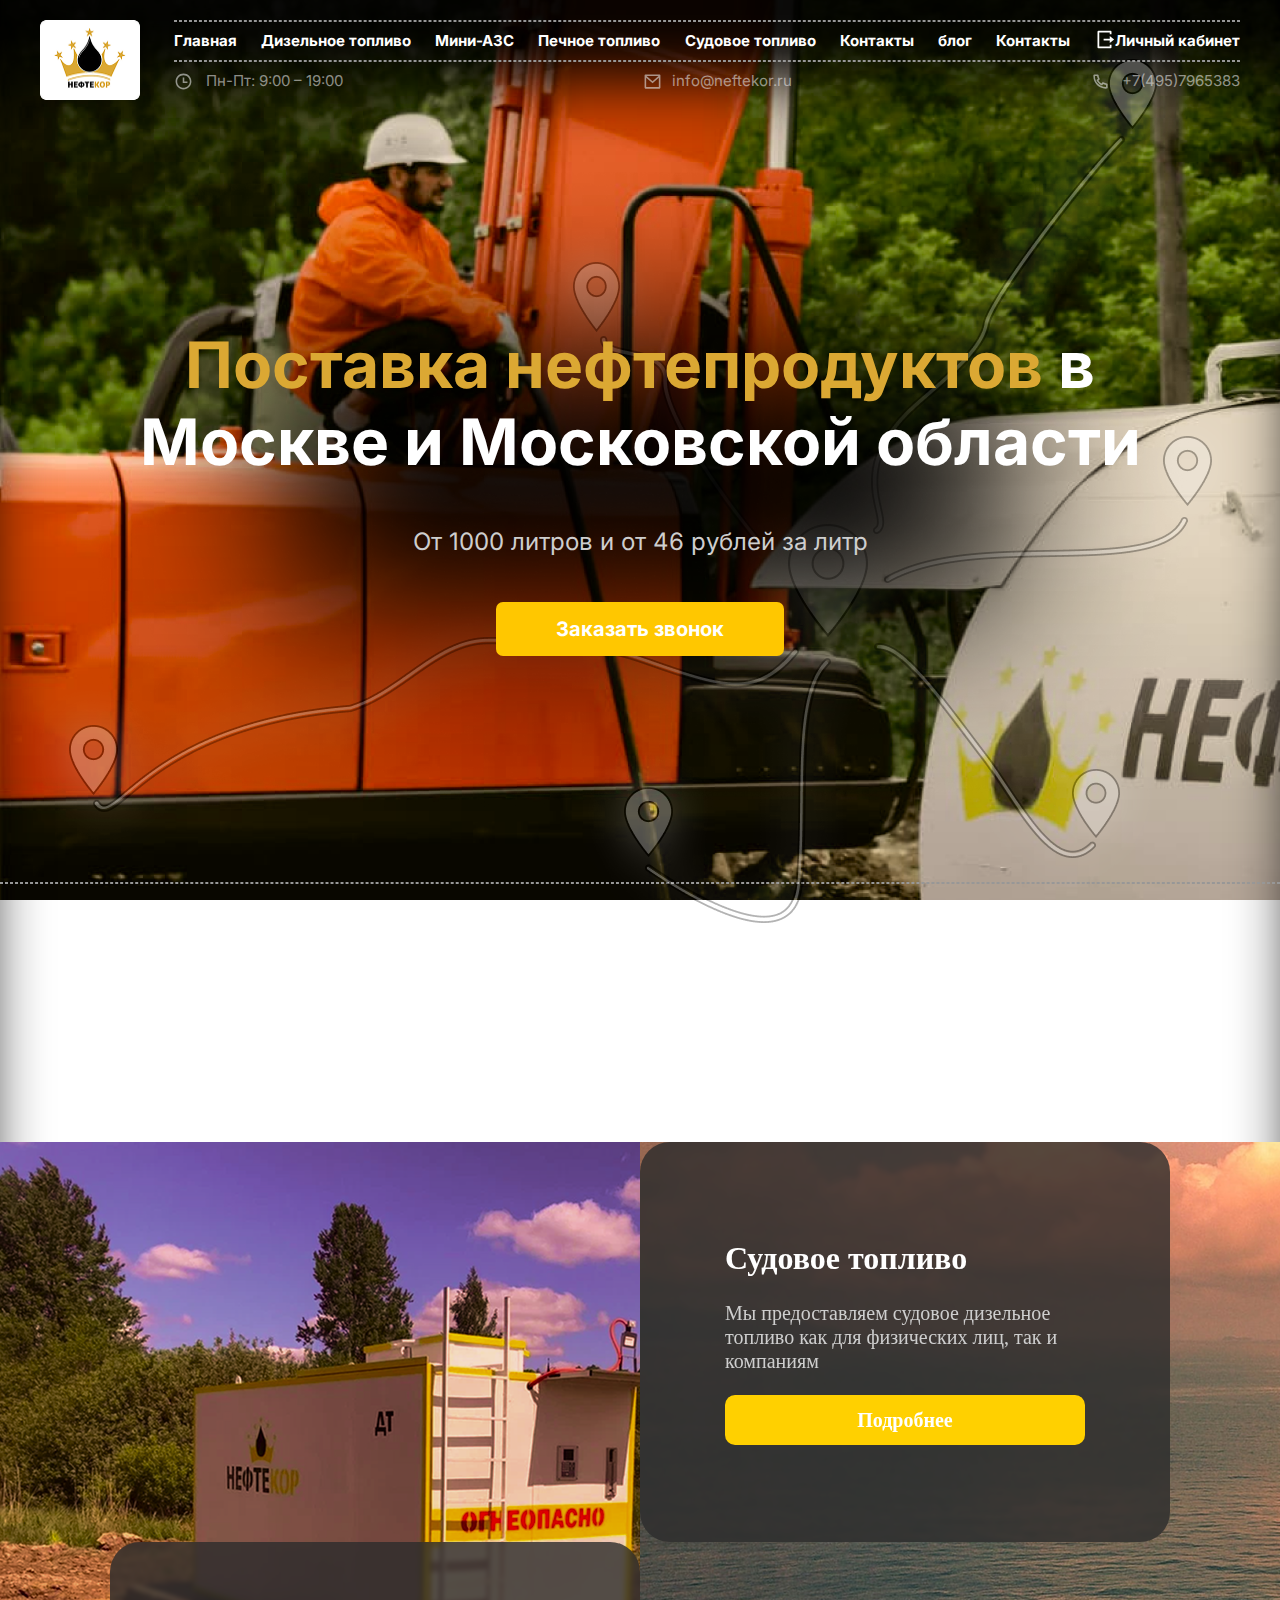
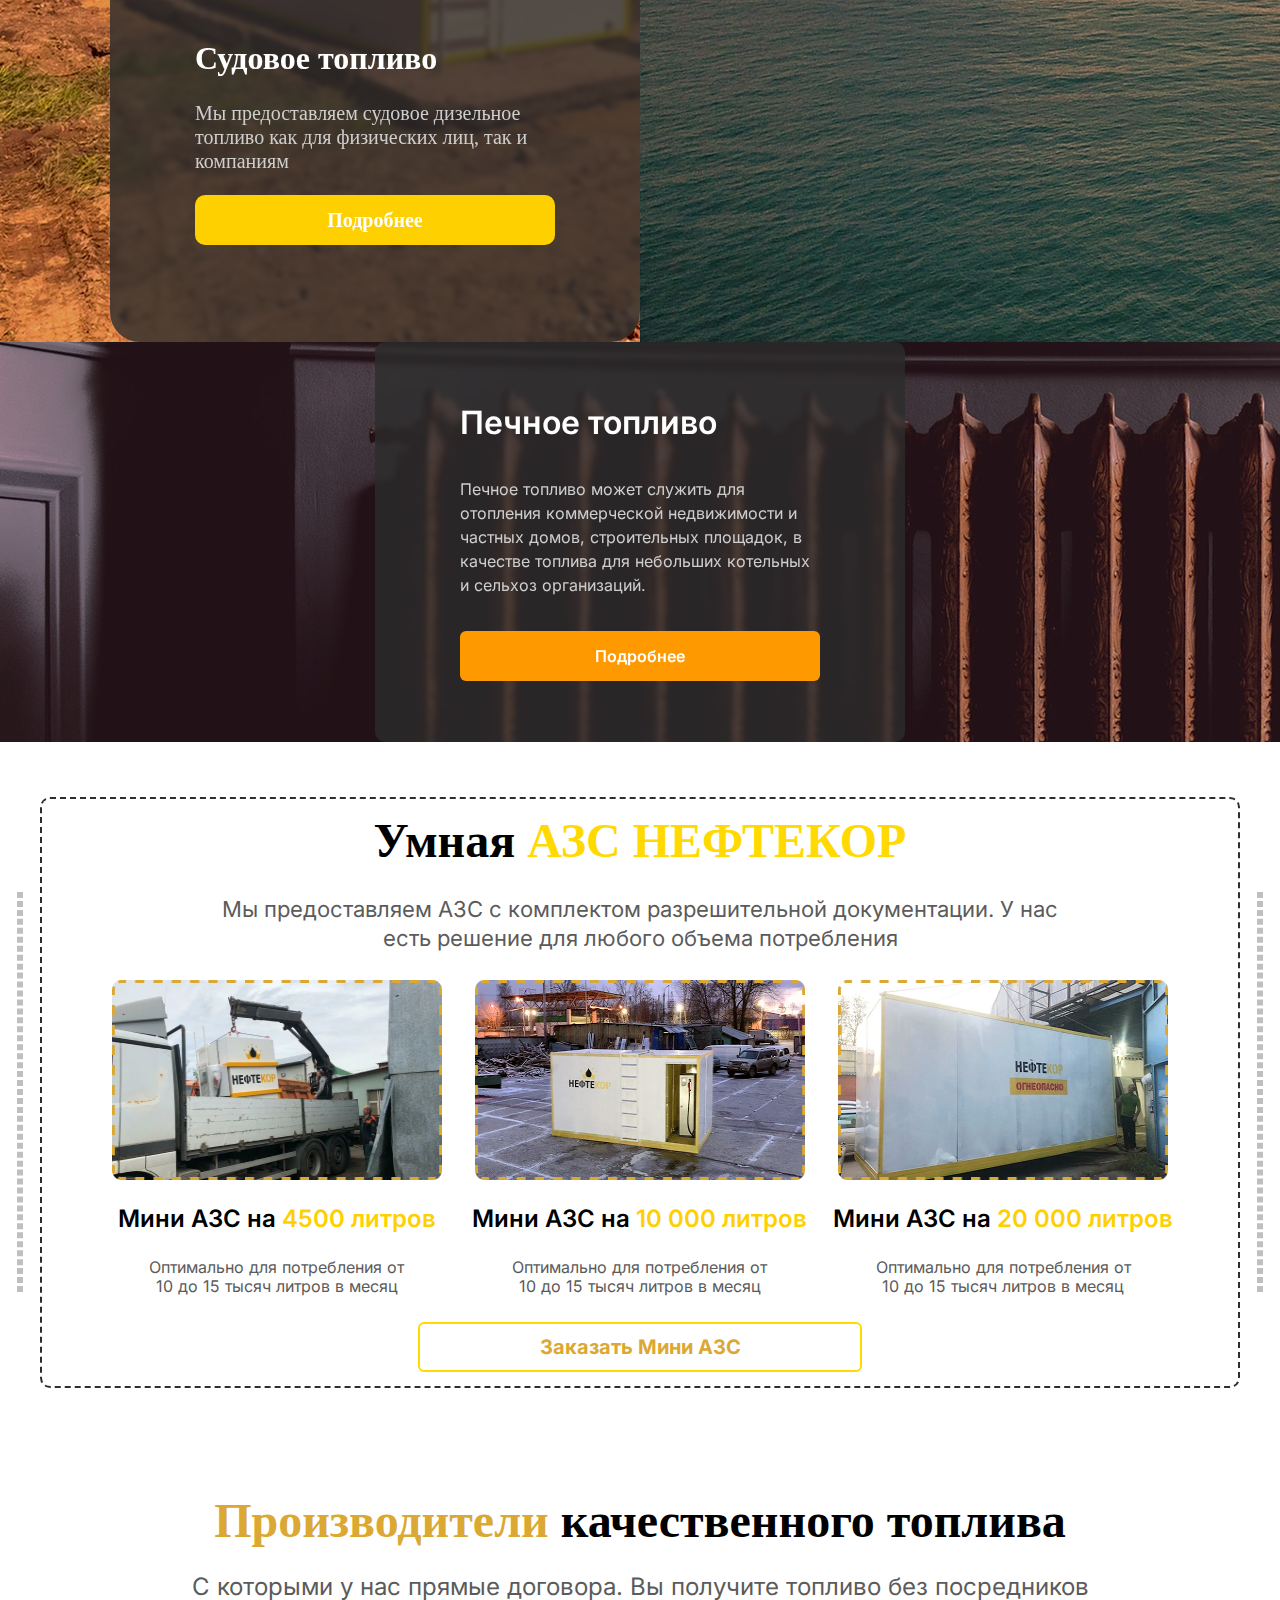
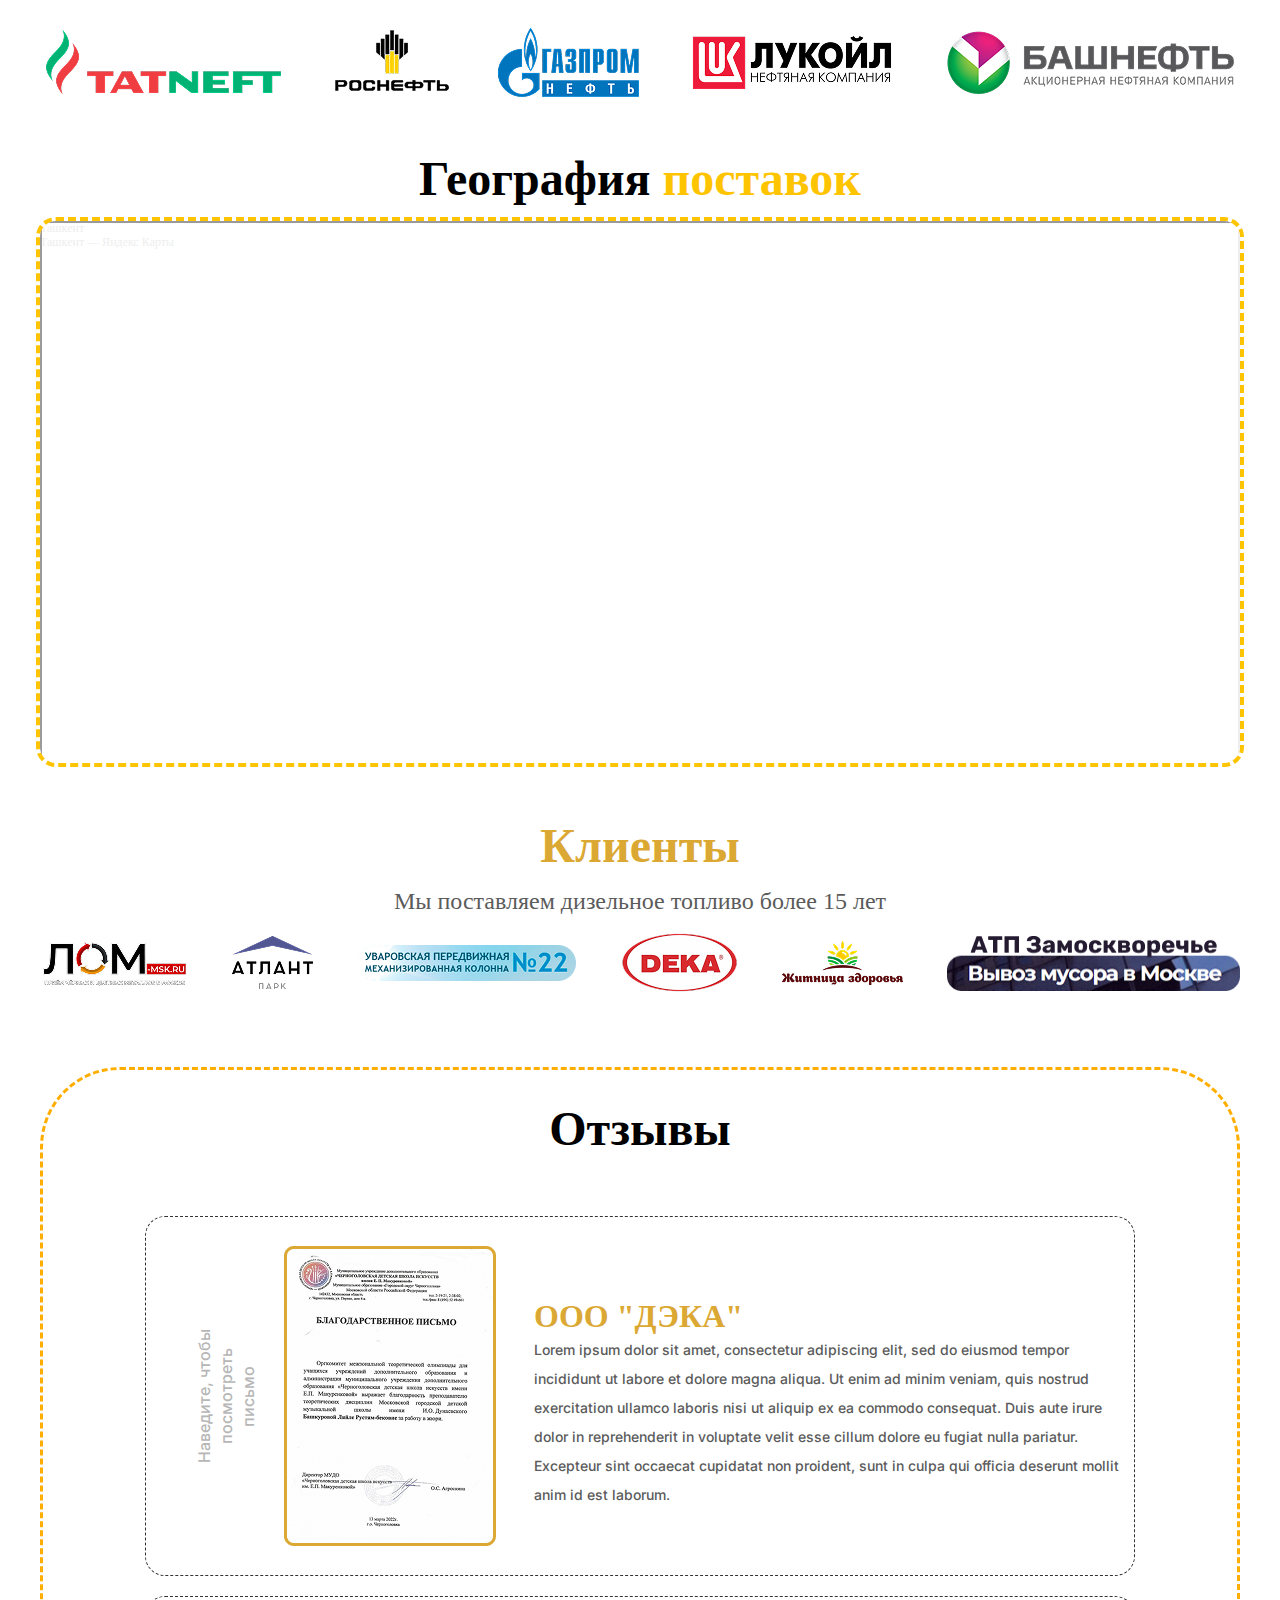
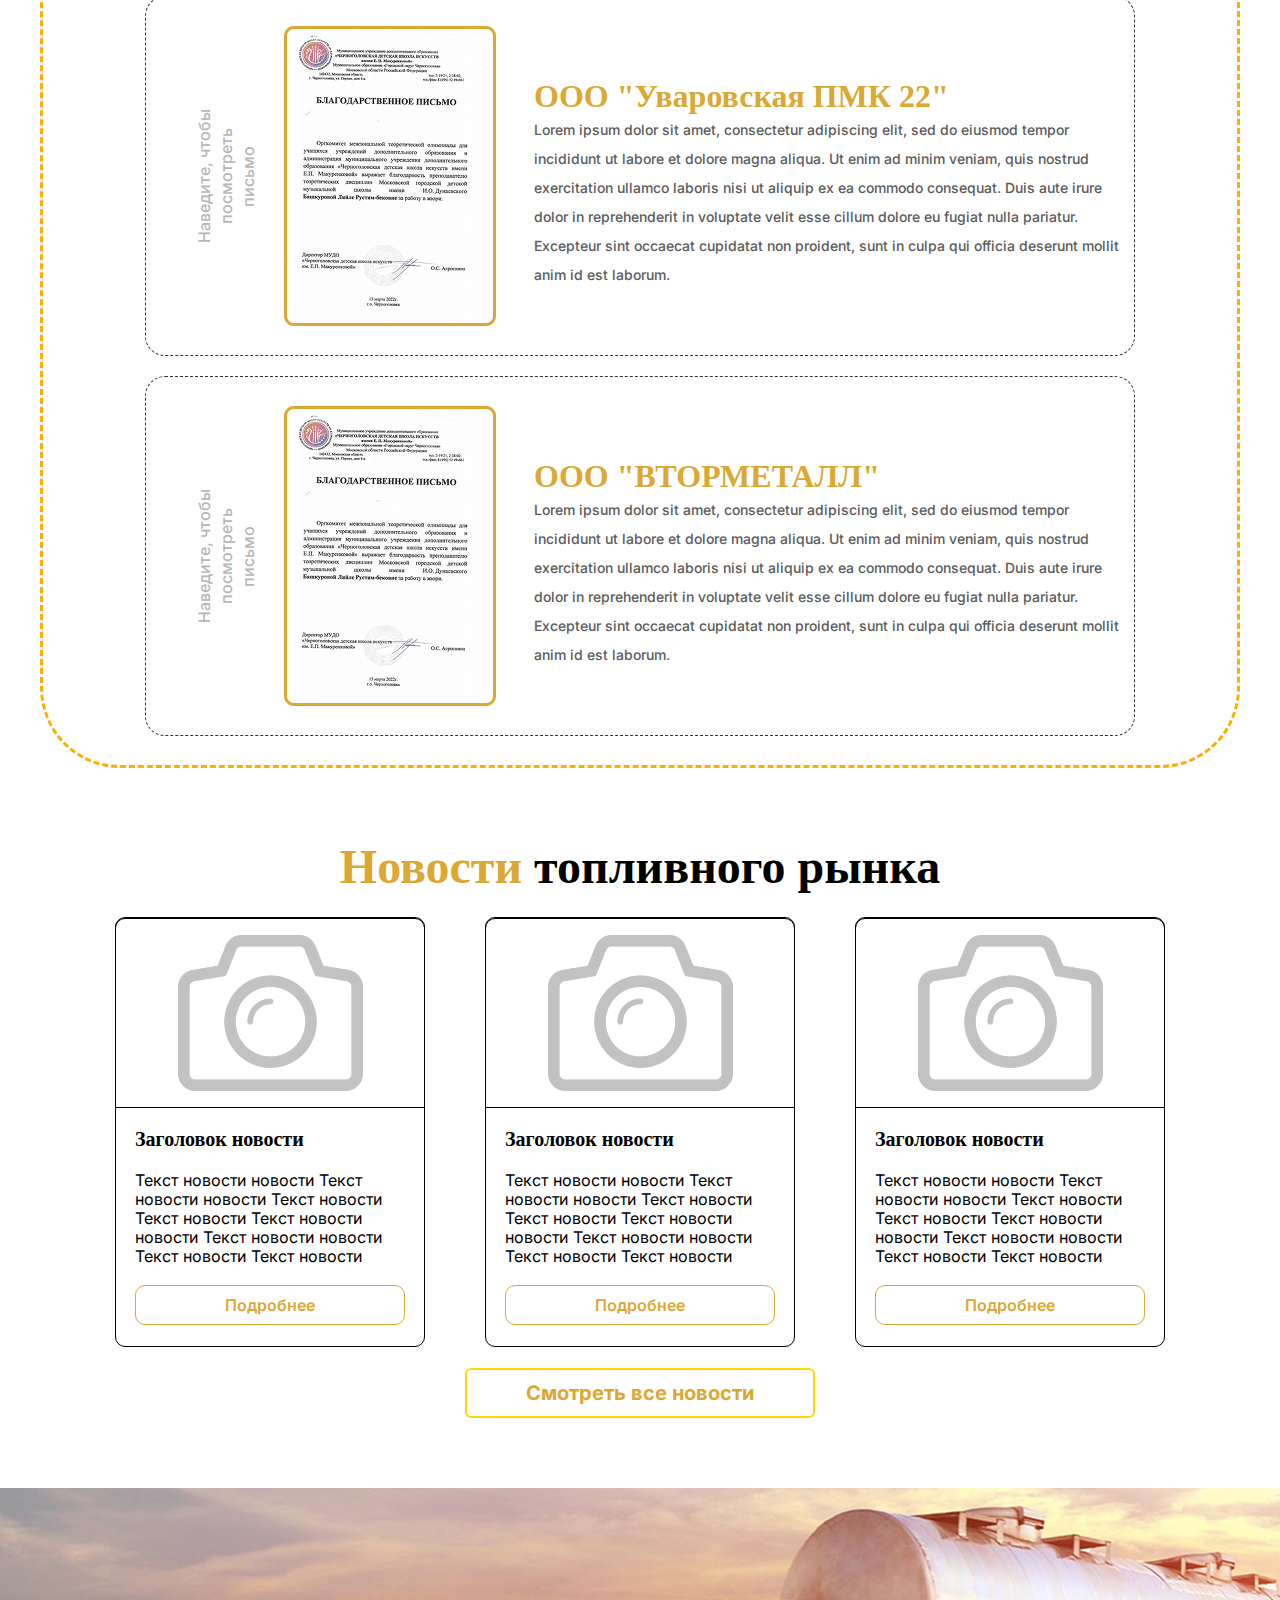
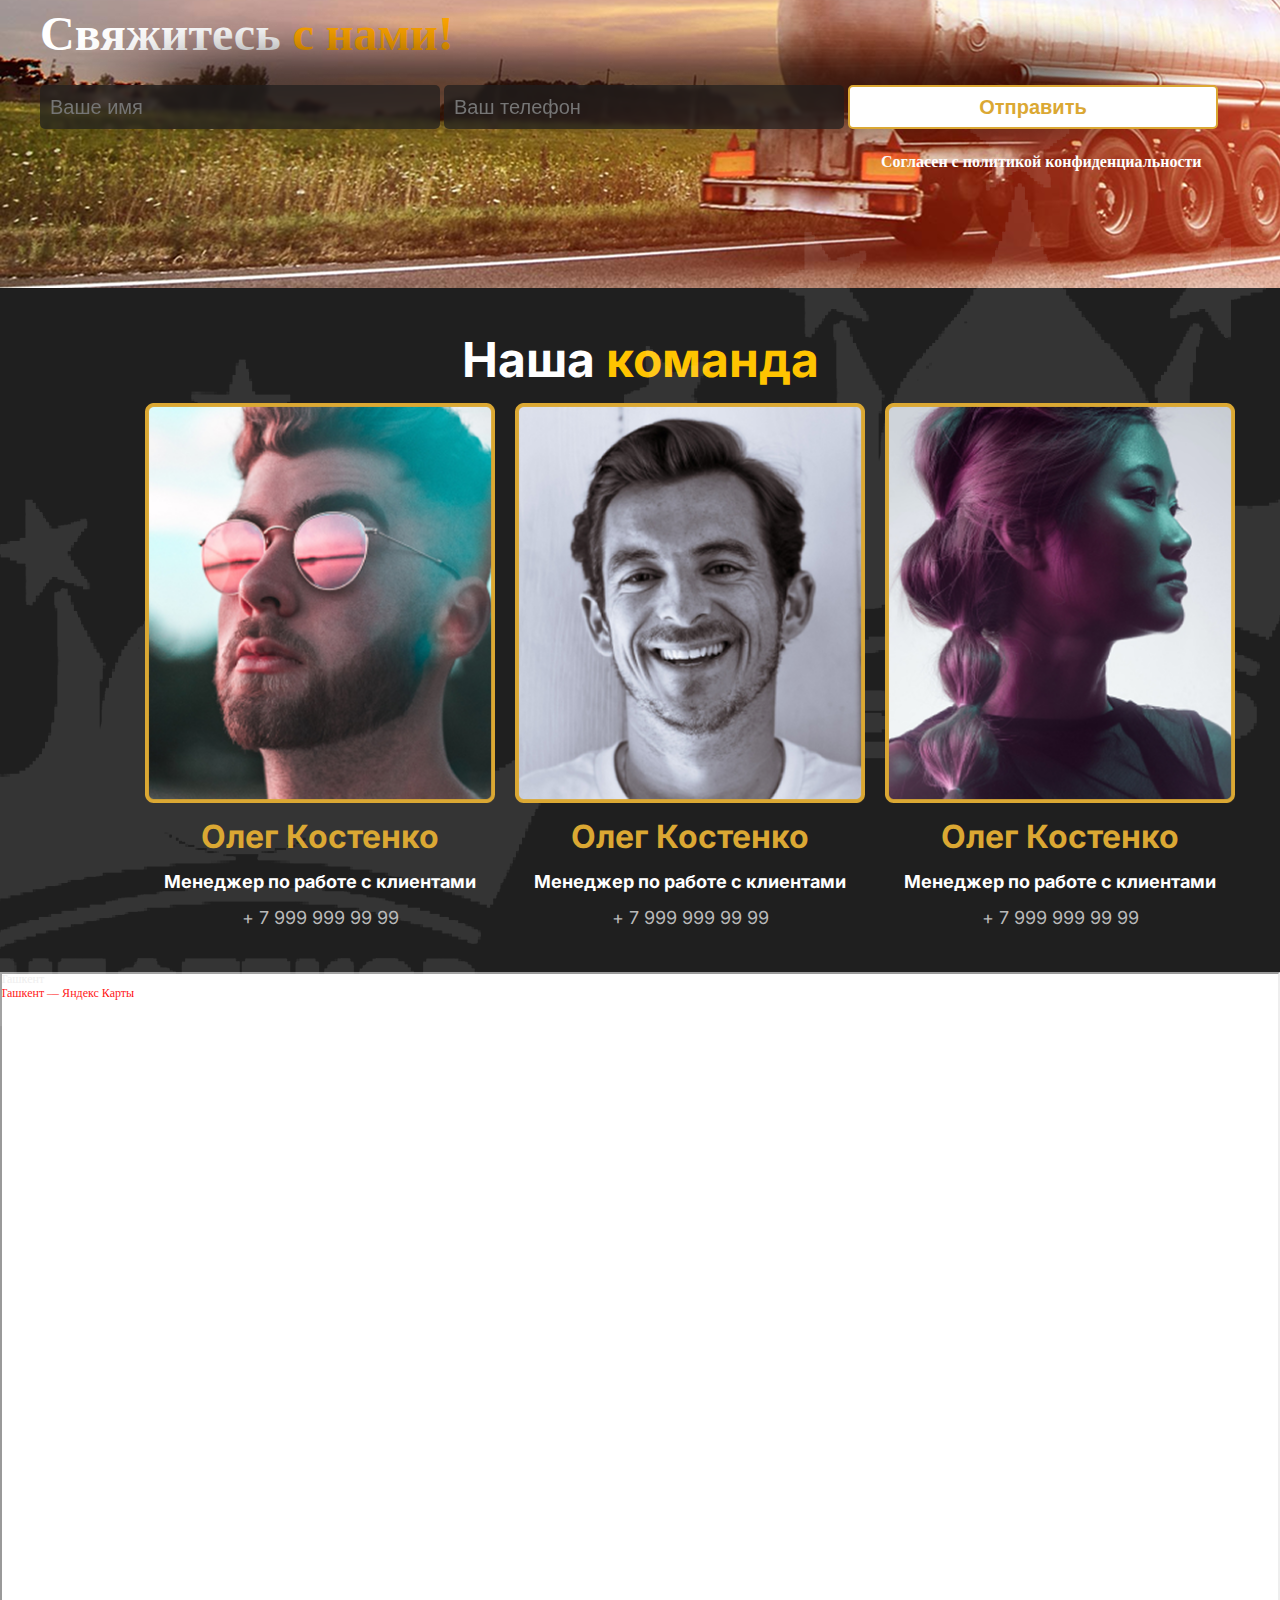
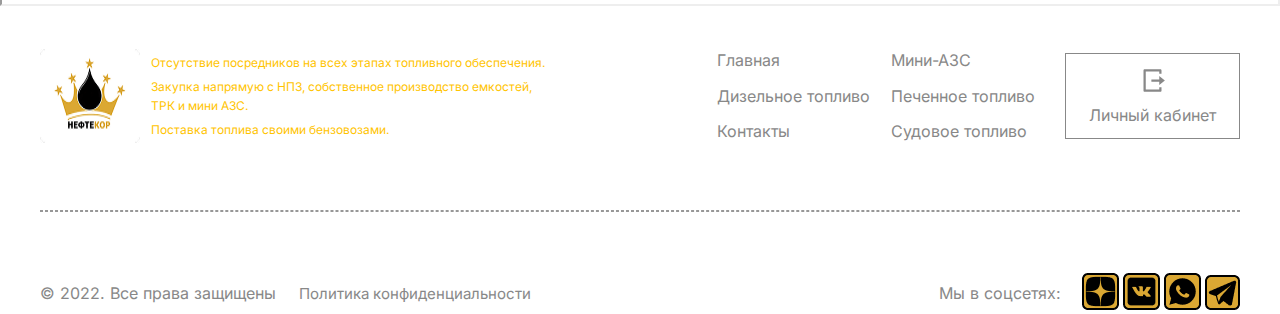
<file: index.html>
<!DOCTYPE html>
<html lang="en">
<head>
    <meta charset="UTF-8">
    <meta name="viewport" content="width=device-width, initial-scale=1.0">
    <title>НЕФТЕКОР</title>
    <link rel="stylesheet" href="./css/style.css">
    <link rel="stylesheet" href="./css/fonts.css">
    <link rel="shortcut icon" href="./img/free-icon-fast-delivery-3757891.png" type="image/x-icon">

</head>
<body>
    <div class="navbar">
        <div class="header">
            <img src="./img/header-img.png" alt="" class="header_img">
            <div class="header_title">
                <div class="header_title_stick"></div>
                <div class="header_title_list">
                    <a href="#"><p class="header_title_list_text">Главная</p></a>
                    <a href="./disel.html"><p class="header_title_list_text">Дизельное топливо</p></a>
                    <a href="./mini_azs.html"><p class="header_title_list_text">Мини-АЗС</p></a>
                    <a href="./beaker.html"><p class="header_title_list_text">Печное топливо</p></a>
                    <a href="./disel_sud.html"><p class="header_title_list_text">Судовое топливо</p></a>
                    <a href="./input.html"><p class="header_title_list_text">Контакты</p></a>
                    <a href="./blog.html"><p class="header_title_list_text">блог</p></a>
                    <p class="header_title_list_text">Контакты</p>
                    <p class="header_title_list_text"><span>
                        <svg class="header_title_list_get-out"
                        xmlns="http://www.w3.org/2000/svg" viewBox="0 0 24 24" fill="currentColor"><path d="M5 22C4.44772 22 4 21.5523 4 21V3C4 2.44772 4.44772 2 5 2H19C19.5523 2 20 2.44772 20 3V6H18V4H6V20H18V18H20V21C20 21.5523 19.5523 22 19 22H5ZM18 16V13H11V11H18V8L23 12L18 16Z"></path></svg>
                    </span> Личный кабинет</p>
                </div>
                <div class="header_title_stick"></div>
                <div class="header_title_info">
                    <div class="header_title_info_working-time">
                        <svg class="header_title_info_working-time_icon"
                        xmlns="http://www.w3.org/2000/svg" viewBox="0 0 24 24" fill="currentColor"><path d="M12 22C6.47715 22 2 17.5228 2 12C2 6.47715 6.47715 2 12 2C17.5228 2 22 6.47715 22 12C22 17.5228 17.5228 22 12 22ZM12 20C16.4183 20 20 16.4183 20 12C20 7.58172 16.4183 4 12 4C7.58172 4 4 7.58172 4 12C4 16.4183 7.58172 20 12 20ZM13 12H17V14H11V7H13V12Z"></path></svg>
                        <p class="header_title_info_working-time_text">
                            Пн-Пт: 9:00 – 19:00
                        </p>
                    </div>
                    <div class="header_title_info_email">
                        <svg class="header_title_info_email_icon"
                        xmlns="http://www.w3.org/2000/svg" viewBox="0 0 24 24" fill="currentColor"><path d="M3 3H21C21.5523 3 22 3.44772 22 4V20C22 20.5523 21.5523 21 21 21H3C2.44772 21 2 20.5523 2 20V4C2 3.44772 2.44772 3 3 3ZM20 7.23792L12.0718 14.338L4 7.21594V19H20V7.23792ZM4.51146 5L12.0619 11.662L19.501 5H4.51146Z"></path></svg>
                        <a href="mailto:info@neftekor.ru" class="header_title_info_email_text">
                            info@neftekor.ru
                        </a>
                    </div>
                    <div class="header_title_info_phone">
                        <svg class="header_title_info_phone_icon"
                        xmlns="http://www.w3.org/2000/svg" viewBox="0 0 24 24" fill="currentColor"><path d="M9.36556 10.6821C10.302 12.3288 11.6712 13.698 13.3179 14.6344L14.2024 13.3961C14.4965 12.9845 15.0516 12.8573 15.4956 13.0998C16.9024 13.8683 18.4571 14.3353 20.0789 14.4637C20.599 14.5049 21 14.9389 21 15.4606V19.9234C21 20.4361 20.6122 20.8657 20.1022 20.9181C19.5723 20.9726 19.0377 21 18.5 21C9.93959 21 3 14.0604 3 5.5C3 4.96227 3.02742 4.42771 3.08189 3.89776C3.1343 3.38775 3.56394 3 4.07665 3H8.53942C9.0611 3 9.49513 3.40104 9.5363 3.92109C9.66467 5.54288 10.1317 7.09764 10.9002 8.50444C11.1427 8.9484 11.0155 9.50354 10.6039 9.79757L9.36556 10.6821ZM6.84425 10.0252L8.7442 8.66809C8.20547 7.50514 7.83628 6.27183 7.64727 5H5.00907C5.00303 5.16632 5 5.333 5 5.5C5 12.9558 11.0442 19 18.5 19C18.667 19 18.8337 18.997 19 18.9909V16.3527C17.7282 16.1637 16.4949 15.7945 15.3319 15.2558L13.9748 17.1558C13.4258 16.9425 12.8956 16.6915 12.3874 16.4061L12.3293 16.373C10.3697 15.2587 8.74134 13.6303 7.627 11.6707L7.59394 11.6126C7.30849 11.1044 7.05754 10.5742 6.84425 10.0252Z"></path></svg>
                        <a href="tel:+998947991880"
                        class="header_title_info_phone_text">
                        +7(495)7965383</a>
                    </div>
                </div>
                <a href="./menu.html"><div class="header_title_burger">
                    <div class="header_title_burger_line"></div>
                    <div class="header_title_burger_line"></div>
                    <div class="header_title_burger_line"></div>
                </div></a>
            </div>
        </div>
        <div class="intro">
            <p class="intro_text">
                Поставка нефтепродуктов <span>в Москве и Московской области</span>
            </p>
            <p class="intro_subtext">
                От 1000 литров и от 46 рублей за литр
            </p>
            <div class="intro_div">
                <p class="intro_div_text">
                    Заказать звонок
                </p>
            </div>
            <img src="./img/intro-map-img.png" alt="" class="intro_img">
            <img src="./img/Rectangle 30.png" alt="" class="intro_bg">
        </div>
        <div class="stick"></div>
        <p class="navbar_text">
            Нефтепродукты
        </p>
    </div>
    <div class="disel">
        <div class="left">
            <div class="left_box">
                <div class="left_box_info">
                    <p class="left_box_info_text">
                        Судовое топливо
                    </p>
                    <p class="left_box_info_subtext">
                        Мы предоставляем судовое дизельное топливо как для физических лиц, так и компаниям
                    </p>
                    <div class="left_box_info_div">
                        <p class="left_box_info_div_text">
                            Подробнее
                        </p>
                    </div>
                </div>
            </div>
        </div>
        <div class="right">
            <div class="right_box">
                <div class="right_box_info">
                    <p class="right_box_info_text">
                        Судовое топливо
                    </p>
                    <p class="right_box_info_subtext">
                        Мы предоставляем судовое дизельное топливо как для физических лиц, так и компаниям
                    </p>
                    <div class="right_box_info_div">
                        <p class="right_box_info_div_text">
                            Подробнее
                        </p>
                    </div>
                </div>
            </div>
        </div>
    </div>
    <div class="oil">
        <div class="oil_box">
            <div class="oil_box_info">
                <p class="oil_box_info_text">
                    Печное топливо
                </p>
                <p class="oil_box_info_subtext">
                    Печное топливо может служить для отопления коммерческой недвижимости и частных домов, строительных площадок, в качестве топлива для небольших котельных и сельхоз организаций.
                </p>
                <div class="oil_box_info_div">
                    <p class="oil_box_info_div_text">
                        Подробнее
                    </p>
                </div>
            </div>
        </div>
    </div>
    <div class="azs">
        <div class="azs_stick"></div>
        <div class="azs_box">
            <p class="azs_box_text">
                Умная <span>АЗС НЕФТЕКОР</span>
            </p>
            <p class="azs_box_subtext">
                Мы предоставляем АЗС с комплектом разрешительной документации. У нас есть решение для любого объема потребления
            </p>
            <div class="azs_box_wrapper">
                <div class="azs_box_contener">
                <img src="./img/azs-box-contener-img1.png" alt="" class="azs_box_contener_img">
                <p class="azs_box_contener_text">
                    Мини АЗС на <span>4500 литров</span>
                </p>
                <p class="azs_box_contener_subtext">
                    Оптимально для потребления от 10 до 15 тысяч литров в месяц
                </p>
            </div>
            <div class="azs_box_contener">
                <img src="./img/azs-box-contener-img2.png" alt="" class="azs_box_contener_img">
                <p class="azs_box_contener_text">
                    Мини АЗС на <span>10 000 литров</span>
                </p>
                <p class="azs_box_contener_subtext">
                    Оптимально для потребления от 10 до 15 тысяч литров в месяц
                </p>
            </div>
            <div class="azs_box_contener">
                <img src="./img/azs-box-contener-img3.png" alt="" class="azs_box_contener_img">
                <p class="azs_box_contener_text">
                    Мини АЗС на <span>20 000 литров</span>
                </p>
                <p class="azs_box_contener_subtext">
                    Оптимально для потребления от 10 до 15 тысяч литров в месяц
                </p>
            </div>
            </div>
            <div class="azs_box_btn">
                <p class="azs_box_btn_text">
                    Заказать Мини АЗС
                </p>
            </div>
        </div>
        <div class="azs_stick"></div>
    </div>
    <div class="fuel">
        <p class="fuel_text">
            Производители <span>качественного топлива</span>
        </p>
        <p class="fuel_subtext">
            С которыми у нас прямые договора. Вы получите топливо без посредников
        </p>
        <div class="fuel_reklam">
            <img src="./img/reklama1.png" alt="" class="fuel_reklam_img1">
            <img src="./img/reklama2.png" alt="" class="fuel_reklam_img2">
            <img src="./img/reklama3.png" alt="" class="fuel_reklam_img3">
            <img src="./img/reklama4.png" alt="" class="fuel_reklam_img4">
            <img src="./img/reklama5.png" alt="" class="fuel_reklam_img5">
        </div>
    </div>
    <div class="supplies">
        <p class="supplies_text">
            География <span>поставок</span>
        </p>
        <div style="position:relative;overflow:hidden;"><a href="https://yandex.uz/maps/10335/tashkent/?utm_medium=mapframe&utm_source=maps" style="color:#eee;font-size:12px;position:absolute;top:0px;">Ташкент</a><a href="https://yandex.uz/maps/10335/tashkent/?ll=69.317433%2C41.277427&utm_medium=mapframe&utm_source=maps&z=12.49" style="color:#eee;font-size:12px;position:absolute;top:14px;">Ташкент — Яндекс Карты</a><iframe src="https://yandex.uz/map-widget/v1/?ll=69.317433%2C41.277427&z=12.49" width="1200px" height="550px" style="position:relative;"></iframe></div>
    </div>
    <div class="clients">
        <p class="clients_text">
            Клиенты
        </p>
        <p class="clients_subtext">
            Мы поставляем дизельное топливо более 15 лет
        </p>
        <div class="clients_box">
            <img src="./img/clients1.png" alt="" class="clients_box_img1">
            <img src="./img/clients2.png" alt="" class="clients_box_img2">
            <img src="./img/clients3.png" alt="" class="clients_box_img3">
            <img src="./img/clients4.png" alt="" class="clients_box_img4">
            <img src="./img/clients5.png" alt="" class="clients_box_img5">
            <img src="./img/clients6.png" alt="" class="clients_box_img6">
        </div>
    </div>
    <div class="reviews">
        <p class="reviews_title">
            Отзывы
        </p>
        <div class="reviews_box">
            <div class="reviews_contener">
                <div>
                    <p class="reviews_contener_text">
                    Наведите, чтобы посмотреть письмо
                </p>
                <img src="./img/reviews_img.png" alt="" class="reviews_contener_img">
                </div>
                <div class="reviews_contener_info">
                    <p class="reviews_contener_info_text">
                        ООО "ДЭКА"
                    </p>
                    <p class="reviews_contener_info_subtext">
                        Lorem ipsum dolor sit amet, consectetur adipiscing elit, sed do eiusmod tempor incididunt ut labore et dolore magna aliqua. Ut enim ad minim veniam, quis nostrud exercitation ullamco laboris nisi ut aliquip ex ea commodo consequat. 
    Duis aute irure dolor in reprehenderit in voluptate velit esse cillum dolore eu fugiat nulla pariatur. Excepteur sint occaecat cupidatat non proident, sunt in culpa qui officia deserunt mollit anim id est laborum.
                    </p>
                </div>
            </div>
            <div class="reviews_contener">
                <div>
                    <p class="reviews_contener_text">
                    Наведите, чтобы посмотреть письмо
                </p>
                <img src="./img/reviews_img.png" alt="" class="reviews_contener_img">
                </div>
                <div class="reviews_contener_info">
                    <p class="reviews_contener_info_text">
                        ООО "Уваровская ПМК 22"
                    </p>
                    <p class="reviews_contener_info_subtext">
                        Lorem ipsum dolor sit amet, consectetur adipiscing elit, sed do eiusmod tempor incididunt ut labore et dolore magna aliqua. Ut enim ad minim veniam, quis nostrud exercitation ullamco laboris nisi ut aliquip ex ea commodo consequat. 
    Duis aute irure dolor in reprehenderit in voluptate velit esse cillum dolore eu fugiat nulla pariatur. Excepteur sint occaecat cupidatat non proident, sunt in culpa qui officia deserunt mollit anim id est laborum.
                    </p>
                </div>
            </div>
            <div class="reviews_contener">
                <div>
                    <p class="reviews_contener_text">
                    Наведите, чтобы посмотреть письмо
                </p>
                <img src="./img/reviews_img.png" alt="" class="reviews_contener_img">
                </div>
                <div class="reviews_contener_info">
                    <p class="reviews_contener_info_text">
                        ООО "ВТОРМЕТАЛЛ"
                    </p>
                    <p class="reviews_contener_info_subtext">
                        Lorem ipsum dolor sit amet, consectetur adipiscing elit, sed do eiusmod tempor incididunt ut labore et dolore magna aliqua. Ut enim ad minim veniam, quis nostrud exercitation ullamco laboris nisi ut aliquip ex ea commodo consequat. 
    Duis aute irure dolor in reprehenderit in voluptate velit esse cillum dolore eu fugiat nulla pariatur. Excepteur sint occaecat cupidatat non proident, sunt in culpa qui officia deserunt mollit anim id est laborum.
                    </p>
                </div>
            </div>
        </div>
    </div>
    <div class="market">
        <p class="market_title">
            Новости <span>топливного рынка</span>
        </p>
        <div class="market_box">
            <div class="market_box_contener">
                <div class="market_box_contener_img">
                    <img src="./img/market-img.png" alt="" class="market_box_contener_img1">
                </div>
                <p class="market_box_contener_title">
                    Заголовок новости  
                </p>
                <p class="market_box_contener_subtext">
                    Текст новости  новости Текст новости  новости Текст новости Текст новости  Текст новости  новости Текст новости  новости Текст новости Текст новости  
                </p>
                <div class="market_box_contener_btn">
                    <p class="market_box_contener_btn_text">
                        Подробнее
                    </p>
                </div>
            </div>
            <div class="market_box_contener">
                <div class="market_box_contener_img">
                    <img src="./img/market-img.png" alt="" class="market_box_contener_img1">
                </div>
                <p class="market_box_contener_title">
                    Заголовок новости  
                </p>
                <p class="market_box_contener_subtext">
                    Текст новости  новости Текст новости  новости Текст новости Текст новости  Текст новости  новости Текст новости  новости Текст новости Текст новости  
                </p>
                <div class="market_box_contener_btn">
                    <p class="market_box_contener_btn_text">
                        Подробнее
                    </p>
                </div>
            </div>
            <div class="market_box_contener">
                <div class="market_box_contener_img">
                    <img src="./img/market-img.png" alt="" class="market_box_contener_img1">
                </div>
                <p class="market_box_contener_title">
                    Заголовок новости  
                </p>
                <p class="market_box_contener_subtext">
                    Текст новости  новости Текст новости  новости Текст новости Текст новости  Текст новости  новости Текст новости  новости Текст новости Текст новости  
                </p>
                <div class="market_box_contener_btn">
                    <p class="market_box_contener_btn_text">
                        Подробнее
                    </p>
                </div>
            </div>
        </div>
        <div class="market_btn">
            <p class="market_btn_text">
                Смотреть все новости
            </p>
        </div>
    </div>
    <div class="contacts_wrapper">
        <div class="contacts">
            <p class="contacts_text">
                Свяжитесь <span>с нами!</span>
            </p>
            <div class="contacts_box">
                <form>
                    <input type="text" placeholder="Ваше имя" class="contacts_box_input">
                    <input type="tel" name="phone" placeholder="Ваш телефон" class="contacts_box_input" id="">
                    <input type="submit" value="Отправить" class="contacts_box_btn">
                </form>
            </div>
            <div class="contacts_end">
                <p class="contacts_end_text">
                    Согласен с политикой конфиденциальности
                </p>
            </div>
            <img src="./img/contacts-shadow-img.png" alt="" class="contacts_shadow">
        </div>
    </div>
    <div class="team_wrapper">
        <div class="team">
        <p class="team_text">
            Наша <span>команда</span>
        </p>
        <div class="team_box">
            <img src="./img/team-bg-img.png" alt="" class="team_bg_img1">
            <img src="./img/team-bg-img.png" alt="" class="team_bg_img2">
            <div class="team_box_contener">
                <img src="./img/team-img1.png" alt="" class="team_box_contener_img">
                <p class="team_box_contener_text">
                    Олег Костенко
                </p>
                <p class="team_box_contener_subtext">
                    Менеджер по работе с клиентами
                </p>
                <a class="team_box_contener_link" href="tel:+998947991880">+ 7 999 999 99 99</a>
            </div>
            <div class="team_box_contener">
                <img src="./img/team-img2.png" alt="" class="team_box_contener_img">
                <p class="team_box_contener_text">
                    Олег Костенко
                </p>
                <p class="team_box_contener_subtext">
                    Менеджер по работе с клиентами
                </p>
                <a class="team_box_contener_link" href="tel:+998947991880">+ 7 999 999 99 99</a>
            </div>
            <div class="team_box_contener">
                <img src="./img/team-img3.png" alt="" class="team_box_contener_img">
                <p class="team_box_contener_text">
                    Олег Костенко
                </p>
                <p class="team_box_contener_subtext">
                    Менеджер по работе с клиентами
                </p>
                <a class="team_box_contener_link" href="tel:+998947991880">+ 7 999 999 99 99</a>
            </div>
        </div>
    </div>
    </div>
    <div class="maps">
        <div style="position:relative;overflow:hidden;"><a href="https://yandex.uz/maps/10335/tashkent/?utm_medium=mapframe&utm_source=maps" style="color:#eee;font-size:12px;position:absolute;top:0px;">Ташкент</a><a href="https://yandex.uz/maps/10335/tashkent/?ll=69.317433%2C41.277427&utm_medium=mapframe&utm_source=maps&z=12.49" style="color:#ff0000;font-size:12px;position:absolute;top:14px;">Ташкент — Яндекс Карты</a><iframe src="https://yandex.uz/map-widget/v1/?ll=69.317433%2C41.277427&z=12.49" width="100%" height="100%" frameborder="1" allowfullscreen="true" style="position:relative;"></iframe></div>
    </div>
    <div class="footer">
        <div class="footer_header">
            <div class="footer_header_left">
                <img src="./img/header-img.png" alt="" class="footer_header_left_img">
                <div class="footer_header_left_list">
                    <p class="footer_header_left_list_text">Отсутствие посредников на всех этапах топливного обеспечения. </p>
                    <p class="footer_header_left_list_text">Закупка напрямую с НПЗ, собственное производство емкостей, ТРК и мини АЗС. </p>
                    <p class="footer_header_left_list_text">Поставка топлива своими бензовозами.</p>
                </div>
            </div>
            <div class="footer_header_right">
                <div class="footer_header_right_list">
                    <a href="./index.html"><p class="footer_header_right_list_text">Главная</p></a>
                    <a href="./disel.html"><p class="footer_header_right_list_text">Дизельное топливо</p></a>
                    <p class="footer_header_right_list_text">Контакты</p>
                </div>
                <div class="footer_header_right_list">
                    <a href="./mini_azs.html"><p class="footer_header_right_list_text">Мини-АЗС</p></a>
                    <a href="./beaker.html"><p class="footer_header_right_list_text">Печенное топливо</p></a>
                    <a href="./disel_sud.html"><p class="footer_header_right_list_text">Судовое топливо</p></a>

                </div>
                <div class="footer_header_right_div">
                    <svg class="footer_header_right_div_svg"
                        xmlns="http://www.w3.org/2000/svg" viewBox="0 0 24 24" fill="currentColor"><path d="M5 22C4.44772 22 4 21.5523 4 21V3C4 2.44772 4.44772 2 5 2H19C19.5523 2 20 2.44772 20 3V6H18V4H6V20H18V18H20V21C20 21.5523 19.5523 22 19 22H5ZM18 16V13H11V11H18V8L23 12L18 16Z"></path></svg>
                    <p class="footer_header_right_div_text">
                        Личный кабинет
                    </p>
                </div>
            </div>
        </div>
        <div class="stick"></div>
        <div class="footer_info">
            <div class="footer_info_left">
                <p class="footer_info_text">
                    © 2022. Все права защищены
                </p>
                <p class="footer_info_subtext">
                    Политика конфиденциальности
                </p>
            </div>
            <div class="footer_info_right">
                <p class="footer_info_text">
                    Мы в соцсетях:
                </p>
                <div class="footer_info_right_list">
                    <img src="./img/Yandex_Zen_logo_icon 1.png" alt="" class="footer_info_right_list_img">
                    <img src="./img/VK com 1.png" alt="" class="footer_info_right_list_img">
                    <img src="./img/whatsapp 1.png" alt="" class="footer_info_right_list_img">
                    <img src="./img/telegram_app 1.png" alt="" class="footer_info_right_list_img">
                </div>
            </div>
        </div>
    </div>
</body>
</html>
</file>
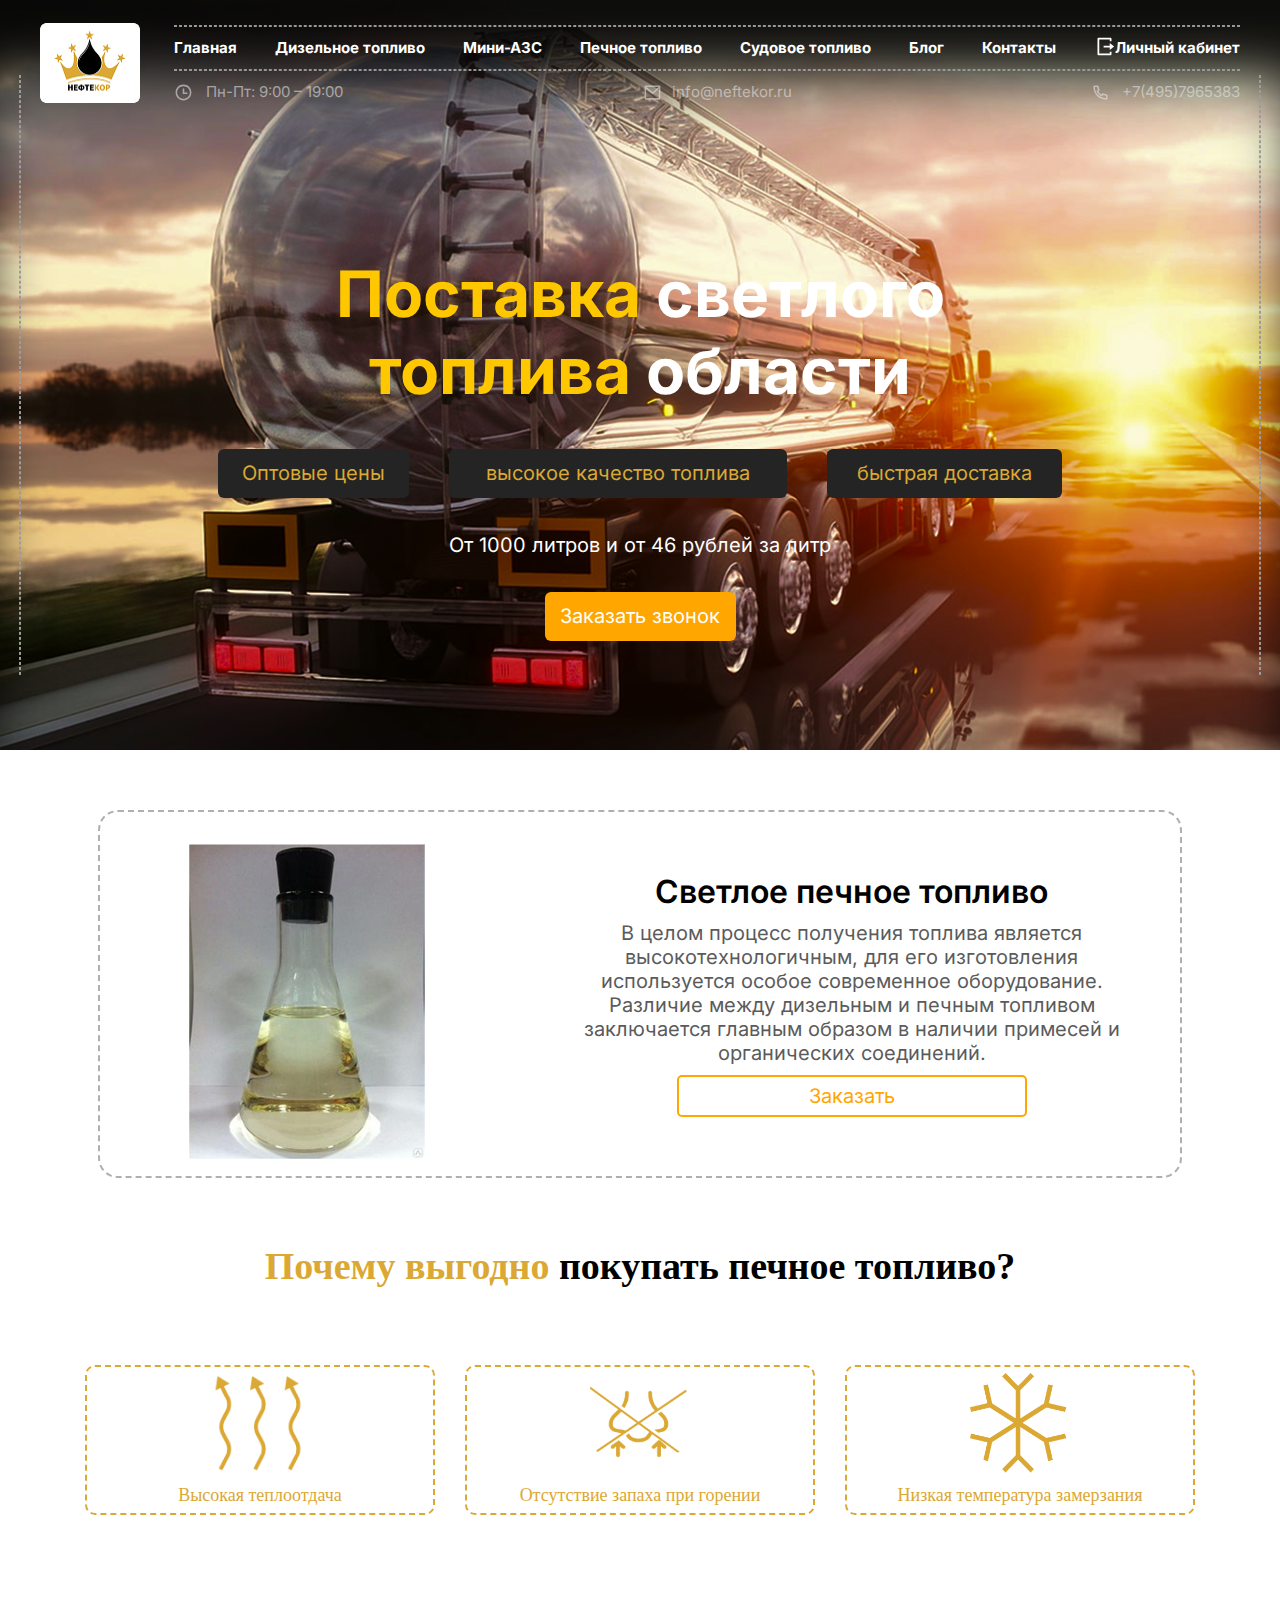
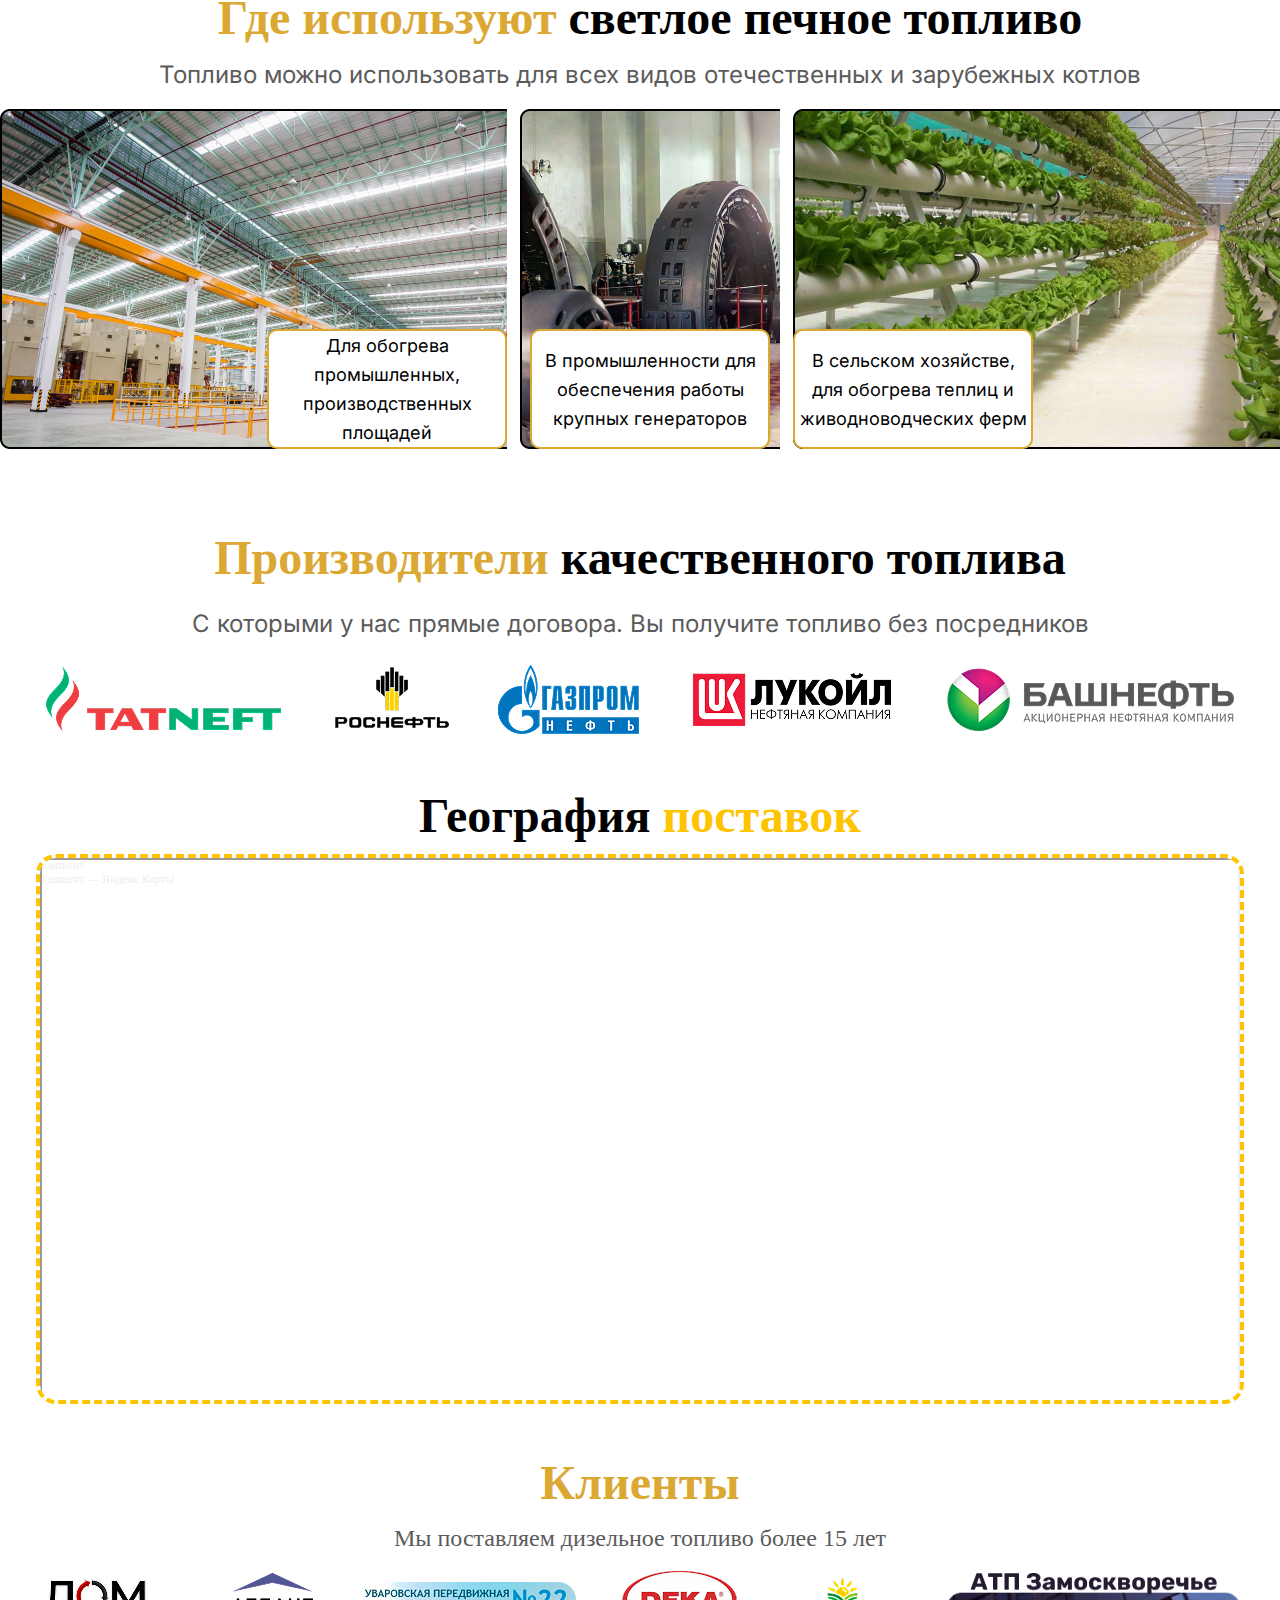
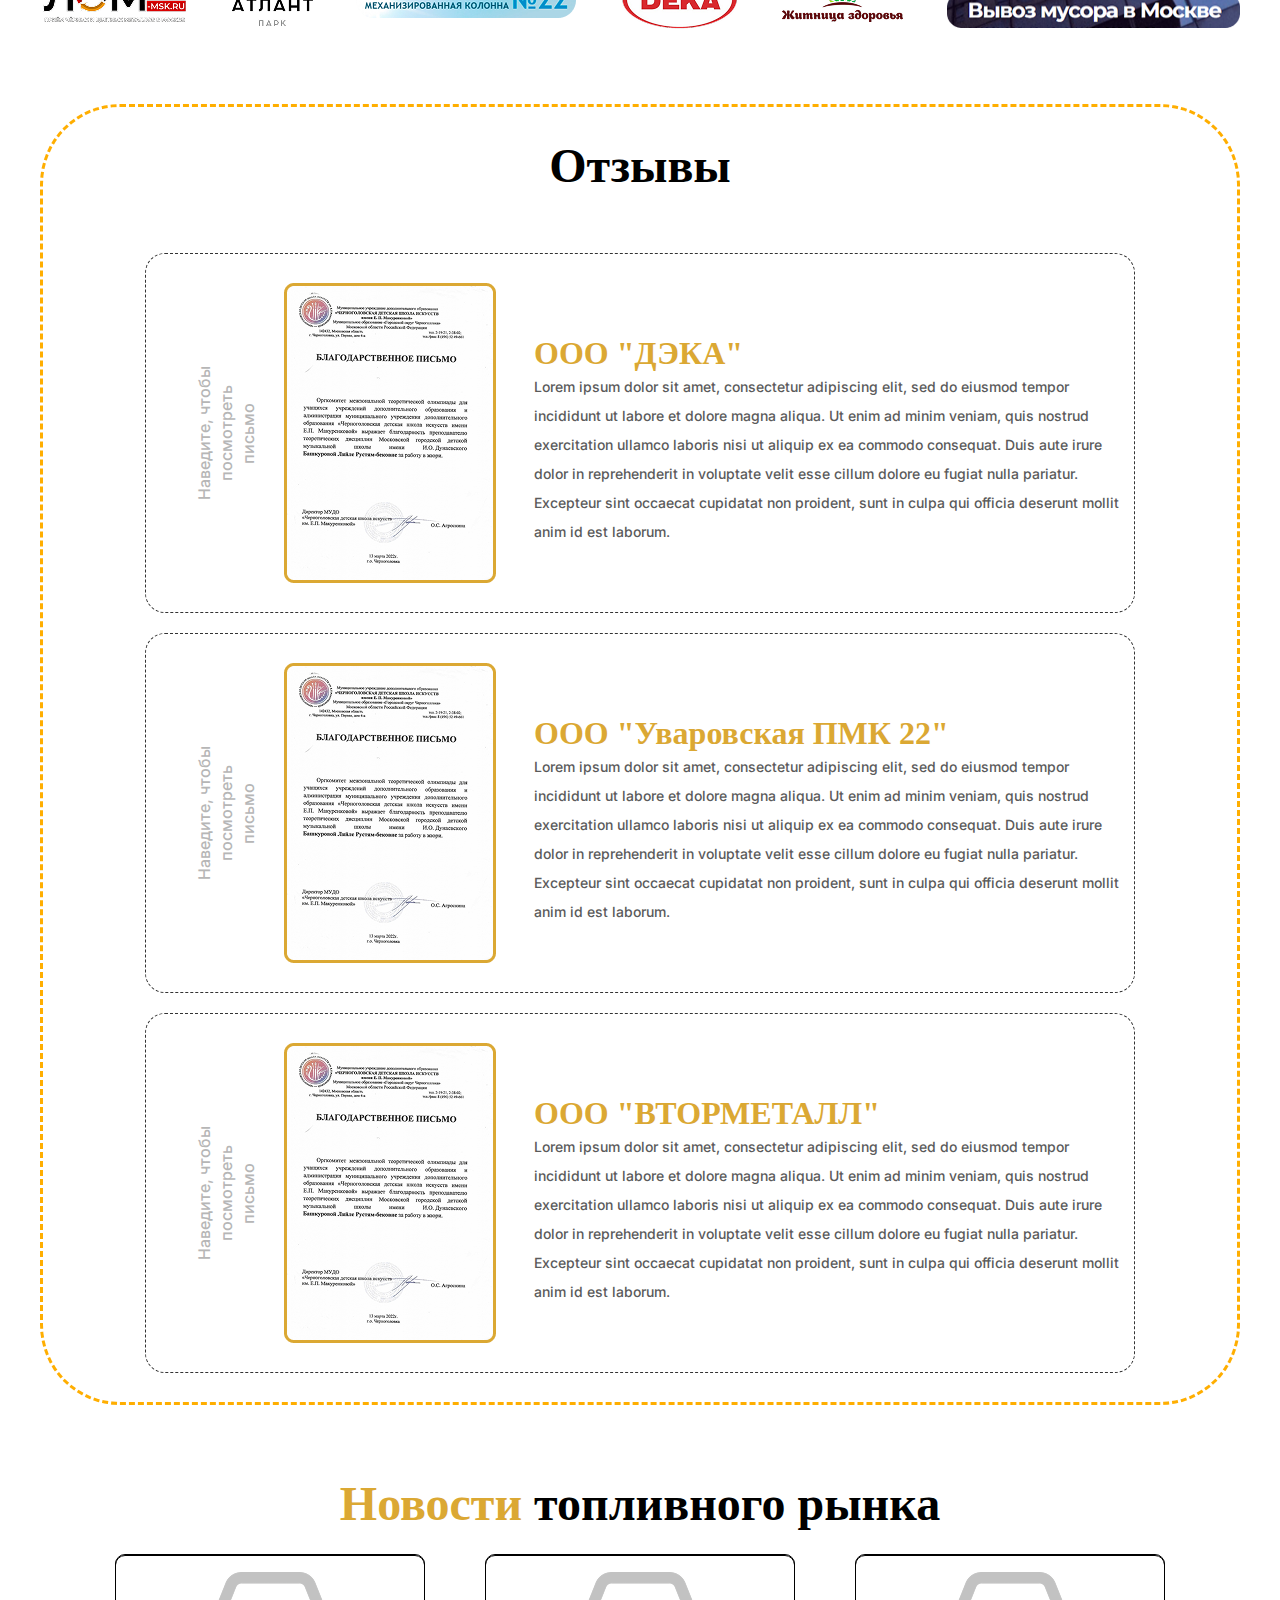
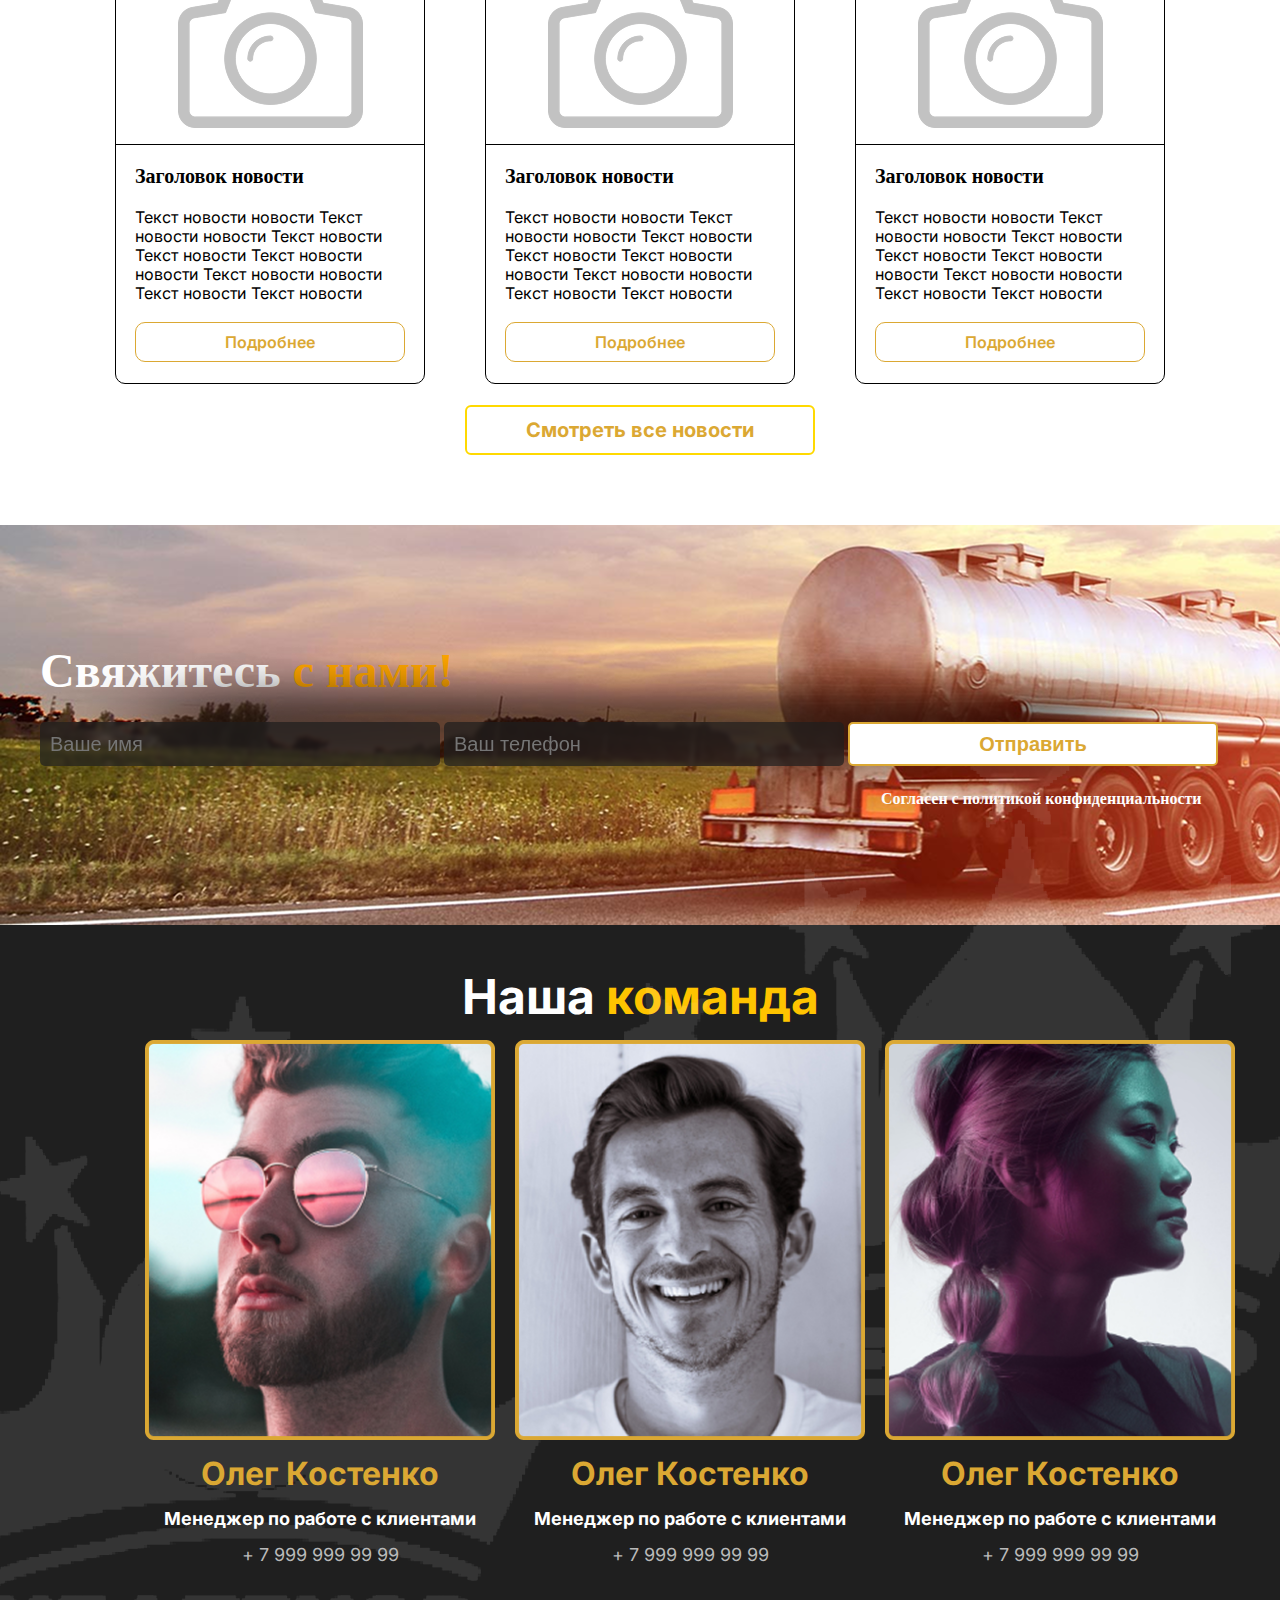
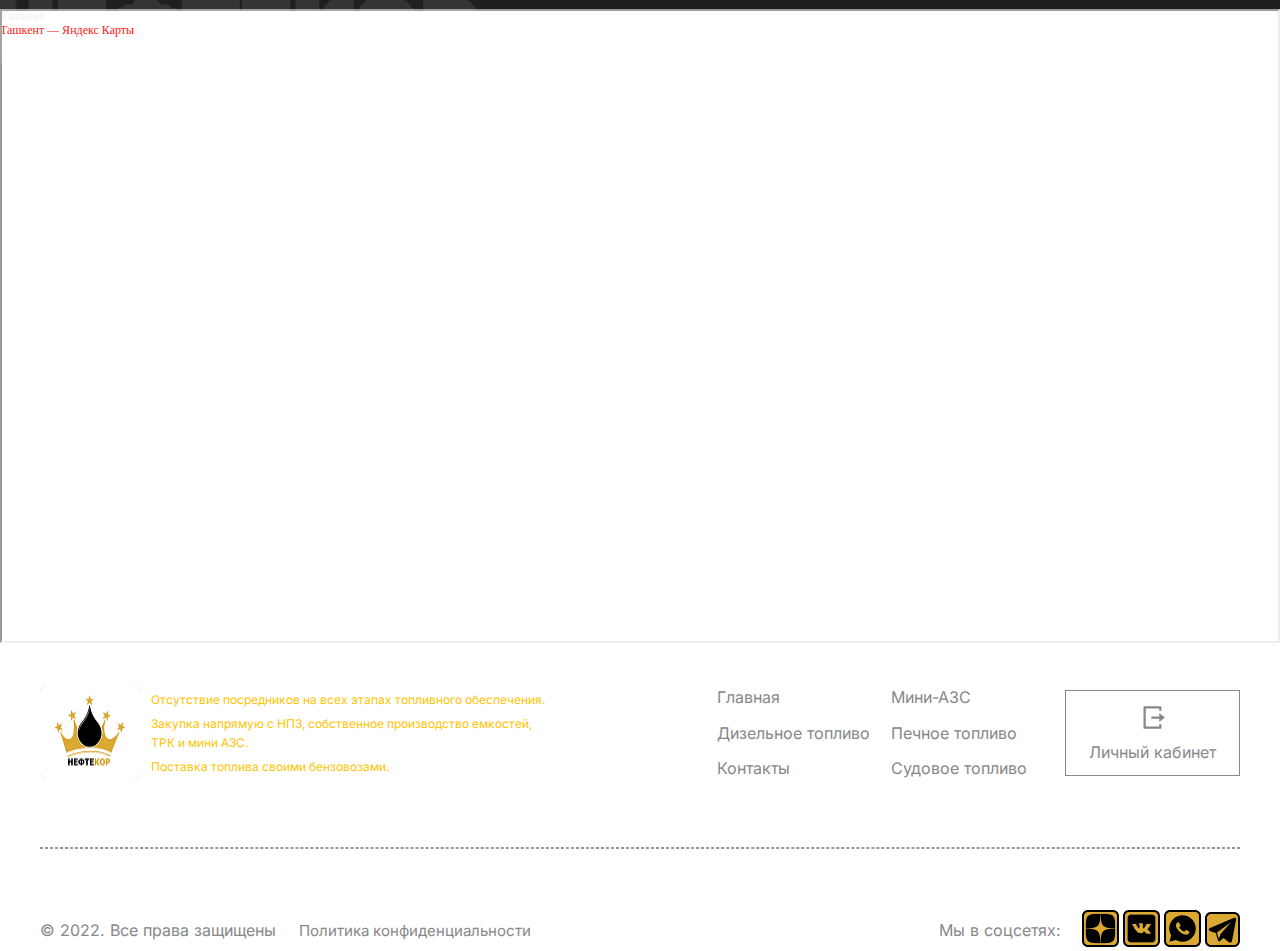
<file: beaker.html>
<!DOCTYPE html>
<html lang="en">
  <head>
    <meta charset="UTF-8" />
    <meta name="viewport" content="width=device-width, initial-scale=1.0" />
    <title>Печенное топливо</title>
    <link rel="stylesheet" href="./css/fonts.css" />
    <link rel="stylesheet" href="./css/style.css" />
    <link rel="shortcut icon" href="./img/free-icon-fast-delivery-3757891.png" type="image/x-icon">
  </head>
  <body>
    <div class="wrapper">
      <div class="wrapper_stick"></div>
      <div class="wrapper_navbar">
        <div class="header">
          <a href="../index.html"
            ><img src="./img/header-img.png" alt="" class="header_img"
          /></a>
          <div class="header_title">
            <div class="header_title_stick"></div>
            <div class="header_title_list">
              <a href="./index.html"
                ><p class="header_title_list_text">Главная</p></a
              >
              <a href="./disel.html"
                ><p class="header_title_list_text">Дизельное топливо</p></a
              >
              <a href="./mini_azs.html" class="header_title_list_text"
                >Мини-АЗС</a
              >
              <p class="header_title_list_text">Печное топливо</p>
              <p class="header_title_list_text">Судовое топливо</p>
              <p class="header_title_list_text">Блог</p>
              <p class="header_title_list_text">Контакты</p>
              <p class="header_title_list_text">
                <span>
                  <svg
                    class="header_title_list_get-out"
                    xmlns="http://www.w3.org/2000/svg"
                    viewBox="0 0 24 24"
                    fill="currentColor"
                  >
                    <path
                      d="M5 22C4.44772 22 4 21.5523 4 21V3C4 2.44772 4.44772 2 5 2H19C19.5523 2 20 2.44772 20 3V6H18V4H6V20H18V18H20V21C20 21.5523 19.5523 22 19 22H5ZM18 16V13H11V11H18V8L23 12L18 16Z"
                    ></path>
                  </svg>
                </span>
                Личный кабинет
              </p>
            </div>
            <div class="header_title_stick"></div>
            <div class="header_title_info">
              <div class="header_title_info_working-time">
                <svg
                  class="header_title_info_working-time_icon"
                  xmlns="http://www.w3.org/2000/svg"
                  viewBox="0 0 24 24"
                  fill="currentColor"
                >
                  <path
                    d="M12 22C6.47715 22 2 17.5228 2 12C2 6.47715 6.47715 2 12 2C17.5228 2 22 6.47715 22 12C22 17.5228 17.5228 22 12 22ZM12 20C16.4183 20 20 16.4183 20 12C20 7.58172 16.4183 4 12 4C7.58172 4 4 7.58172 4 12C4 16.4183 7.58172 20 12 20ZM13 12H17V14H11V7H13V12Z"
                  ></path>
                </svg>
                <p class="header_title_info_working-time_text">
                  Пн-Пт: 9:00 – 19:00
                </p>
              </div>
              <div class="header_title_info_email">
                <svg
                  class="header_title_info_email_icon"
                  xmlns="http://www.w3.org/2000/svg"
                  viewBox="0 0 24 24"
                  fill="currentColor"
                >
                  <path
                    d="M3 3H21C21.5523 3 22 3.44772 22 4V20C22 20.5523 21.5523 21 21 21H3C2.44772 21 2 20.5523 2 20V4C2 3.44772 2.44772 3 3 3ZM20 7.23792L12.0718 14.338L4 7.21594V19H20V7.23792ZM4.51146 5L12.0619 11.662L19.501 5H4.51146Z"
                  ></path>
                </svg>
                <a
                  href="mailto:info@neftekor.ru"
                  class="header_title_info_email_text"
                >
                  info@neftekor.ru
                </a>
              </div>
              <div class="header_title_info_phone">
                <svg
                  class="header_title_info_phone_icon"
                  xmlns="http://www.w3.org/2000/svg"
                  viewBox="0 0 24 24"
                  fill="currentColor"
                >
                  <path
                    d="M9.36556 10.6821C10.302 12.3288 11.6712 13.698 13.3179 14.6344L14.2024 13.3961C14.4965 12.9845 15.0516 12.8573 15.4956 13.0998C16.9024 13.8683 18.4571 14.3353 20.0789 14.4637C20.599 14.5049 21 14.9389 21 15.4606V19.9234C21 20.4361 20.6122 20.8657 20.1022 20.9181C19.5723 20.9726 19.0377 21 18.5 21C9.93959 21 3 14.0604 3 5.5C3 4.96227 3.02742 4.42771 3.08189 3.89776C3.1343 3.38775 3.56394 3 4.07665 3H8.53942C9.0611 3 9.49513 3.40104 9.5363 3.92109C9.66467 5.54288 10.1317 7.09764 10.9002 8.50444C11.1427 8.9484 11.0155 9.50354 10.6039 9.79757L9.36556 10.6821ZM6.84425 10.0252L8.7442 8.66809C8.20547 7.50514 7.83628 6.27183 7.64727 5H5.00907C5.00303 5.16632 5 5.333 5 5.5C5 12.9558 11.0442 19 18.5 19C18.667 19 18.8337 18.997 19 18.9909V16.3527C17.7282 16.1637 16.4949 15.7945 15.3319 15.2558L13.9748 17.1558C13.4258 16.9425 12.8956 16.6915 12.3874 16.4061L12.3293 16.373C10.3697 15.2587 8.74134 13.6303 7.627 11.6707L7.59394 11.6126C7.30849 11.1044 7.05754 10.5742 6.84425 10.0252Z"
                  ></path>
                </svg>
                <a
                  href="tel:+998947991880"
                  class="header_title_info_phone_text"
                >
                  +7(495)7965383</a
                >
              </div>
            </div>
            <div class="header_title_burger">
              <div class="header_title_burger_line"></div>
              <div class="header_title_burger_line"></div>
              <div class="header_title_burger_line"></div>
            </div>
          </div>
        </div>
        <div class="wrapper_intro">
          <p class="wrapper_intro_title">
            <span>Поставка</span> светлого <span> топлива</span>
            области
          </p>
          <div class="wrapper_intro_block">
            <div class="wrapper_intro_block_div">
              <div class="wrapper_intro_block_div_btn">Оптовые цены</div>
              <div class="wrapper_intro_block_div_btn2">
                высокое качество топлива
              </div>
              <div class="wrapper_intro_block_div_btn3">быстрая доставка</div>
            </div>
            <p class="wrapper_intro_block_text">
              От 1000 литров и от 46 рублей за литр
            </p>
            <div class="wrapper_intro_block_btn">Заказать звонок</div>
          </div>
        </div>
      </div>
      <div class="wrapper_stick"></div>
    </div>


    <div class="light">
        <img src="./img/image 19.png" alt="" class="light_img">
        <div class="light_contener">
            <p class="light_contener_title">
                Светлое печное топливо
            </p>
            <p class="light_contener_text">
                В целом процесс получения топлива является высокотехнологичным, для его изготовления используется особое современное оборудование. Различие между дизельным и печным топливом заключается главным образом в наличии примесей и органических соединений.
            </p>
            <div class="light_contener_btn">
                Заказать
            </div>
        </div>
    </div>


    <div class="profitable">
        <p class="profitable_title">
            <span>Почему выгодно</span> покупать печное топливо?
        </p>
        <div class="profitable_box">
            <div class="profitable_box_content">
                <img src="./img/wawe.png" alt="" class="profitable_box_content_img">
                <p class="profitable_box_content_text">
                    Высокая теплоотдача
                </p>
            </div>
            <div class="profitable_box_content">
                <img src="./img/sneeze.png" alt="" class="profitable_box_content_img">
                <p class="profitable_box_content_text">
                    Отсутствие запаха при горении
                </p>
            </div>
            <div class="profitable_box_content">
                <img src="./img/ice.png" alt="" class="profitable_box_content_img">
                <p class="profitable_box_content_text">
                    Низкая температура замерзания
                </p>
            </div>
        </div>
    </div>

    <div class="use">
        <p class="use_title">
            <span>Где используют</span> светлое печное топливо
        </p>
        <p class="use_text">
            Топливо можно использовать для всех видов отечественных и зарубежных котлов
        </p>
        <div class="use_box">
            <div class="use_box_content1">
                <div class="use_box_content_contener">
                    <p class="use_box_content_contener_text">
                        Для обогрева промышленных, производственных площадей
                    </p>
                </div>
            </div>
            <div class="use_box_content2">
                <div class="use_box_content_contener">
                    <p class="use_box_content_contener_text">
                        В промышленности для обеспечения работы крупных генераторов
                    </p>
                </div>
            </div>
            <div class="use_box_content3">
                <div class="use_box_content_contener">
                    <p class="use_box_content_contener_text">
                        В сельском хозяйстве, для обогрева теплиц и живодноводческих ферм
                    </p>
                </div>
            </div>
        </div>
    </div>

    <div class="fuel">
      <p class="fuel_text">Производители <span>качественного топлива</span></p>
      <p class="fuel_subtext">
        С которыми у нас прямые договора. Вы получите топливо без посредников
      </p>
      <div class="fuel_reklam">
        <img src="./img/reklama1.png" alt="" class="fuel_reklam_img1" />
        <img src="./img/reklama2.png" alt="" class="fuel_reklam_img2" />
        <img src="./img/reklama3.png" alt="" class="fuel_reklam_img3" />
        <img src="./img/reklama4.png" alt="" class="fuel_reklam_img4" />
        <img src="./img/reklama5.png" alt="" class="fuel_reklam_img5" />
      </div>
    </div>
    <div class="supplies">
      <p class="supplies_text">География <span>поставок</span></p>
      <div style="position: relative; overflow: hidden">
        <a
          href="https://yandex.uz/maps/10335/tashkent/?utm_medium=mapframe&utm_source=maps"
          style="color: #eee; font-size: 12px; position: absolute; top: 0px"
          >Ташкент</a
        ><a
          href="https://yandex.uz/maps/10335/tashkent/?ll=69.317433%2C41.277427&utm_medium=mapframe&utm_source=maps&z=12.49"
          style="color: #eee; font-size: 12px; position: absolute; top: 14px"
          >Ташкент — Яндекс Карты</a
        ><iframe
          src="https://yandex.uz/map-widget/v1/?ll=69.317433%2C41.277427&z=12.49"
          width="1200px"
          height="550px"
          style="position: relative"
        ></iframe>
      </div>
    </div>
    <div class="clients">
      <p class="clients_text">Клиенты</p>
      <p class="clients_subtext">
        Мы поставляем дизельное топливо более 15 лет
      </p>
      <div class="clients_box">
        <img src="./img/clients1.png" alt="" class="clients_box_img1" />
        <img src="./img/clients2.png" alt="" class="clients_box_img2" />
        <img src="./img/clients3.png" alt="" class="clients_box_img3" />
        <img src="./img/clients4.png" alt="" class="clients_box_img4" />
        <img src="./img/clients5.png" alt="" class="clients_box_img5" />
        <img src="./img/clients6.png" alt="" class="clients_box_img6" />
      </div>
    </div>
    <div class="reviews">
      <p class="reviews_title">Отзывы</p>
      <div class="reviews_box">
        <div class="reviews_contener">
          <div>
            <p class="reviews_contener_text">
              Наведите, чтобы посмотреть письмо
            </p>
            <img
              src="./img/reviews_img.png"
              alt=""
              class="reviews_contener_img"
            />
          </div>
          <div class="reviews_contener_info">
            <p class="reviews_contener_info_text">ООО "ДЭКА"</p>
            <p class="reviews_contener_info_subtext">
              Lorem ipsum dolor sit amet, consectetur adipiscing elit, sed do
              eiusmod tempor incididunt ut labore et dolore magna aliqua. Ut
              enim ad minim veniam, quis nostrud exercitation ullamco laboris
              nisi ut aliquip ex ea commodo consequat. Duis aute irure dolor in
              reprehenderit in voluptate velit esse cillum dolore eu fugiat
              nulla pariatur. Excepteur sint occaecat cupidatat non proident,
              sunt in culpa qui officia deserunt mollit anim id est laborum.
            </p>
          </div>
        </div>
        <div class="reviews_contener">
          <div>
            <p class="reviews_contener_text">
              Наведите, чтобы посмотреть письмо
            </p>
            <img
              src="./img/reviews_img.png"
              alt=""
              class="reviews_contener_img"
            />
          </div>
          <div class="reviews_contener_info">
            <p class="reviews_contener_info_text">ООО "Уваровская ПМК 22"</p>
            <p class="reviews_contener_info_subtext">
              Lorem ipsum dolor sit amet, consectetur adipiscing elit, sed do
              eiusmod tempor incididunt ut labore et dolore magna aliqua. Ut
              enim ad minim veniam, quis nostrud exercitation ullamco laboris
              nisi ut aliquip ex ea commodo consequat. Duis aute irure dolor in
              reprehenderit in voluptate velit esse cillum dolore eu fugiat
              nulla pariatur. Excepteur sint occaecat cupidatat non proident,
              sunt in culpa qui officia deserunt mollit anim id est laborum.
            </p>
          </div>
        </div>
        <div class="reviews_contener">
          <div>
            <p class="reviews_contener_text">
              Наведите, чтобы посмотреть письмо
            </p>
            <img
              src="./img/reviews_img.png"
              alt=""
              class="reviews_contener_img"
            />
          </div>
          <div class="reviews_contener_info">
            <p class="reviews_contener_info_text">ООО "ВТОРМЕТАЛЛ"</p>
            <p class="reviews_contener_info_subtext">
              Lorem ipsum dolor sit amet, consectetur adipiscing elit, sed do
              eiusmod tempor incididunt ut labore et dolore magna aliqua. Ut
              enim ad minim veniam, quis nostrud exercitation ullamco laboris
              nisi ut aliquip ex ea commodo consequat. Duis aute irure dolor in
              reprehenderit in voluptate velit esse cillum dolore eu fugiat
              nulla pariatur. Excepteur sint occaecat cupidatat non proident,
              sunt in culpa qui officia deserunt mollit anim id est laborum.
            </p>
          </div>
        </div>
      </div>
    </div>
    <div class="market">
      <p class="market_title">Новости <span>топливного рынка</span></p>
      <div class="market_box">
        <div class="market_box_contener">
          <div class="market_box_contener_img">
            <img
              src="./img/market-img.png"
              alt=""
              class="market_box_contener_img1"
            />
          </div>
          <p class="market_box_contener_title">Заголовок новости</p>
          <p class="market_box_contener_subtext">
            Текст новости новости Текст новости новости Текст новости Текст
            новости Текст новости новости Текст новости новости Текст новости
            Текст новости
          </p>
          <div class="market_box_contener_btn">
            <p class="market_box_contener_btn_text">Подробнее</p>
          </div>
        </div>
        <div class="market_box_contener">
          <div class="market_box_contener_img">
            <img
              src="./img/market-img.png"
              alt=""
              class="market_box_contener_img1"
            />
          </div>
          <p class="market_box_contener_title">Заголовок новости</p>
          <p class="market_box_contener_subtext">
            Текст новости новости Текст новости новости Текст новости Текст
            новости Текст новости новости Текст новости новости Текст новости
            Текст новости
          </p>
          <div class="market_box_contener_btn">
            <p class="market_box_contener_btn_text">Подробнее</p>
          </div>
        </div>
        <div class="market_box_contener">
          <div class="market_box_contener_img">
            <img
              src="./img/market-img.png"
              alt=""
              class="market_box_contener_img1"
            />
          </div>
          <p class="market_box_contener_title">Заголовок новости</p>
          <p class="market_box_contener_subtext">
            Текст новости новости Текст новости новости Текст новости Текст
            новости Текст новости новости Текст новости новости Текст новости
            Текст новости
          </p>
          <div class="market_box_contener_btn">
            <p class="market_box_contener_btn_text">Подробнее</p>
          </div>
        </div>
      </div>
      <div class="market_btn">
        <p class="market_btn_text">Смотреть все новости</p>
      </div>
    </div>
    <div class="contacts_wrapper">
      <div class="contacts">
        <p class="contacts_text">Свяжитесь <span>с нами!</span></p>
        <div class="contacts_box">
          <form>
            <input
              type="text"
              placeholder="Ваше имя"
              class="contacts_box_input"
            />
            <input
              type="tel"
              name="phone"
              placeholder="Ваш телефон"
              class="contacts_box_input"
              id=""
            />
            <input type="submit" value="Отправить" class="contacts_box_btn" />
          </form>
        </div>
        <div class="contacts_end">
          <p class="contacts_end_text">
            Согласен с политикой конфиденциальности
          </p>
        </div>
        <img
          src="./img/contacts-shadow-img.png"
          alt=""
          class="contacts_shadow"
        />
      </div>
    </div>
    <div class="team_wrapper">
      <div class="team">
        <p class="team_text">Наша <span>команда</span></p>
        <div class="team_box">
          <img src="./img/team-bg-img.png" alt="" class="team_bg_img1" />
          <img src="./img/team-bg-img.png" alt="" class="team_bg_img2" />
          <div class="team_box_contener">
            <img
              src="./img/team-img1.png"
              alt=""
              class="team_box_contener_img"
            />
            <p class="team_box_contener_text">Олег Костенко</p>
            <p class="team_box_contener_subtext">
              Менеджер по работе с клиентами
            </p>
            <a class="team_box_contener_link" href="tel:+998947991880"
              >+ 7 999 999 99 99</a
            >
          </div>
          <div class="team_box_contener">
            <img
              src="./img/team-img2.png"
              alt=""
              class="team_box_contener_img"
            />
            <p class="team_box_contener_text">Олег Костенко</p>
            <p class="team_box_contener_subtext">
              Менеджер по работе с клиентами
            </p>
            <a class="team_box_contener_link" href="tel:+998947991880"
              >+ 7 999 999 99 99</a
            >
          </div>
          <div class="team_box_contener">
            <img
              src="./img/team-img3.png"
              alt=""
              class="team_box_contener_img"
            />
            <p class="team_box_contener_text">Олег Костенко</p>
            <p class="team_box_contener_subtext">
              Менеджер по работе с клиентами
            </p>
            <a class="team_box_contener_link" href="tel:+998947991880"
              >+ 7 999 999 99 99</a
            >
          </div>
        </div>
      </div>
    </div>
    <div class="maps">
      <div style="position: relative; overflow: hidden">
        <a
          href="https://yandex.uz/maps/10335/tashkent/?utm_medium=mapframe&utm_source=maps"
          style="color: #eee; font-size: 12px; position: absolute; top: 0px"
          >Ташкент</a
        ><a
          href="https://yandex.uz/maps/10335/tashkent/?ll=69.317433%2C41.277427&utm_medium=mapframe&utm_source=maps&z=12.49"
          style="color: #ff0000; font-size: 12px; position: absolute; top: 14px"
          >Ташкент — Яндекс Карты</a
        ><iframe
          src="https://yandex.uz/map-widget/v1/?ll=69.317433%2C41.277427&z=12.49"
          width="100%"
          height="100%"
          frameborder="1"
          allowfullscreen="true"
          style="position: relative"
        ></iframe>
      </div>
    </div>
    <div class="footer">
      <div class="footer_header">
        <div class="footer_header_left">
          <img
            src="./img/header-img.png"
            alt=""
            class="footer_header_left_img"
          />
          <div class="footer_header_left_list">
            <p class="footer_header_left_list_text">
              Отсутствие посредников на всех этапах топливного обеспечения.
            </p>
            <p class="footer_header_left_list_text">
              Закупка напрямую с НПЗ, собственное производство емкостей, ТРК и
              мини АЗС.
            </p>
            <p class="footer_header_left_list_text">
              Поставка топлива своими бензовозами.
            </p>
          </div>
        </div>
        <div class="footer_header_right">
          <div class="footer_header_right_list">
            <a href="./index.html"
              ><p class="footer_header_right_list_text">Главная</p></a
            >
            <a href="./disel.html"
              ><p class="footer_header_right_list_text">Дизельное топливо</p></a
            >
            <p class="footer_header_right_list_text">Контакты</p>
          </div>
          <div class="footer_header_right_list">
            <p class="footer_header_right_list_text">Мини-АЗС</p>
            <p class="footer_header_right_list_text">Печное топливо</p>
            <p class="footer_header_right_list_text">Судовое топливо</p>
          </div>
          <div class="footer_header_right_div">
            <svg
              class="footer_header_right_div_svg"
              xmlns="http://www.w3.org/2000/svg"
              viewBox="0 0 24 24"
              fill="currentColor"
            >
              <path
                d="M5 22C4.44772 22 4 21.5523 4 21V3C4 2.44772 4.44772 2 5 2H19C19.5523 2 20 2.44772 20 3V6H18V4H6V20H18V18H20V21C20 21.5523 19.5523 22 19 22H5ZM18 16V13H11V11H18V8L23 12L18 16Z"
              ></path>
            </svg>
            <p class="footer_header_right_div_text">Личный кабинет</p>
          </div>
        </div>
      </div>
      <div class="stick"></div>
      <div class="footer_info">
        <div class="footer_info_left">
          <p class="footer_info_text">© 2022. Все права защищены</p>
          <p class="footer_info_subtext">Политика конфиденциальности</p>
        </div>
        <div class="footer_info_right">
          <p class="footer_info_text">Мы в соцсетях:</p>
          <div class="footer_info_right_list">
            <img
              src="./img/Yandex_Zen_logo_icon 1.png"
              alt=""
              class="footer_info_right_list_img"
            />
            <img
              src="./img/VK com 1.png"
              alt=""
              class="footer_info_right_list_img"
            />
            <img
              src="./img/whatsapp 1.png"
              alt=""
              class="footer_info_right_list_img"
            />
            <img
              src="./img/telegram_app 1.png"
              alt=""
              class="footer_info_right_list_img"
            />
          </div>
        </div>
      </div>
    </div>
  </body>
</html>
</file>
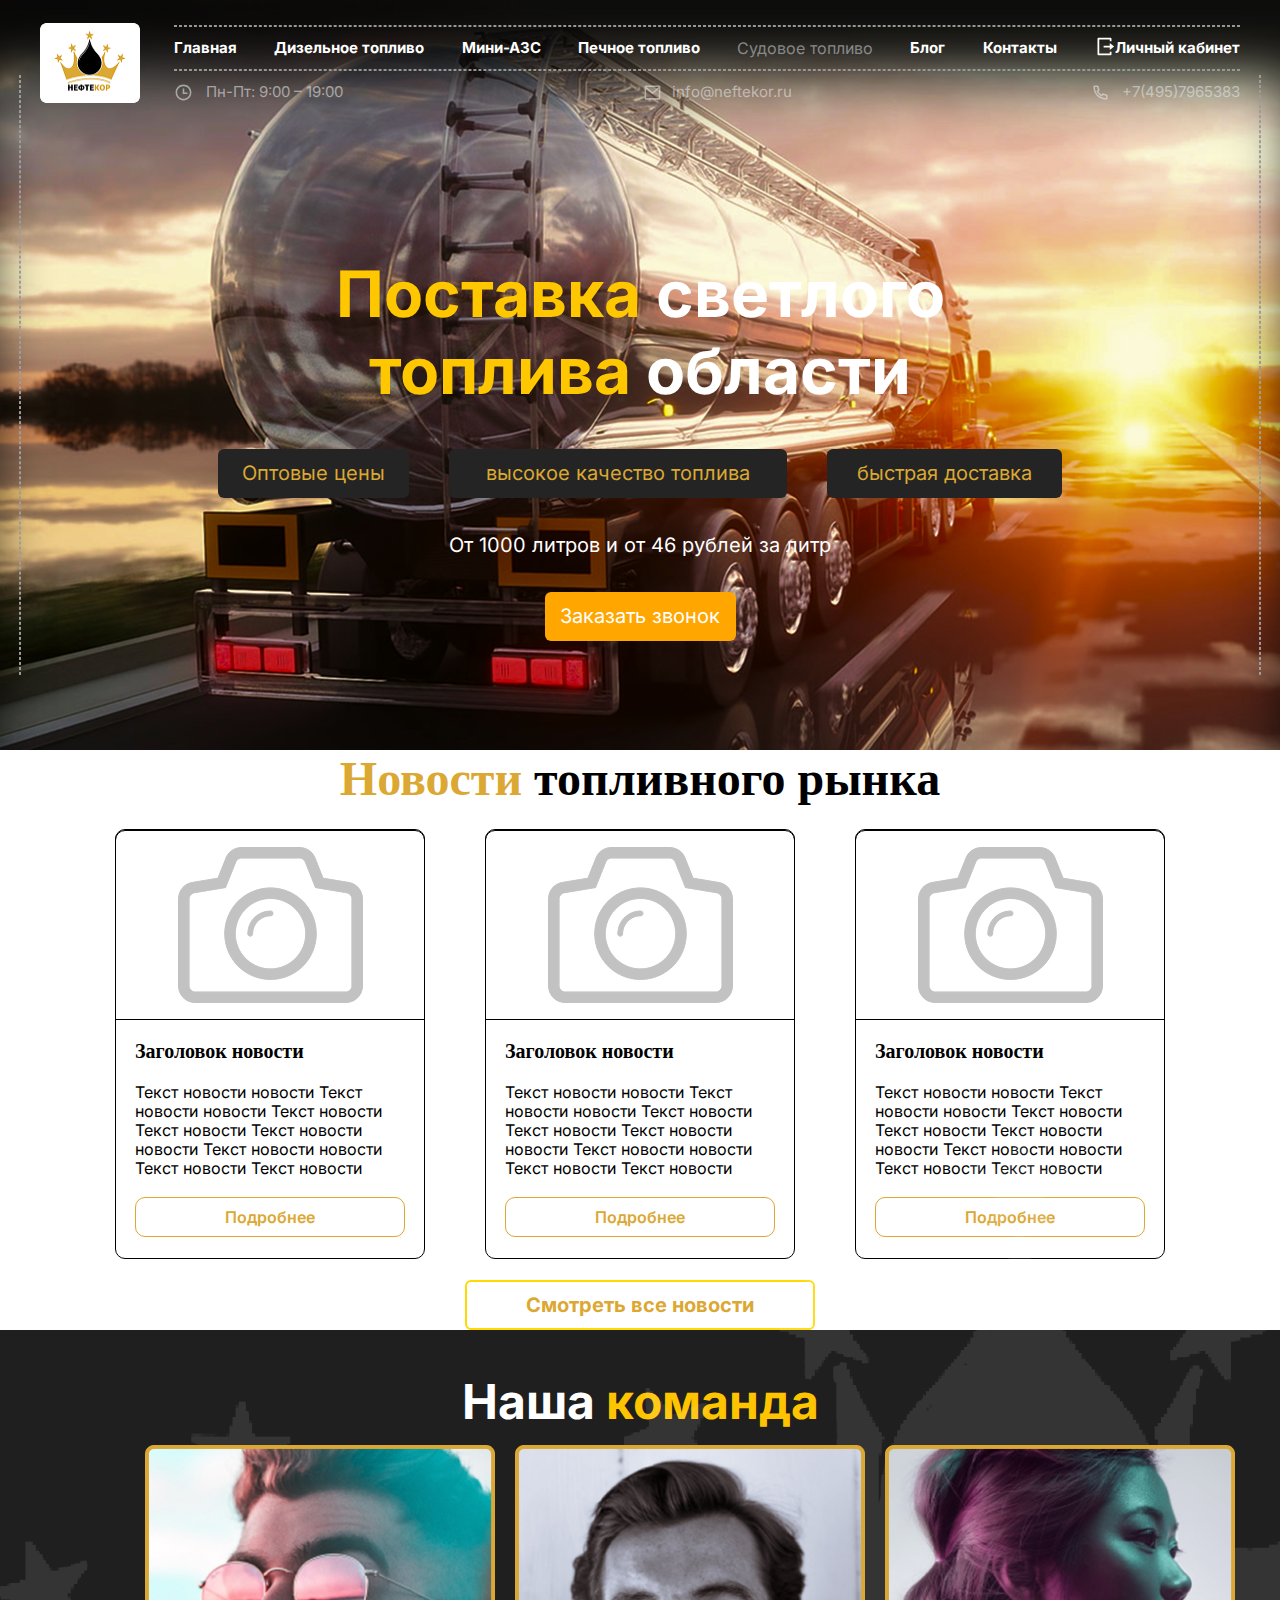
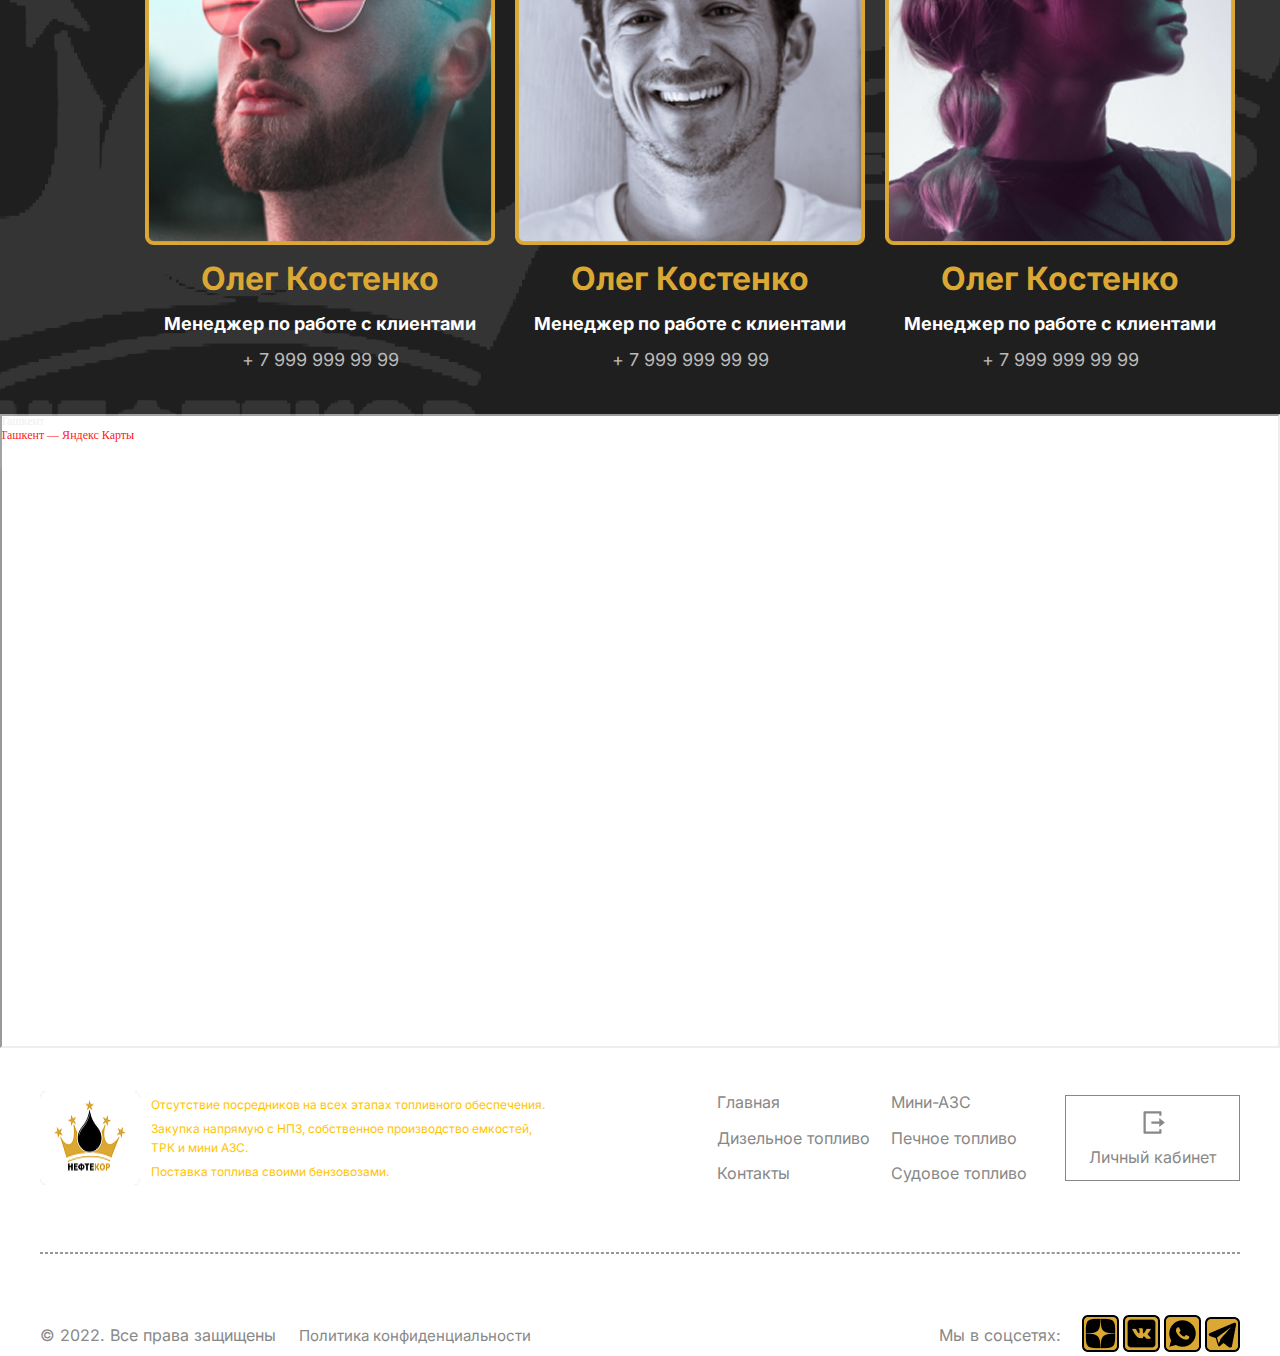
<file: blog.html>
<!DOCTYPE html>
<html lang="en">
  <head>
    <meta charset="UTF-8" />
    <meta name="viewport" content="width=device-width, initial-scale=1.0" />
    <title>Печенное топливо</title>
    <link rel="stylesheet" href="./css/fonts.css" />
    <link rel="stylesheet" href="./css/style.css" />
    <link
      rel="shortcut icon"
      href="./img/free-icon-fast-delivery-3757891.png"
      type="image/x-icon"
    />
  </head>
  <body>
    <div class="wrapper">
      <div class="wrapper_stick"></div>
      <div class="wrapper_navbar">
        <div class="header">
          <a href="../index.html"
            ><img src="./img/header-img.png" alt="" class="header_img"
          /></a>
          <div class="header_title">
            <div class="header_title_stick"></div>
            <div class="header_title_list">
              <a href="./index.html"
                ><p class="header_title_list_text">Главная</p></a
              >
              <a href="./disel.html"
                ><p class="header_title_list_text">Дизельное топливо</p></a
              >
              <a href="./mini_azs.html" class="header_title_list_text"
                >Мини-АЗС</a
              >
              <a href="./beaker.html"
                ><p class="header_title_list_text">Печное топливо</p></a
              >
              <a href="./disel_sud.html"
                ><p class="footer_header_right_list_text">Судовое топливо</p></a
              >
              <p class="header_title_list_text">Блог</p>
              <a href="./input.html"
                ><p class="header_title_list_text">Контакты</p></a
              >

              <p class="header_title_list_text">
                <span>
                  <svg
                    class="header_title_list_get-out"
                    xmlns="http://www.w3.org/2000/svg"
                    viewBox="0 0 24 24"
                    fill="currentColor"
                  >
                    <path
                      d="M5 22C4.44772 22 4 21.5523 4 21V3C4 2.44772 4.44772 2 5 2H19C19.5523 2 20 2.44772 20 3V6H18V4H6V20H18V18H20V21C20 21.5523 19.5523 22 19 22H5ZM18 16V13H11V11H18V8L23 12L18 16Z"
                    ></path>
                  </svg>
                </span>
                Личный кабинет
              </p>
            </div>
            <div class="header_title_stick"></div>
            <div class="header_title_info">
              <div class="header_title_info_working-time">
                <svg
                  class="header_title_info_working-time_icon"
                  xmlns="http://www.w3.org/2000/svg"
                  viewBox="0 0 24 24"
                  fill="currentColor"
                >
                  <path
                    d="M12 22C6.47715 22 2 17.5228 2 12C2 6.47715 6.47715 2 12 2C17.5228 2 22 6.47715 22 12C22 17.5228 17.5228 22 12 22ZM12 20C16.4183 20 20 16.4183 20 12C20 7.58172 16.4183 4 12 4C7.58172 4 4 7.58172 4 12C4 16.4183 7.58172 20 12 20ZM13 12H17V14H11V7H13V12Z"
                  ></path>
                </svg>
                <p class="header_title_info_working-time_text">
                  Пн-Пт: 9:00 – 19:00
                </p>
              </div>
              <div class="header_title_info_email">
                <svg
                  class="header_title_info_email_icon"
                  xmlns="http://www.w3.org/2000/svg"
                  viewBox="0 0 24 24"
                  fill="currentColor"
                >
                  <path
                    d="M3 3H21C21.5523 3 22 3.44772 22 4V20C22 20.5523 21.5523 21 21 21H3C2.44772 21 2 20.5523 2 20V4C2 3.44772 2.44772 3 3 3ZM20 7.23792L12.0718 14.338L4 7.21594V19H20V7.23792ZM4.51146 5L12.0619 11.662L19.501 5H4.51146Z"
                  ></path>
                </svg>
                <a
                  href="mailto:info@neftekor.ru"
                  class="header_title_info_email_text"
                >
                  info@neftekor.ru
                </a>
              </div>
              <div class="header_title_info_phone">
                <svg
                  class="header_title_info_phone_icon"
                  xmlns="http://www.w3.org/2000/svg"
                  viewBox="0 0 24 24"
                  fill="currentColor"
                >
                  <path
                    d="M9.36556 10.6821C10.302 12.3288 11.6712 13.698 13.3179 14.6344L14.2024 13.3961C14.4965 12.9845 15.0516 12.8573 15.4956 13.0998C16.9024 13.8683 18.4571 14.3353 20.0789 14.4637C20.599 14.5049 21 14.9389 21 15.4606V19.9234C21 20.4361 20.6122 20.8657 20.1022 20.9181C19.5723 20.9726 19.0377 21 18.5 21C9.93959 21 3 14.0604 3 5.5C3 4.96227 3.02742 4.42771 3.08189 3.89776C3.1343 3.38775 3.56394 3 4.07665 3H8.53942C9.0611 3 9.49513 3.40104 9.5363 3.92109C9.66467 5.54288 10.1317 7.09764 10.9002 8.50444C11.1427 8.9484 11.0155 9.50354 10.6039 9.79757L9.36556 10.6821ZM6.84425 10.0252L8.7442 8.66809C8.20547 7.50514 7.83628 6.27183 7.64727 5H5.00907C5.00303 5.16632 5 5.333 5 5.5C5 12.9558 11.0442 19 18.5 19C18.667 19 18.8337 18.997 19 18.9909V16.3527C17.7282 16.1637 16.4949 15.7945 15.3319 15.2558L13.9748 17.1558C13.4258 16.9425 12.8956 16.6915 12.3874 16.4061L12.3293 16.373C10.3697 15.2587 8.74134 13.6303 7.627 11.6707L7.59394 11.6126C7.30849 11.1044 7.05754 10.5742 6.84425 10.0252Z"
                  ></path>
                </svg>
                <a
                  href="tel:+998947991880"
                  class="header_title_info_phone_text"
                >
                  +7(495)7965383</a
                >
              </div>
            </div>
            <div class="header_title_burger">
              <div class="header_title_burger_line"></div>
              <div class="header_title_burger_line"></div>
              <div class="header_title_burger_line"></div>
            </div>
          </div>
        </div>
        <div class="wrapper_intro">
          <p class="wrapper_intro_title">
            <span>Поставка</span> светлого <span> топлива</span>
            области
          </p>
          <div class="wrapper_intro_block">
            <div class="wrapper_intro_block_div">
              <div class="wrapper_intro_block_div_btn">Оптовые цены</div>
              <div class="wrapper_intro_block_div_btn2">
                высокое качество топлива
              </div>
              <div class="wrapper_intro_block_div_btn3">быстрая доставка</div>
            </div>
            <p class="wrapper_intro_block_text">
              От 1000 литров и от 46 рублей за литр
            </p>
            <div class="wrapper_intro_block_btn">Заказать звонок</div>
          </div>
        </div>
      </div>
      <div class="wrapper_stick"></div>
    </div>

        <div class="market">
        <p class="market_title">
            Новости <span>топливного рынка</span>
        </p>
        <div class="market_box">
            <div class="market_box_contener">
                <div class="market_box_contener_img">
                    <img src="./img/market-img.png" alt="" class="market_box_contener_img1">
                </div>
                <p class="market_box_contener_title">
                    Заголовок новости  
                </p>
                <p class="market_box_contener_subtext">
                    Текст новости  новости Текст новости  новости Текст новости Текст новости  Текст новости  новости Текст новости  новости Текст новости Текст новости  
                </p>
                <div class="market_box_contener_btn">
                    <p class="market_box_contener_btn_text">
                        Подробнее
                    </p>
                </div>
            </div>
            <div class="market_box_contener">
                <div class="market_box_contener_img">
                    <img src="./img/market-img.png" alt="" class="market_box_contener_img1">
                </div>
                <p class="market_box_contener_title">
                    Заголовок новости  
                </p>
                <p class="market_box_contener_subtext">
                    Текст новости  новости Текст новости  новости Текст новости Текст новости  Текст новости  новости Текст новости  новости Текст новости Текст новости  
                </p>
                <div class="market_box_contener_btn">
                    <p class="market_box_contener_btn_text">
                        Подробнее
                    </p>
                </div>
            </div>
            <div class="market_box_contener">
                <div class="market_box_contener_img">
                    <img src="./img/market-img.png" alt="" class="market_box_contener_img1">
                </div>
                <p class="market_box_contener_title">
                    Заголовок новости  
                </p>
                <p class="market_box_contener_subtext">
                    Текст новости  новости Текст новости  новости Текст новости Текст новости  Текст новости  новости Текст новости  новости Текст новости Текст новости  
                </p>
                <div class="market_box_contener_btn">
                    <p class="market_box_contener_btn_text">
                        Подробнее
                    </p>
                </div>
            </div>
        </div>
        <div class="market_btn">
            <p class="market_btn_text">
                Смотреть все новости
            </p>
        </div>
    </div>

    <div class="team_wrapper">
        <div class="team">
        <p class="team_text">
            Наша <span>команда</span>
        </p>
        <div class="team_box">
            <img src="./img/team-bg-img.png" alt="" class="team_bg_img1">
            <img src="./img/team-bg-img.png" alt="" class="team_bg_img2">
            <div class="team_box_contener">
                <img src="./img/team-img1.png" alt="" class="team_box_contener_img">
                <p class="team_box_contener_text">
                    Олег Костенко
                </p>
                <p class="team_box_contener_subtext">
                    Менеджер по работе с клиентами
                </p>
                <a class="team_box_contener_link" href="tel:+998947991880">+ 7 999 999 99 99</a>
            </div>
            <div class="team_box_contener">
                <img src="./img/team-img2.png" alt="" class="team_box_contener_img">
                <p class="team_box_contener_text">
                    Олег Костенко
                </p>
                <p class="team_box_contener_subtext">
                    Менеджер по работе с клиентами
                </p>
                <a class="team_box_contener_link" href="tel:+998947991880">+ 7 999 999 99 99</a>
            </div>
            <div class="team_box_contener">
                <img src="./img/team-img3.png" alt="" class="team_box_contener_img">
                <p class="team_box_contener_text">
                    Олег Костенко
                </p>
                <p class="team_box_contener_subtext">
                    Менеджер по работе с клиентами
                </p>
                <a class="team_box_contener_link" href="tel:+998947991880">+ 7 999 999 99 99</a>
            </div>
        </div>
    </div>
    </div>

    <div class="maps">
      <div style="position: relative; overflow: hidden">
        <a
          href="https://yandex.uz/maps/10335/tashkent/?utm_medium=mapframe&utm_source=maps"
          style="color: #eee; font-size: 12px; position: absolute; top: 0px"
          >Ташкент</a
        ><a
          href="https://yandex.uz/maps/10335/tashkent/?ll=69.317433%2C41.277427&utm_medium=mapframe&utm_source=maps&z=12.49"
          style="color: #ff0000; font-size: 12px; position: absolute; top: 14px"
          >Ташкент — Яндекс Карты</a
        ><iframe
          src="https://yandex.uz/map-widget/v1/?ll=69.317433%2C41.277427&z=12.49"
          width="100%"
          height="100%"
          frameborder="1"
          allowfullscreen="true"
          style="position: relative"
        ></iframe>
      </div>
    </div>
    <div class="footer">
      <div class="footer_header">
        <div class="footer_header_left">
          <img
            src="./img/header-img.png"
            alt=""
            class="footer_header_left_img"
          />
          <div class="footer_header_left_list">
            <p class="footer_header_left_list_text">
              Отсутствие посредников на всех этапах топливного обеспечения.
            </p>
            <p class="footer_header_left_list_text">
              Закупка напрямую с НПЗ, собственное производство емкостей, ТРК и
              мини АЗС.
            </p>
            <p class="footer_header_left_list_text">
              Поставка топлива своими бензовозами.
            </p>
          </div>
        </div>
        <div class="footer_header_right">
          <div class="footer_header_right_list">
            <a href="./index.html"
              ><p class="footer_header_right_list_text">Главная</p></a
            >
            <a href="./disel.html"
              ><p class="footer_header_right_list_text">Дизельное топливо</p></a
            >
            <p class="footer_header_right_list_text">Контакты</p>
          </div>
          <div class="footer_header_right_list">
            <p class="footer_header_right_list_text">Мини-АЗС</p>
            <p class="footer_header_right_list_text">Печное топливо</p>
            <p class="footer_header_right_list_text">Судовое топливо</p>
          </div>
          <div class="footer_header_right_div">
            <svg
              class="footer_header_right_div_svg"
              xmlns="http://www.w3.org/2000/svg"
              viewBox="0 0 24 24"
              fill="currentColor"
            >
              <path
                d="M5 22C4.44772 22 4 21.5523 4 21V3C4 2.44772 4.44772 2 5 2H19C19.5523 2 20 2.44772 20 3V6H18V4H6V20H18V18H20V21C20 21.5523 19.5523 22 19 22H5ZM18 16V13H11V11H18V8L23 12L18 16Z"
              ></path>
            </svg>
            <p class="footer_header_right_div_text">Личный кабинет</p>
          </div>
        </div>
      </div>
      <div class="stick"></div>
      <div class="footer_info">
        <div class="footer_info_left">
          <p class="footer_info_text">© 2022. Все права защищены</p>
          <p class="footer_info_subtext">Политика конфиденциальности</p>
        </div>
        <div class="footer_info_right">
          <p class="footer_info_text">Мы в соцсетях:</p>
          <div class="footer_info_right_list">
            <img
              src="./img/Yandex_Zen_logo_icon 1.png"
              alt=""
              class="footer_info_right_list_img"
            />
            <img
              src="./img/VK com 1.png"
              alt=""
              class="footer_info_right_list_img"
            />
            <img
              src="./img/whatsapp 1.png"
              alt=""
              class="footer_info_right_list_img"
            />
            <img
              src="./img/telegram_app 1.png"
              alt=""
              class="footer_info_right_list_img"
            />
          </div>
        </div>
      </div>
    </div>
  </body>
</html>
</file>
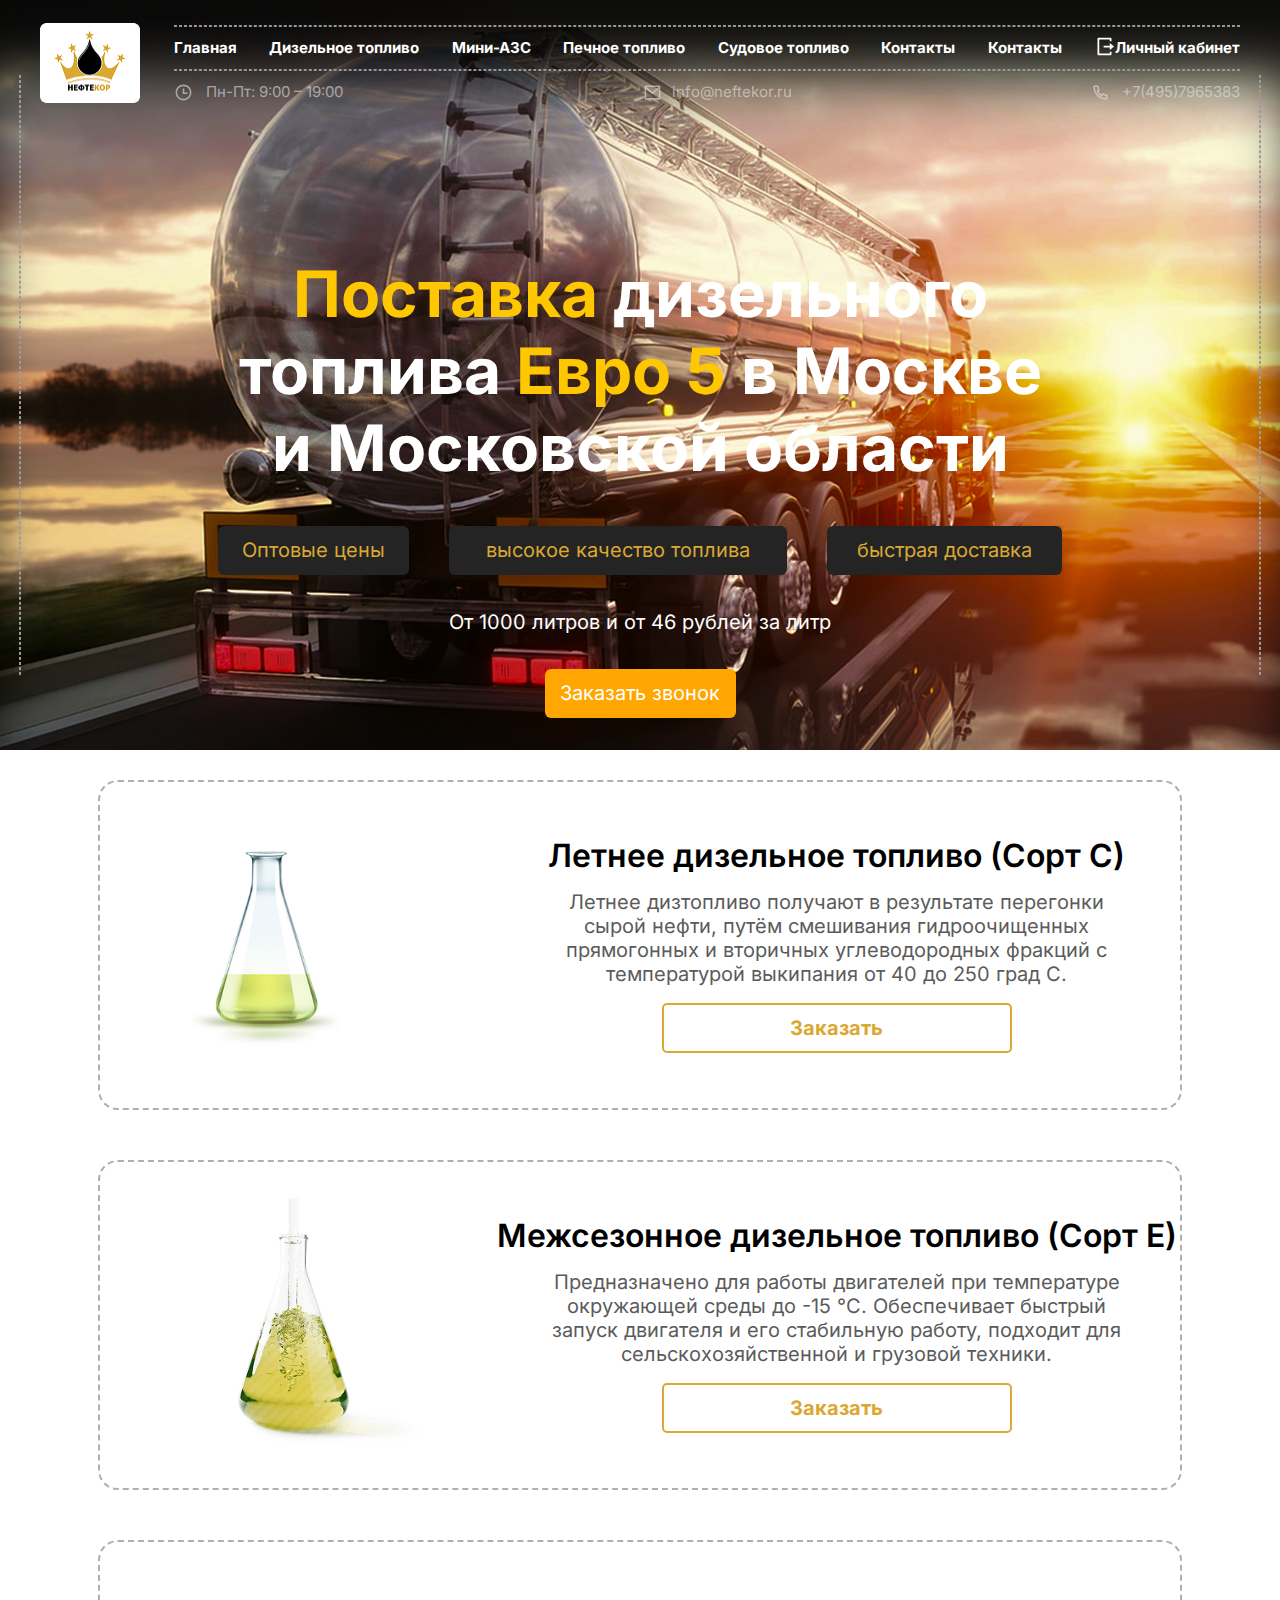
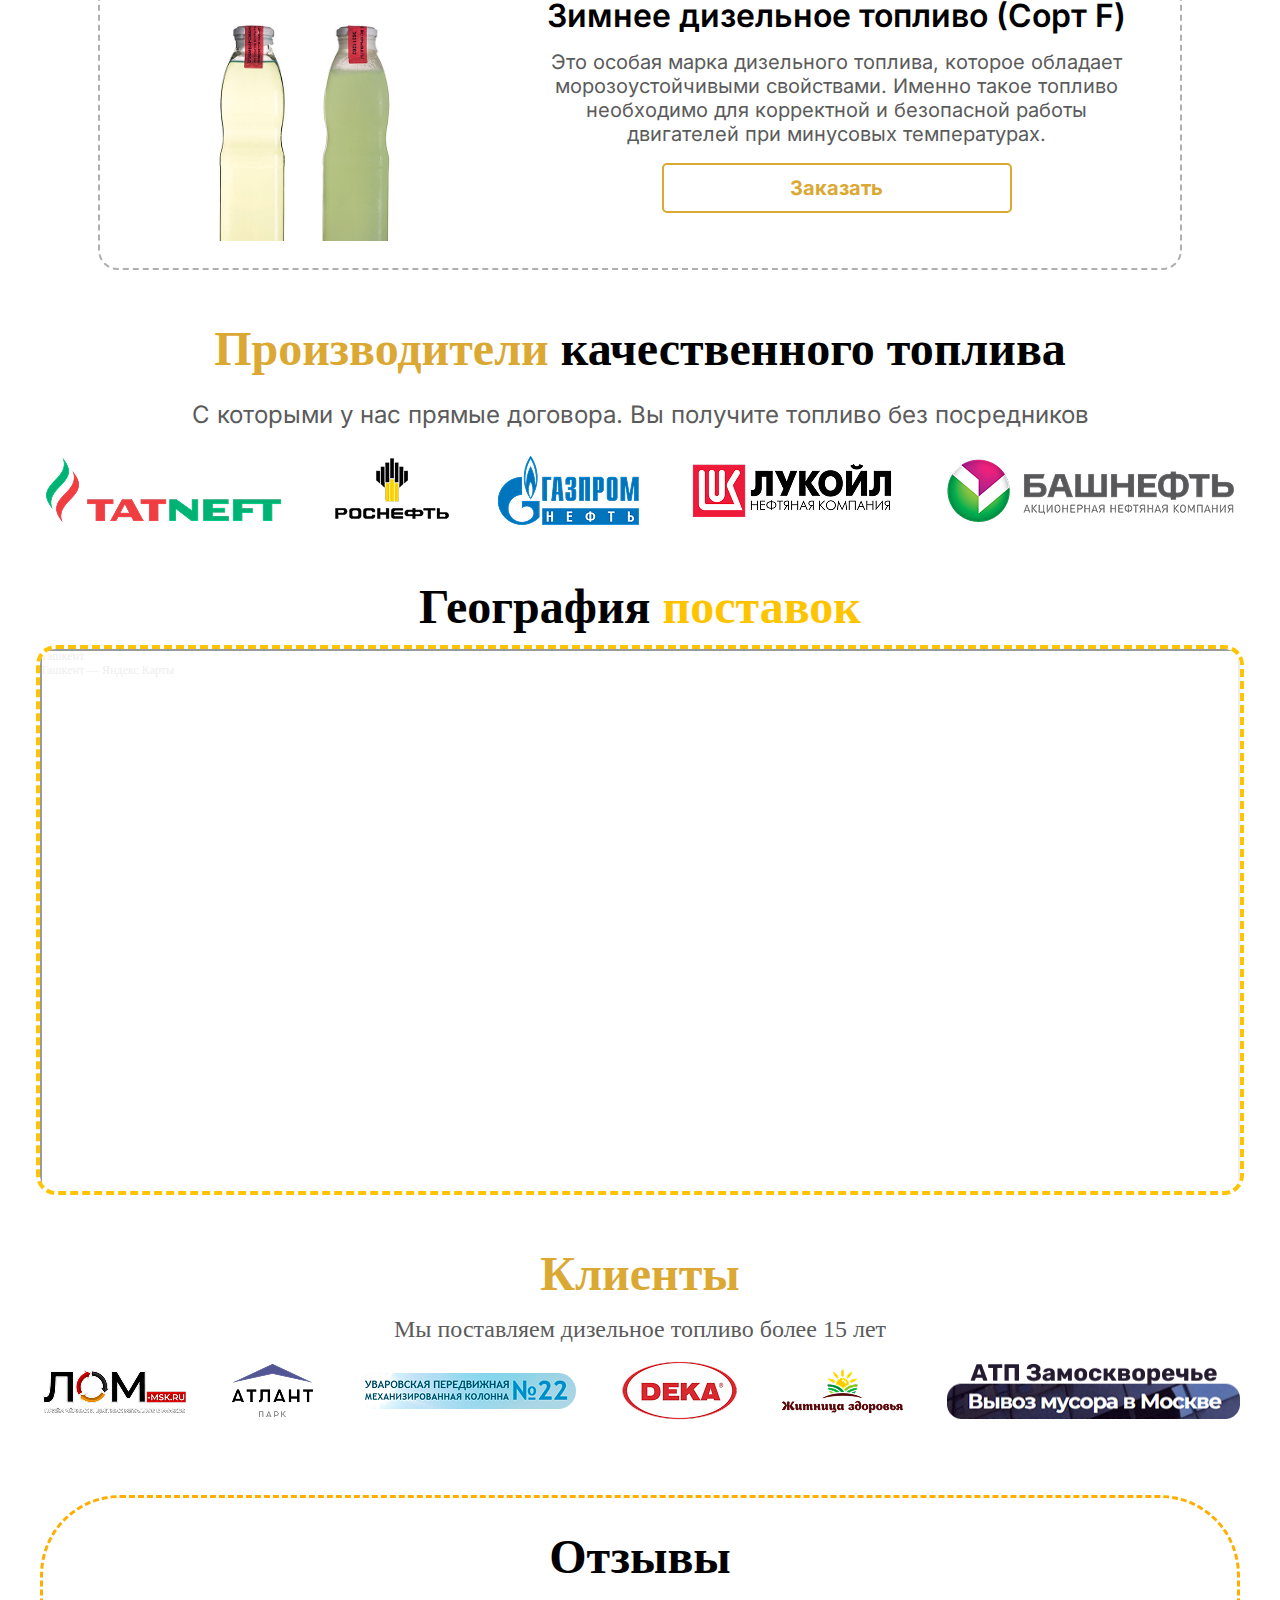
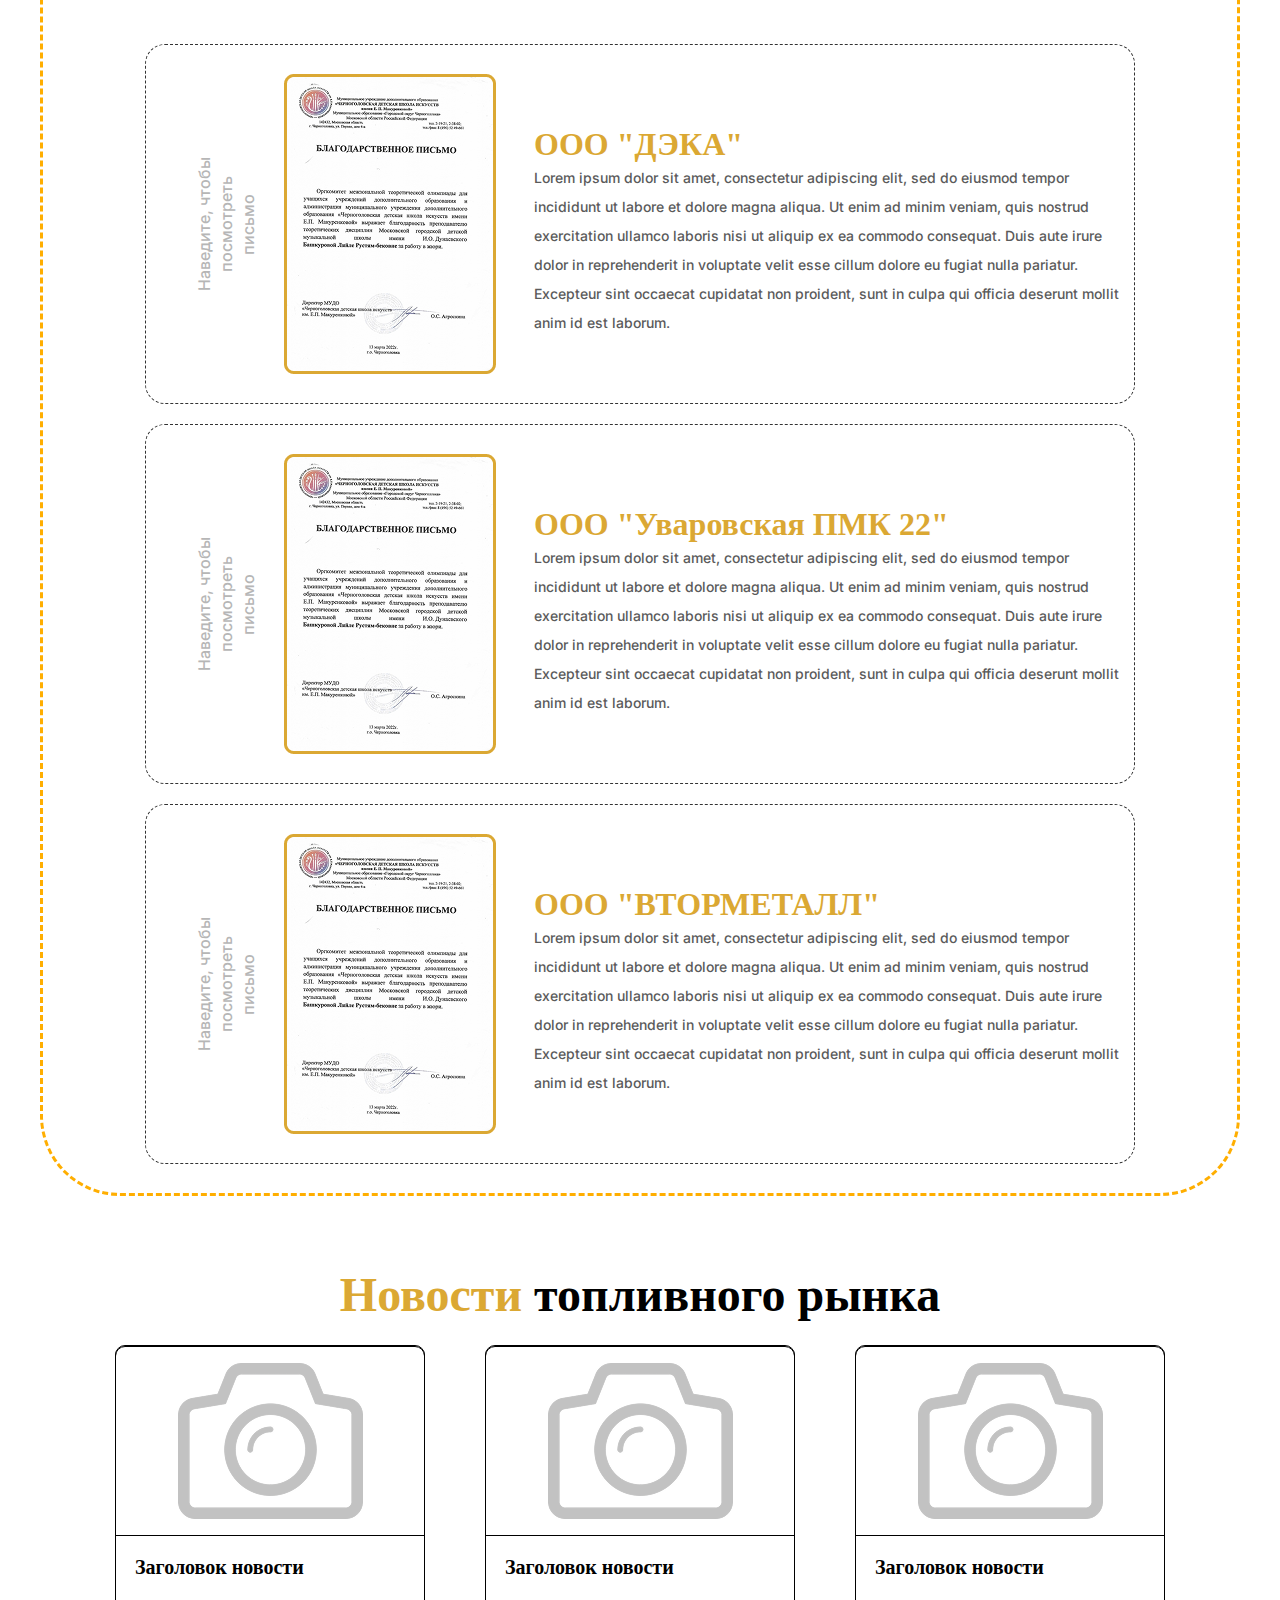
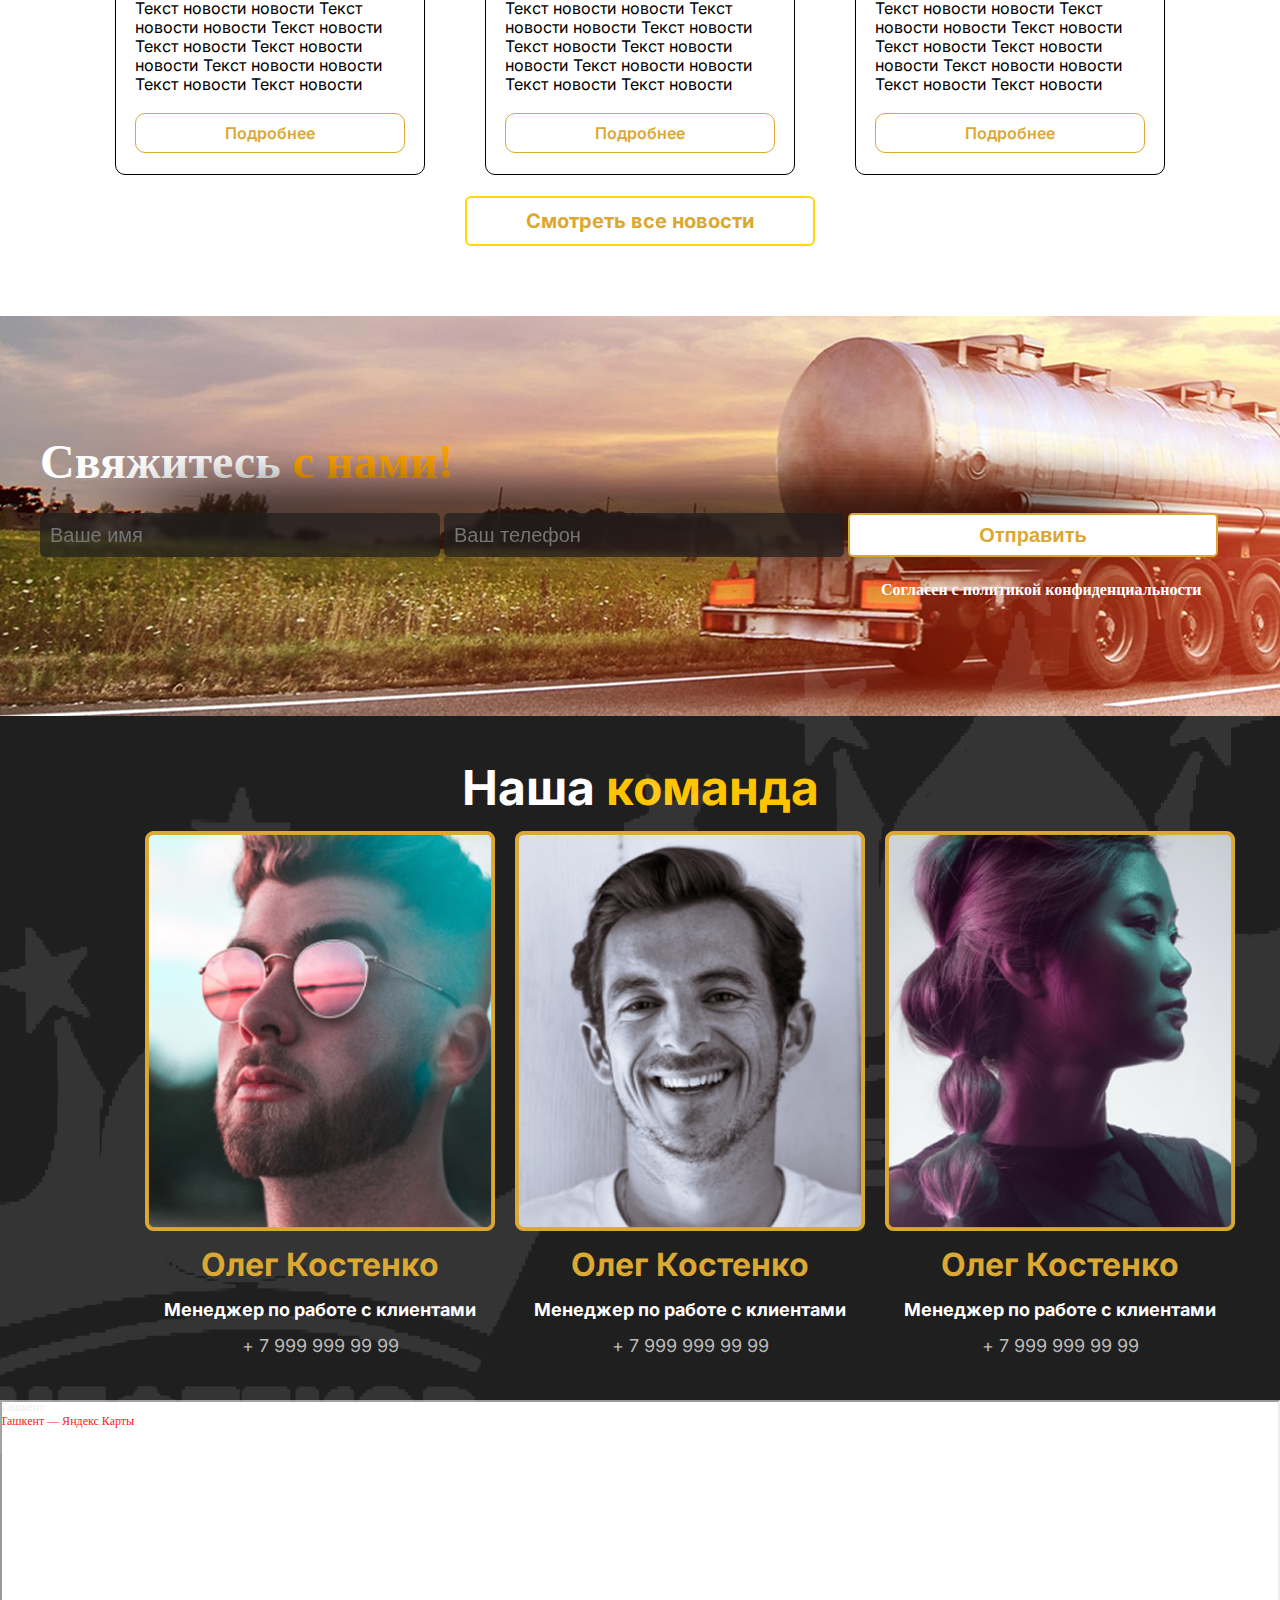
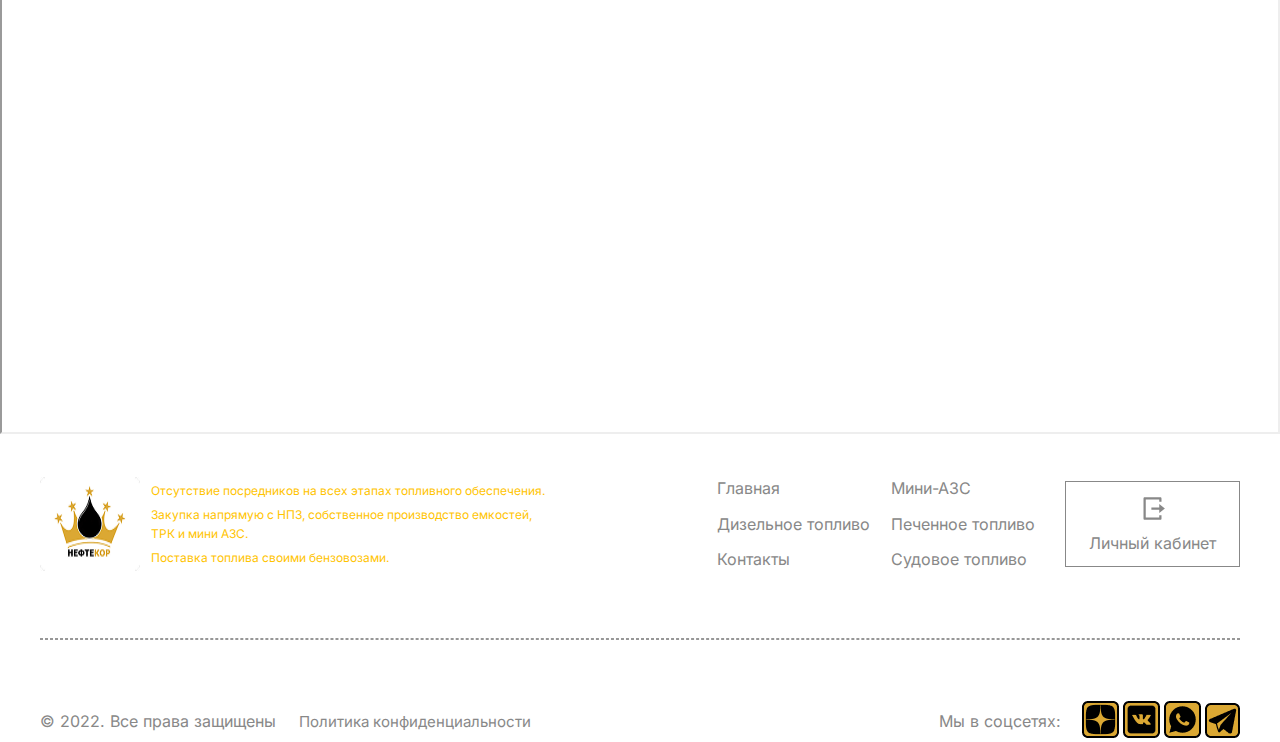
<file: disel.html>
<!DOCTYPE html>
<html lang="en">
<head>
    <meta charset="UTF-8">
    <meta name="viewport" content="width=device-width, initial-scale=1.0">
    <title>Дизельное топливо</title>
    <link rel="stylesheet" href="./css/fonts.css">
    <link rel="stylesheet" href="./css/style.css">
    <link rel="shortcut icon" href="./img/free-icon-fast-delivery-3757891.png" type="image/x-icon">
</head>
<body>
    <div class="mobile_bar">
        <a href="./index.html"><p class="mobile_bar_text">Главная</p></a>
        <a href="./disel.html"><p class="mobile_bar_text">Дизельное топливо</p></a>
        <a href="./mini_azs.html" class="header_title_list_text">Мини-АЗС</a>
        <a href="./beaker.html"><p class="header_title_list_text">Печное топливо</p></a>
        <a href="./disel_sud.html"><p class="header_title_list_text">Судовое топливо</p></a>
                            <a href="./blog.html"><p class="header_title_list_text">блог</p></a>
        <a href="./input.html"><p class="mobile_bar_text">Контакты</p></a>

        <p class="mobile_bar_text">Личный кабинет</p>
    </div>
    <div class="wrapper">
        <div class="wrapper_stick"></div>
        <div class="wrapper_navbar">
            <div class="header">
            <a href="../index.html"><img src="./img/header-img.png" alt="" class="header_img"></a>
            <div class="header_title">
                <div class="header_title_stick"></div>
                <div class="header_title_list">
                    <a href="./index.html"><p class="header_title_list_text">Главная</p></a>
                    <a href="./disel.html"><p class="header_title_list_text">Дизельное топливо</p></a>
                    <a href="./mini_azs.html" class="header_title_list_text">Мини-АЗС</a>
                    <p class="header_title_list_text">Печное топливо</p>
                    <p class="header_title_list_text">Судовое топливо</p>
                    <a href="./input.html"><p class="header_title_list_text">Контакты</p></a>
                    <p class="header_title_list_text">Контакты</p>
                    <p class="header_title_list_text"><span>
                        <svg class="header_title_list_get-out"
                        xmlns="http://www.w3.org/2000/svg" viewBox="0 0 24 24" fill="currentColor"><path d="M5 22C4.44772 22 4 21.5523 4 21V3C4 2.44772 4.44772 2 5 2H19C19.5523 2 20 2.44772 20 3V6H18V4H6V20H18V18H20V21C20 21.5523 19.5523 22 19 22H5ZM18 16V13H11V11H18V8L23 12L18 16Z"></path></svg>
                    </span> Личный кабинет</p>
                </div>
                <div class="header_title_stick"></div>
                <div class="header_title_info">
                    <div class="header_title_info_working-time">
                        <svg class="header_title_info_working-time_icon"
                        xmlns="http://www.w3.org/2000/svg" viewBox="0 0 24 24" fill="currentColor"><path d="M12 22C6.47715 22 2 17.5228 2 12C2 6.47715 6.47715 2 12 2C17.5228 2 22 6.47715 22 12C22 17.5228 17.5228 22 12 22ZM12 20C16.4183 20 20 16.4183 20 12C20 7.58172 16.4183 4 12 4C7.58172 4 4 7.58172 4 12C4 16.4183 7.58172 20 12 20ZM13 12H17V14H11V7H13V12Z"></path></svg>
                        <p class="header_title_info_working-time_text">
                            Пн-Пт: 9:00 – 19:00
                        </p>
                    </div>
                    <div class="header_title_info_email">
                        <svg class="header_title_info_email_icon"
                        xmlns="http://www.w3.org/2000/svg" viewBox="0 0 24 24" fill="currentColor"><path d="M3 3H21C21.5523 3 22 3.44772 22 4V20C22 20.5523 21.5523 21 21 21H3C2.44772 21 2 20.5523 2 20V4C2 3.44772 2.44772 3 3 3ZM20 7.23792L12.0718 14.338L4 7.21594V19H20V7.23792ZM4.51146 5L12.0619 11.662L19.501 5H4.51146Z"></path></svg>
                        <a href="mailto:info@neftekor.ru" class="header_title_info_email_text">
                            info@neftekor.ru
                        </a>
                    </div>
                    <div class="header_title_info_phone">
                        <svg class="header_title_info_phone_icon"
                        xmlns="http://www.w3.org/2000/svg" viewBox="0 0 24 24" fill="currentColor"><path d="M9.36556 10.6821C10.302 12.3288 11.6712 13.698 13.3179 14.6344L14.2024 13.3961C14.4965 12.9845 15.0516 12.8573 15.4956 13.0998C16.9024 13.8683 18.4571 14.3353 20.0789 14.4637C20.599 14.5049 21 14.9389 21 15.4606V19.9234C21 20.4361 20.6122 20.8657 20.1022 20.9181C19.5723 20.9726 19.0377 21 18.5 21C9.93959 21 3 14.0604 3 5.5C3 4.96227 3.02742 4.42771 3.08189 3.89776C3.1343 3.38775 3.56394 3 4.07665 3H8.53942C9.0611 3 9.49513 3.40104 9.5363 3.92109C9.66467 5.54288 10.1317 7.09764 10.9002 8.50444C11.1427 8.9484 11.0155 9.50354 10.6039 9.79757L9.36556 10.6821ZM6.84425 10.0252L8.7442 8.66809C8.20547 7.50514 7.83628 6.27183 7.64727 5H5.00907C5.00303 5.16632 5 5.333 5 5.5C5 12.9558 11.0442 19 18.5 19C18.667 19 18.8337 18.997 19 18.9909V16.3527C17.7282 16.1637 16.4949 15.7945 15.3319 15.2558L13.9748 17.1558C13.4258 16.9425 12.8956 16.6915 12.3874 16.4061L12.3293 16.373C10.3697 15.2587 8.74134 13.6303 7.627 11.6707L7.59394 11.6126C7.30849 11.1044 7.05754 10.5742 6.84425 10.0252Z"></path></svg>
                        <a href="tel:+998947991880"
                        class="header_title_info_phone_text">
                        +7(495)7965383</a>
                    </div>
                </div>
                <div class="header_title_burger">
                    <div class="header_title_burger_line"></div>
                    <div class="header_title_burger_line"></div>
                    <div class="header_title_burger_line"></div>
                </div>
            </div>
            </div>
            <div class="wrapper_intro">
                <p class="wrapper_intro_title">
                    <span>Поставка</span> дизельного топлива <span>Евро 5</span> в Москве и Московской области
                </p>
                <div class="wrapper_intro_block">
                    <div class="wrapper_intro_block_div">
                        <div class="wrapper_intro_block_div_btn">
                            Оптовые цены
                        </div>
                        <div class="wrapper_intro_block_div_btn2">
                            высокое качество топлива
                        </div>
                        <div class="wrapper_intro_block_div_btn3">
                            быстрая доставка
                        </div>
                    </div>
                    <p class="wrapper_intro_block_text">
                        От 1000 литров и от 46 рублей за литр
                    </p>
                    <div class="wrapper_intro_block_btn">
                        Заказать звонок
                    </div>
                </div>
            </div>
        </div>
        <div class="wrapper_stick"></div>
    </div>
    <div class="chemistry">
        <div class="chemistry_contener">
            <img src="./img/chemistry-img1.png" alt="" class="chemistry_contener_img">
            <div class="chemistry_contener_box">
                <p class="chemistry_contener_box_text">
                    Летнее дизельное топливо (Сорт С)
                </p>
                <p class="chemistry_contener_box_subtext">
                    Летнее дизтопливо получают в результате перегонки сырой нефти, путём смешивания гидроочищенных прямогонных и вторичных углеводородных фракций с температурой выкипания от 40 до 250 град С. 
                </p>
                <div class="chemistry_contener_box_btn">
                    Заказать
                </div>
            </div>
        </div>
        <div class="chemistry_contener">
            <img src="./img/chemistry-img2.png" alt="" class="chemistry_contener_img">
            <div class="chemistry_contener_box">
                <p class="chemistry_contener_box_text">
                    Межсезонное дизельное топливо (Сорт Е)
                </p>
                <p class="chemistry_contener_box_subtext">
                    Предназначено для работы двигателей при температуре окружающей среды до -15 °С. Обеспечивает быстрый запуск двигателя и его стабильную работу, подходит для сельскохозяйственной и грузовой техники.
                </p>
                <div class="chemistry_contener_box_btn">
                    Заказать
                </div>
            </div>
        </div>
        <div class="chemistry_contener">
            <img src="./img/chemistry-img3.png" alt="" class="chemistry_contener_img">
            <div class="chemistry_contener_box">
                <p class="chemistry_contener_box_text">
                    Зимнее дизельное топливо (Сорт F)
                </p>
                <p class="chemistry_contener_box_subtext">
                    Это особая марка дизельного топлива, которое обладает морозоустойчивыми свойствами. Именно такое топливо необходимо для корректной и безопасной работы двигателей при минусовых температурах. 
                </p>
                <div class="chemistry_contener_box_btn">
                    Заказать
                </div>
            </div>
        </div>
    </div>
    <div class="fuel">
        <p class="fuel_text">
            Производители <span>качественного топлива</span>
        </p>
        <p class="fuel_subtext">
            С которыми у нас прямые договора. Вы получите топливо без посредников
        </p>
        <div class="fuel_reklam">
            <img src="./img/reklama1.png" alt="" class="fuel_reklam_img1">
            <img src="./img/reklama2.png" alt="" class="fuel_reklam_img2">
            <img src="./img/reklama3.png" alt="" class="fuel_reklam_img3">
            <img src="./img/reklama4.png" alt="" class="fuel_reklam_img4">
            <img src="./img/reklama5.png" alt="" class="fuel_reklam_img5">
        </div>
    </div>
    <div class="supplies">
        <p class="supplies_text">
            География <span>поставок</span>
        </p>
        <div style="position:relative;overflow:hidden;"><a href="https://yandex.uz/maps/10335/tashkent/?utm_medium=mapframe&utm_source=maps" style="color:#eee;font-size:12px;position:absolute;top:0px;">Ташкент</a><a href="https://yandex.uz/maps/10335/tashkent/?ll=69.317433%2C41.277427&utm_medium=mapframe&utm_source=maps&z=12.49" style="color:#eee;font-size:12px;position:absolute;top:14px;">Ташкент — Яндекс Карты</a><iframe src="https://yandex.uz/map-widget/v1/?ll=69.317433%2C41.277427&z=12.49" width="1200px" height="550px" style="position:relative;"></iframe></div>
    </div>
    <div class="clients">
        <p class="clients_text">
            Клиенты
        </p>
        <p class="clients_subtext">
            Мы поставляем дизельное топливо более 15 лет
        </p>
        <div class="clients_box">
            <img src="./img/clients1.png" alt="" class="clients_box_img1">
            <img src="./img/clients2.png" alt="" class="clients_box_img2">
            <img src="./img/clients3.png" alt="" class="clients_box_img3">
            <img src="./img/clients4.png" alt="" class="clients_box_img4">
            <img src="./img/clients5.png" alt="" class="clients_box_img5">
            <img src="./img/clients6.png" alt="" class="clients_box_img6">
        </div>
    </div>
    <div class="reviews">
        <p class="reviews_title">
            Отзывы
        </p>
        <div class="reviews_box">
            <div class="reviews_contener">
                <div>
                    <p class="reviews_contener_text">
                    Наведите, чтобы посмотреть письмо
                </p>
                <img src="./img/reviews_img.png" alt="" class="reviews_contener_img">
                </div>
                <div class="reviews_contener_info">
                    <p class="reviews_contener_info_text">
                        ООО "ДЭКА"
                    </p>
                    <p class="reviews_contener_info_subtext">
                        Lorem ipsum dolor sit amet, consectetur adipiscing elit, sed do eiusmod tempor incididunt ut labore et dolore magna aliqua. Ut enim ad minim veniam, quis nostrud exercitation ullamco laboris nisi ut aliquip ex ea commodo consequat. 
    Duis aute irure dolor in reprehenderit in voluptate velit esse cillum dolore eu fugiat nulla pariatur. Excepteur sint occaecat cupidatat non proident, sunt in culpa qui officia deserunt mollit anim id est laborum.
                    </p>
                </div>
            </div>
            <div class="reviews_contener">
                <div>
                    <p class="reviews_contener_text">
                    Наведите, чтобы посмотреть письмо
                </p>
                <img src="./img/reviews_img.png" alt="" class="reviews_contener_img">
                </div>
                <div class="reviews_contener_info">
                    <p class="reviews_contener_info_text">
                        ООО "Уваровская ПМК 22"
                    </p>
                    <p class="reviews_contener_info_subtext">
                        Lorem ipsum dolor sit amet, consectetur adipiscing elit, sed do eiusmod tempor incididunt ut labore et dolore magna aliqua. Ut enim ad minim veniam, quis nostrud exercitation ullamco laboris nisi ut aliquip ex ea commodo consequat. 
    Duis aute irure dolor in reprehenderit in voluptate velit esse cillum dolore eu fugiat nulla pariatur. Excepteur sint occaecat cupidatat non proident, sunt in culpa qui officia deserunt mollit anim id est laborum.
                    </p>
                </div>
            </div>
            <div class="reviews_contener">
                <div>
                    <p class="reviews_contener_text">
                    Наведите, чтобы посмотреть письмо
                </p>
                <img src="./img/reviews_img.png" alt="" class="reviews_contener_img">
                </div>
                <div class="reviews_contener_info">
                    <p class="reviews_contener_info_text">
                        ООО "ВТОРМЕТАЛЛ"
                    </p>
                    <p class="reviews_contener_info_subtext">
                        Lorem ipsum dolor sit amet, consectetur adipiscing elit, sed do eiusmod tempor incididunt ut labore et dolore magna aliqua. Ut enim ad minim veniam, quis nostrud exercitation ullamco laboris nisi ut aliquip ex ea commodo consequat. 
    Duis aute irure dolor in reprehenderit in voluptate velit esse cillum dolore eu fugiat nulla pariatur. Excepteur sint occaecat cupidatat non proident, sunt in culpa qui officia deserunt mollit anim id est laborum.
                    </p>
                </div>
            </div>
        </div>
    </div>
    <div class="market">
        <p class="market_title">
            Новости <span>топливного рынка</span>
        </p>
        <div class="market_box">
            <div class="market_box_contener">
                <div class="market_box_contener_img">
                    <img src="./img/market-img.png" alt="" class="market_box_contener_img1">
                </div>
                <p class="market_box_contener_title">
                    Заголовок новости  
                </p>
                <p class="market_box_contener_subtext">
                    Текст новости  новости Текст новости  новости Текст новости Текст новости  Текст новости  новости Текст новости  новости Текст новости Текст новости  
                </p>
                <div class="market_box_contener_btn">
                    <p class="market_box_contener_btn_text">
                        Подробнее
                    </p>
                </div>
            </div>
            <div class="market_box_contener">
                <div class="market_box_contener_img">
                    <img src="./img/market-img.png" alt="" class="market_box_contener_img1">
                </div>
                <p class="market_box_contener_title">
                    Заголовок новости  
                </p>
                <p class="market_box_contener_subtext">
                    Текст новости  новости Текст новости  новости Текст новости Текст новости  Текст новости  новости Текст новости  новости Текст новости Текст новости  
                </p>
                <div class="market_box_contener_btn">
                    <p class="market_box_contener_btn_text">
                        Подробнее
                    </p>
                </div>
            </div>
            <div class="market_box_contener">
                <div class="market_box_contener_img">
                    <img src="./img/market-img.png" alt="" class="market_box_contener_img1">
                </div>
                <p class="market_box_contener_title">
                    Заголовок новости  
                </p>
                <p class="market_box_contener_subtext">
                    Текст новости  новости Текст новости  новости Текст новости Текст новости  Текст новости  новости Текст новости  новости Текст новости Текст новости  
                </p>
                <div class="market_box_contener_btn">
                    <p class="market_box_contener_btn_text">
                        Подробнее
                    </p>
                </div>
            </div>
        </div>
        <div class="market_btn">
            <p class="market_btn_text">
                Смотреть все новости
            </p>
        </div>
    </div>
    <div class="contacts_wrapper">
        <div class="contacts">
            <p class="contacts_text">
                Свяжитесь <span>с нами!</span>
            </p>
            <div class="contacts_box">
                <form>
                    <input type="text" placeholder="Ваше имя" class="contacts_box_input">
                    <input type="tel" name="phone" placeholder="Ваш телефон" class="contacts_box_input" id="">
                    <input type="submit" value="Отправить" class="contacts_box_btn">
                </form>
            </div>
            <div class="contacts_end">
                <p class="contacts_end_text">
                    Согласен с политикой конфиденциальности
                </p>
            </div>
            <img src="./img/contacts-shadow-img.png" alt="" class="contacts_shadow">
        </div>
    </div>
    <div class="team_wrapper">
        <div class="team">
        <p class="team_text">
            Наша <span>команда</span>
        </p>
        <div class="team_box">
            <img src="./img/team-bg-img.png" alt="" class="team_bg_img1">
            <img src="./img/team-bg-img.png" alt="" class="team_bg_img2">
            <div class="team_box_contener">
                <img src="./img/team-img1.png" alt="" class="team_box_contener_img">
                <p class="team_box_contener_text">
                    Олег Костенко
                </p>
                <p class="team_box_contener_subtext">
                    Менеджер по работе с клиентами
                </p>
                <a class="team_box_contener_link" href="tel:+998947991880">+ 7 999 999 99 99</a>
            </div>
            <div class="team_box_contener">
                <img src="./img/team-img2.png" alt="" class="team_box_contener_img">
                <p class="team_box_contener_text">
                    Олег Костенко
                </p>
                <p class="team_box_contener_subtext">
                    Менеджер по работе с клиентами
                </p>
                <a class="team_box_contener_link" href="tel:+998947991880">+ 7 999 999 99 99</a>
            </div>
            <div class="team_box_contener">
                <img src="./img/team-img3.png" alt="" class="team_box_contener_img">
                <p class="team_box_contener_text">
                    Олег Костенко
                </p>
                <p class="team_box_contener_subtext">
                    Менеджер по работе с клиентами
                </p>
                <a class="team_box_contener_link" href="tel:+998947991880">+ 7 999 999 99 99</a>
            </div>
        </div>
    </div>
    </div>
    <div class="maps">
        <div style="position:relative;overflow:hidden;"><a href="https://yandex.uz/maps/10335/tashkent/?utm_medium=mapframe&utm_source=maps" style="color:#eee;font-size:12px;position:absolute;top:0px;">Ташкент</a><a href="https://yandex.uz/maps/10335/tashkent/?ll=69.317433%2C41.277427&utm_medium=mapframe&utm_source=maps&z=12.49" style="color:#ff0000;font-size:12px;position:absolute;top:14px;">Ташкент — Яндекс Карты</a><iframe src="https://yandex.uz/map-widget/v1/?ll=69.317433%2C41.277427&z=12.49" width="100%" height="100%" frameborder="1" allowfullscreen="true" style="position:relative;"></iframe></div>
    </div>
    <div class="footer">
        <div class="footer_header">
            <div class="footer_header_left">
                <img src="./img/header-img.png" alt="" class="footer_header_left_img">
                <div class="footer_header_left_list">
                    <p class="footer_header_left_list_text">Отсутствие посредников на всех этапах топливного обеспечения. </p>
                    <p class="footer_header_left_list_text">Закупка напрямую с НПЗ, собственное производство емкостей, ТРК и мини АЗС. </p>
                    <p class="footer_header_left_list_text">Поставка топлива своими бензовозами.</p>
                </div>
            </div>
            <div class="footer_header_right">
                <div class="footer_header_right_list">
                    <a href="./index.html"><p class="footer_header_right_list_text">Главная</p></a>
                    <a href="./disel.html"><p class="footer_header_right_list_text">Дизельное топливо</p></a>
                    <p class="footer_header_right_list_text">Контакты</p>
                </div>
                <div class="footer_header_right_list">
                    <a href="./mini_azs.html"><p class="footer_header_right_list_text">Мини-АЗС</p></a>
                    <a href="./beaker.html"><p class="footer_header_right_list_text">Печенное топливо</p></a>
                    <a href="./disel_sud.html"><p class="footer_header_right_list_text">Судовое топливо</p></a>

                </div>
                <div class="footer_header_right_div">
                    <svg class="footer_header_right_div_svg"
                        xmlns="http://www.w3.org/2000/svg" viewBox="0 0 24 24" fill="currentColor"><path d="M5 22C4.44772 22 4 21.5523 4 21V3C4 2.44772 4.44772 2 5 2H19C19.5523 2 20 2.44772 20 3V6H18V4H6V20H18V18H20V21C20 21.5523 19.5523 22 19 22H5ZM18 16V13H11V11H18V8L23 12L18 16Z"></path></svg>
                    <p class="footer_header_right_div_text">
                        Личный кабинет
                    </p>
                </div>
            </div>
        </div>
        <div class="stick"></div>
        <div class="footer_info">
            <div class="footer_info_left">
                <p class="footer_info_text">
                    © 2022. Все права защищены
                </p>
                <p class="footer_info_subtext">
                    Политика конфиденциальности
                </p>
            </div>
            <div class="footer_info_right">
                <p class="footer_info_text">
                    Мы в соцсетях:
                </p>
                <div class="footer_info_right_list">
                    <img src="./img/Yandex_Zen_logo_icon 1.png" alt="" class="footer_info_right_list_img">
                    <img src="./img/VK com 1.png" alt="" class="footer_info_right_list_img">
                    <img src="./img/whatsapp 1.png" alt="" class="footer_info_right_list_img">
                    <img src="./img/telegram_app 1.png" alt="" class="footer_info_right_list_img">
                </div>
            </div>
        </div>
    </div>
</body>
</html>
</file>
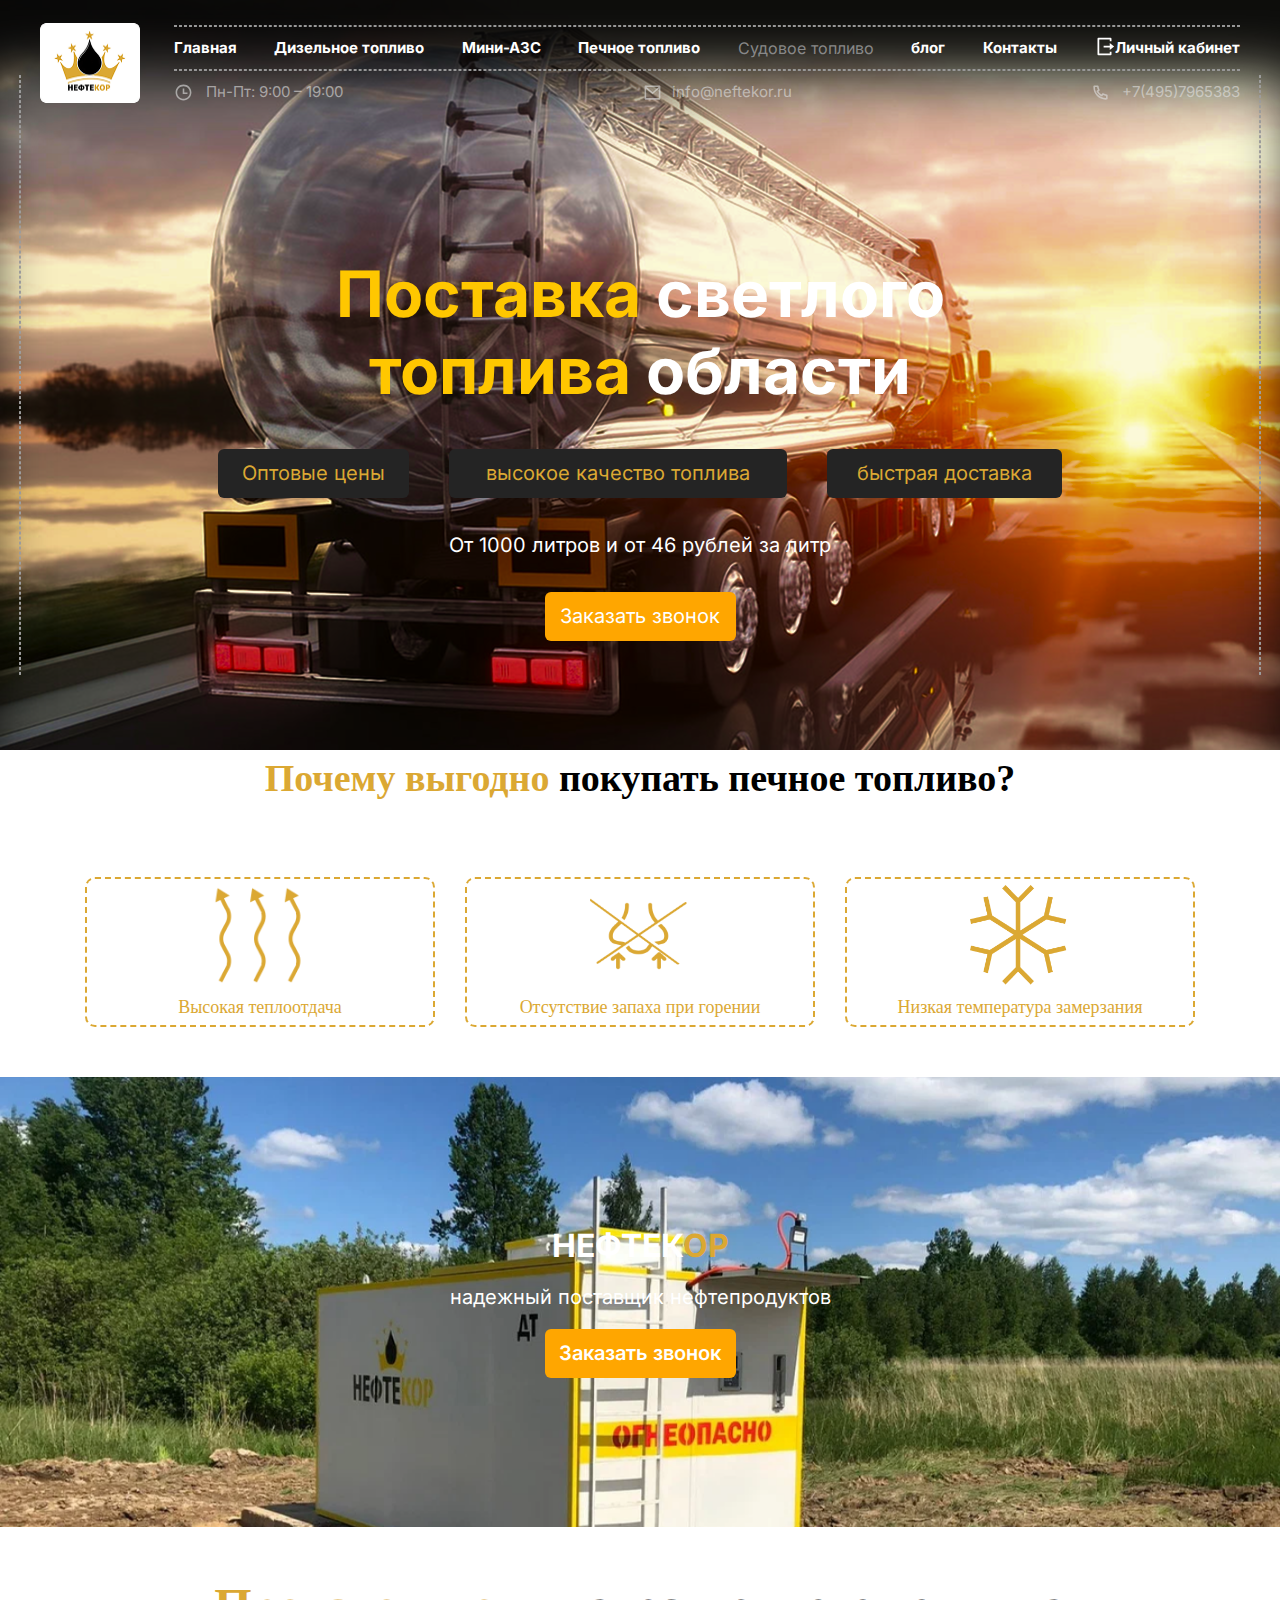
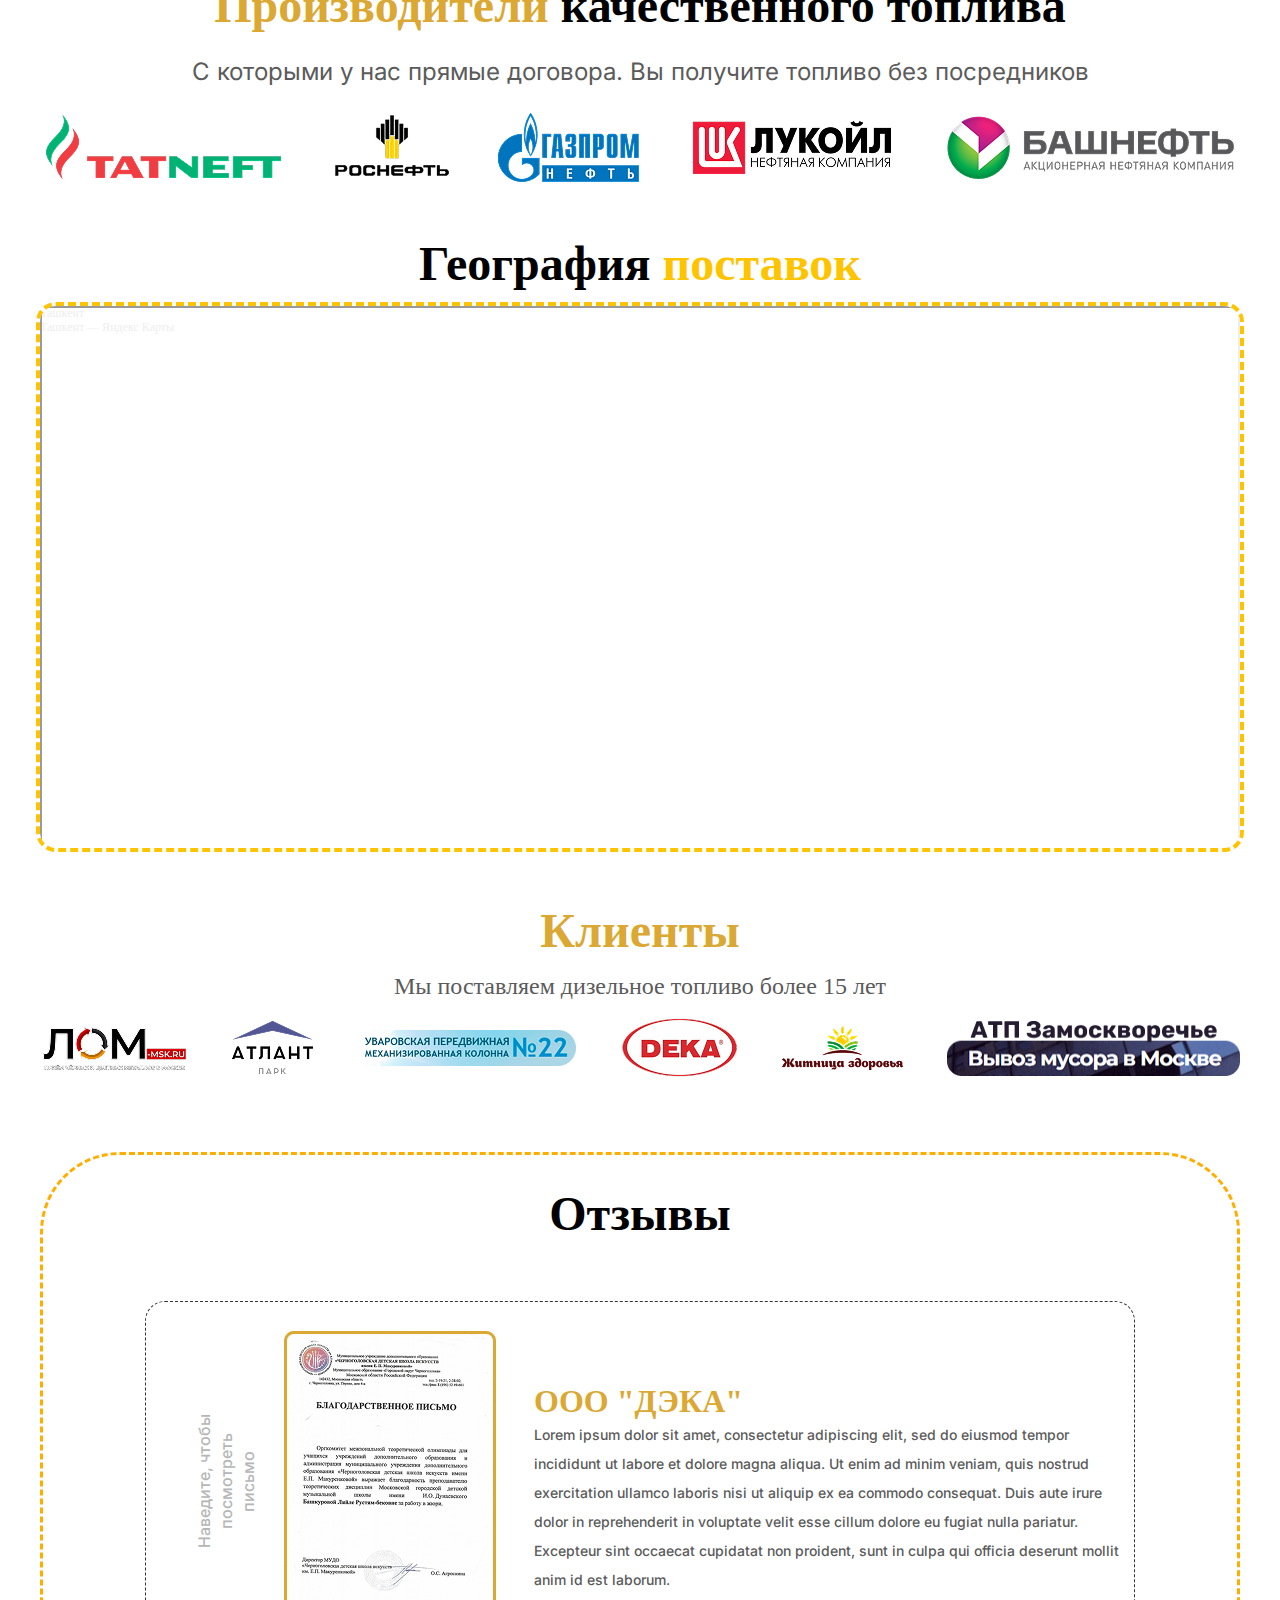
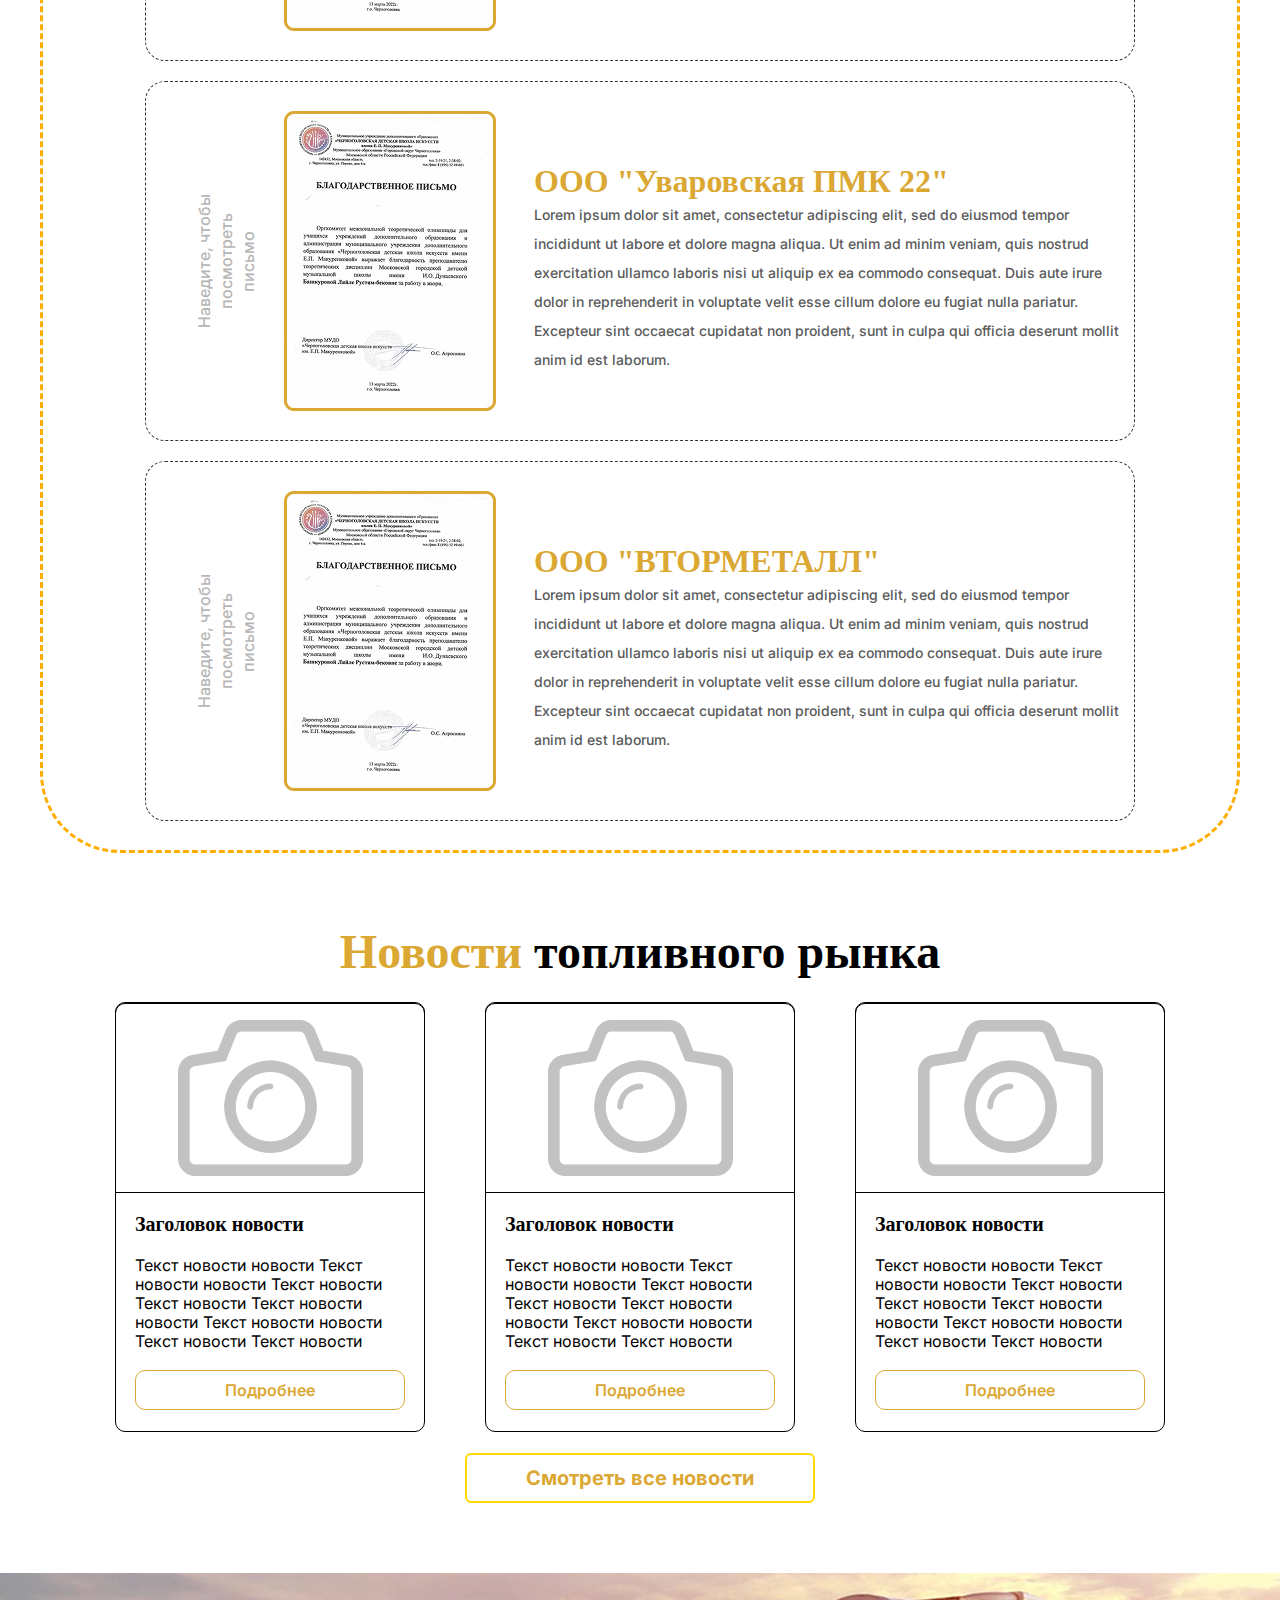
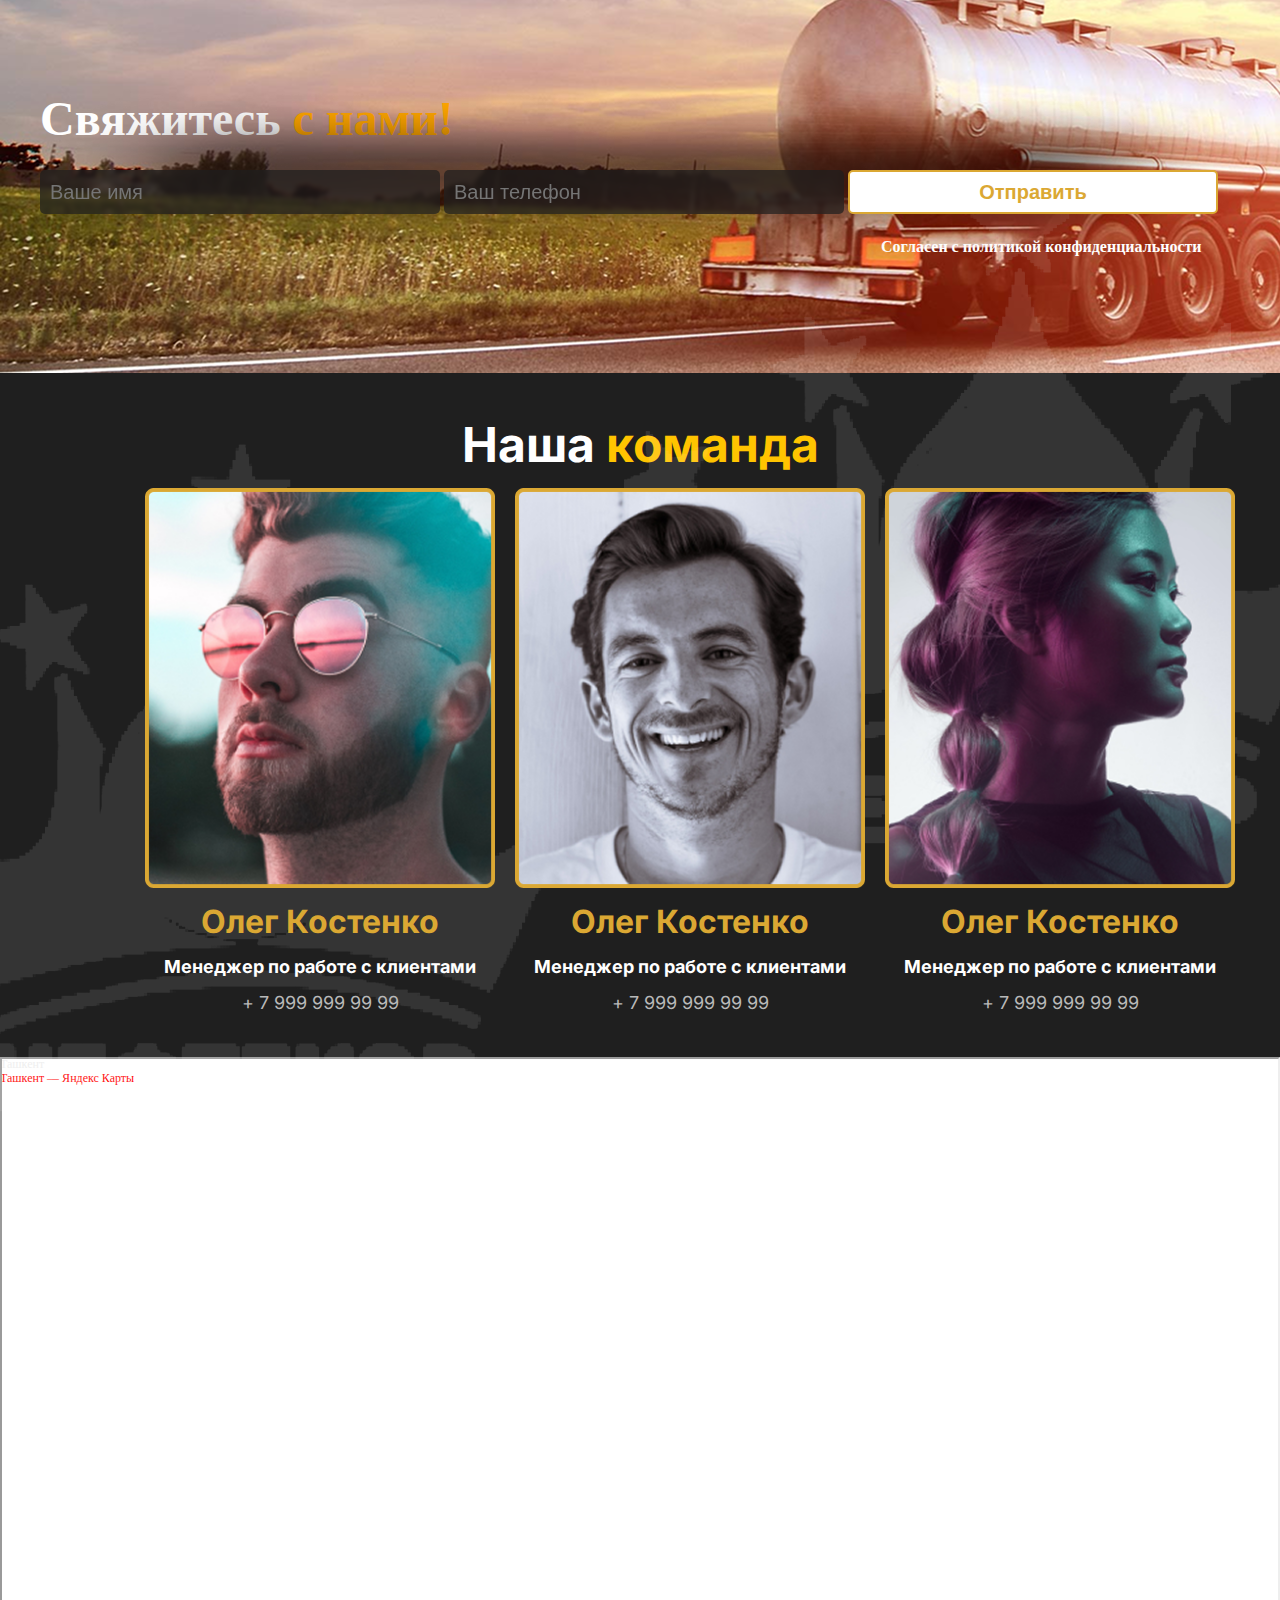
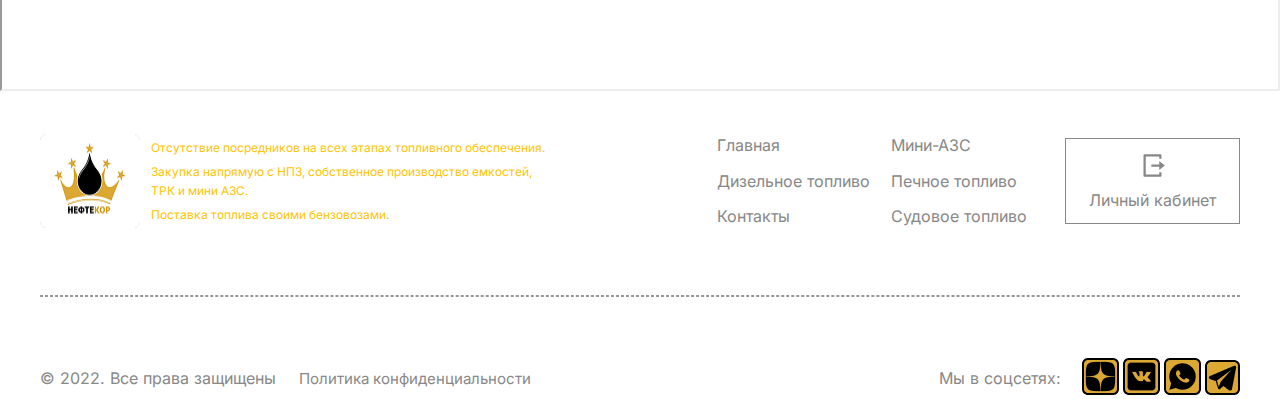
<file: disel_sud.html>
<!DOCTYPE html>
<html lang="en">
  <head>
    <meta charset="UTF-8" />
    <meta name="viewport" content="width=device-width, initial-scale=1.0" />
    <title>Печенное топливо</title>
    <link rel="stylesheet" href="./css/fonts.css" />
    <link rel="stylesheet" href="./css/style.css" />
    <link rel="shortcut icon" href="./img/free-icon-fast-delivery-3757891.png" type="image/x-icon">
  </head>
  <body>
    <div class="wrapper">
      <div class="wrapper_stick"></div>
      <div class="wrapper_navbar">
        <div class="header">
          <a href="../index.html"
            ><img src="./img/header-img.png" alt="" class="header_img"
          /></a>
          <div class="header_title">
            <div class="header_title_stick"></div>
            <div class="header_title_list">
              <a href="./index.html"
                ><p class="header_title_list_text">Главная</p></a
              >
              <a href="./disel.html"
                ><p class="header_title_list_text">Дизельное топливо</p></a
              >
              <a href="./mini_azs.html" class="header_title_list_text"
                >Мини-АЗС</a
              >
              <a href="./beaker.html"><p class="header_title_list_text">Печное топливо</p></a>
              <a href="./disel_sud.html"><p class="footer_header_right_list_text">Судовое топливо</p></a>
                     <a href="./blog.html"><p class="header_title_list_text">блог</p></a>
                    <a href="./input.html"><p class="header_title_list_text">Контакты</p></a>
              
              <p class="header_title_list_text">
                <span>
                  <svg
                    class="header_title_list_get-out"
                    xmlns="http://www.w3.org/2000/svg"
                    viewBox="0 0 24 24"
                    fill="currentColor"
                  >
                    <path
                      d="M5 22C4.44772 22 4 21.5523 4 21V3C4 2.44772 4.44772 2 5 2H19C19.5523 2 20 2.44772 20 3V6H18V4H6V20H18V18H20V21C20 21.5523 19.5523 22 19 22H5ZM18 16V13H11V11H18V8L23 12L18 16Z"
                    ></path>
                  </svg>
                </span>
                Личный кабинет
              </p>
            </div>
            <div class="header_title_stick"></div>
            <div class="header_title_info">
              <div class="header_title_info_working-time">
                <svg
                  class="header_title_info_working-time_icon"
                  xmlns="http://www.w3.org/2000/svg"
                  viewBox="0 0 24 24"
                  fill="currentColor"
                >
                  <path
                    d="M12 22C6.47715 22 2 17.5228 2 12C2 6.47715 6.47715 2 12 2C17.5228 2 22 6.47715 22 12C22 17.5228 17.5228 22 12 22ZM12 20C16.4183 20 20 16.4183 20 12C20 7.58172 16.4183 4 12 4C7.58172 4 4 7.58172 4 12C4 16.4183 7.58172 20 12 20ZM13 12H17V14H11V7H13V12Z"
                  ></path>
                </svg>
                <p class="header_title_info_working-time_text">
                  Пн-Пт: 9:00 – 19:00
                </p>
              </div>
              <div class="header_title_info_email">
                <svg
                  class="header_title_info_email_icon"
                  xmlns="http://www.w3.org/2000/svg"
                  viewBox="0 0 24 24"
                  fill="currentColor"
                >
                  <path
                    d="M3 3H21C21.5523 3 22 3.44772 22 4V20C22 20.5523 21.5523 21 21 21H3C2.44772 21 2 20.5523 2 20V4C2 3.44772 2.44772 3 3 3ZM20 7.23792L12.0718 14.338L4 7.21594V19H20V7.23792ZM4.51146 5L12.0619 11.662L19.501 5H4.51146Z"
                  ></path>
                </svg>
                <a
                  href="mailto:info@neftekor.ru"
                  class="header_title_info_email_text"
                >
                  info@neftekor.ru
                </a>
              </div>
              <div class="header_title_info_phone">
                <svg
                  class="header_title_info_phone_icon"
                  xmlns="http://www.w3.org/2000/svg"
                  viewBox="0 0 24 24"
                  fill="currentColor"
                >
                  <path
                    d="M9.36556 10.6821C10.302 12.3288 11.6712 13.698 13.3179 14.6344L14.2024 13.3961C14.4965 12.9845 15.0516 12.8573 15.4956 13.0998C16.9024 13.8683 18.4571 14.3353 20.0789 14.4637C20.599 14.5049 21 14.9389 21 15.4606V19.9234C21 20.4361 20.6122 20.8657 20.1022 20.9181C19.5723 20.9726 19.0377 21 18.5 21C9.93959 21 3 14.0604 3 5.5C3 4.96227 3.02742 4.42771 3.08189 3.89776C3.1343 3.38775 3.56394 3 4.07665 3H8.53942C9.0611 3 9.49513 3.40104 9.5363 3.92109C9.66467 5.54288 10.1317 7.09764 10.9002 8.50444C11.1427 8.9484 11.0155 9.50354 10.6039 9.79757L9.36556 10.6821ZM6.84425 10.0252L8.7442 8.66809C8.20547 7.50514 7.83628 6.27183 7.64727 5H5.00907C5.00303 5.16632 5 5.333 5 5.5C5 12.9558 11.0442 19 18.5 19C18.667 19 18.8337 18.997 19 18.9909V16.3527C17.7282 16.1637 16.4949 15.7945 15.3319 15.2558L13.9748 17.1558C13.4258 16.9425 12.8956 16.6915 12.3874 16.4061L12.3293 16.373C10.3697 15.2587 8.74134 13.6303 7.627 11.6707L7.59394 11.6126C7.30849 11.1044 7.05754 10.5742 6.84425 10.0252Z"
                  ></path>
                </svg>
                <a
                  href="tel:+998947991880"
                  class="header_title_info_phone_text"
                >
                  +7(495)7965383</a
                >
              </div>
            </div>
            <div class="header_title_burger">
              <div class="header_title_burger_line"></div>
              <div class="header_title_burger_line"></div>
              <div class="header_title_burger_line"></div>
            </div>
          </div>
        </div>
        <div class="wrapper_intro">
          <p class="wrapper_intro_title">
            <span>Поставка</span> светлого <span> топлива</span>
            области
          </p>
          <div class="wrapper_intro_block">
            <div class="wrapper_intro_block_div">
              <div class="wrapper_intro_block_div_btn">Оптовые цены</div>
              <div class="wrapper_intro_block_div_btn2">
                высокое качество топлива
              </div>
              <div class="wrapper_intro_block_div_btn3">быстрая доставка</div>
            </div>
            <p class="wrapper_intro_block_text">
              От 1000 литров и от 46 рублей за литр
            </p>
            <div class="wrapper_intro_block_btn">Заказать звонок</div>
          </div>
        </div>
      </div>
      <div class="wrapper_stick"></div>
    </div>


    


    <div class="profitable">
        <p class="profitable_title">
            <span>Почему выгодно</span> покупать печное топливо?
        </p>
        <div class="profitable_box">
            <div class="profitable_box_content">
                <img src="./img/wawe.png" alt="" class="profitable_box_content_img">
                <p class="profitable_box_content_text">
                    Высокая теплоотдача
                </p>
            </div>
            <div class="profitable_box_content">
                <img src="./img/sneeze.png" alt="" class="profitable_box_content_img">
                <p class="profitable_box_content_text">
                    Отсутствие запаха при горении
                </p>
            </div>
            <div class="profitable_box_content">
                <img src="./img/ice.png" alt="" class="profitable_box_content_img">
                <p class="profitable_box_content_text">
                    Низкая температура замерзания
                </p>
            </div>
        </div>
    </div>

    <div class="neftecor">
        <div class="neftecor_box">
            <p class="neftecor_box_title">
                НЕФТЕК<span>ОР</span>
            </p>
            <p class="neftecor_box_text">
                надежный поставщик нефтепродуктов
            </p>
            <div class="neftecor_box_btn">
                Заказать звонок
            </div>
        </div>
    </div>
    <div class="fuel">
      <p class="fuel_text">Производители <span>качественного топлива</span></p>
      <p class="fuel_subtext">
        С которыми у нас прямые договора. Вы получите топливо без посредников
      </p>
      <div class="fuel_reklam">
        <img src="./img/reklama1.png" alt="" class="fuel_reklam_img1" />
        <img src="./img/reklama2.png" alt="" class="fuel_reklam_img2" />
        <img src="./img/reklama3.png" alt="" class="fuel_reklam_img3" />
        <img src="./img/reklama4.png" alt="" class="fuel_reklam_img4" />
        <img src="./img/reklama5.png" alt="" class="fuel_reklam_img5" />
      </div>
    </div>
    <div class="supplies">
      <p class="supplies_text">География <span>поставок</span></p>
      <div style="position: relative; overflow: hidden">
        <a
          href="https://yandex.uz/maps/10335/tashkent/?utm_medium=mapframe&utm_source=maps"
          style="color: #eee; font-size: 12px; position: absolute; top: 0px"
          >Ташкент</a
        ><a
          href="https://yandex.uz/maps/10335/tashkent/?ll=69.317433%2C41.277427&utm_medium=mapframe&utm_source=maps&z=12.49"
          style="color: #eee; font-size: 12px; position: absolute; top: 14px"
          >Ташкент — Яндекс Карты</a
        ><iframe
          src="https://yandex.uz/map-widget/v1/?ll=69.317433%2C41.277427&z=12.49"
          width="1200px"
          height="550px"
          style="position: relative"
        ></iframe>
      </div>
    </div>
    <div class="clients">
      <p class="clients_text">Клиенты</p>
      <p class="clients_subtext">
        Мы поставляем дизельное топливо более 15 лет
      </p>
      <div class="clients_box">
        <img src="./img/clients1.png" alt="" class="clients_box_img1" />
        <img src="./img/clients2.png" alt="" class="clients_box_img2" />
        <img src="./img/clients3.png" alt="" class="clients_box_img3" />
        <img src="./img/clients4.png" alt="" class="clients_box_img4" />
        <img src="./img/clients5.png" alt="" class="clients_box_img5" />
        <img src="./img/clients6.png" alt="" class="clients_box_img6" />
      </div>
    </div>
    <div class="reviews">
      <p class="reviews_title">Отзывы</p>
      <div class="reviews_box">
        <div class="reviews_contener">
          <div>
            <p class="reviews_contener_text">
              Наведите, чтобы посмотреть письмо
            </p>
            <img
              src="./img/reviews_img.png"
              alt=""
              class="reviews_contener_img"
            />
          </div>
          <div class="reviews_contener_info">
            <p class="reviews_contener_info_text">ООО "ДЭКА"</p>
            <p class="reviews_contener_info_subtext">
              Lorem ipsum dolor sit amet, consectetur adipiscing elit, sed do
              eiusmod tempor incididunt ut labore et dolore magna aliqua. Ut
              enim ad minim veniam, quis nostrud exercitation ullamco laboris
              nisi ut aliquip ex ea commodo consequat. Duis aute irure dolor in
              reprehenderit in voluptate velit esse cillum dolore eu fugiat
              nulla pariatur. Excepteur sint occaecat cupidatat non proident,
              sunt in culpa qui officia deserunt mollit anim id est laborum.
            </p>
          </div>
        </div>
        <div class="reviews_contener">
          <div>
            <p class="reviews_contener_text">
              Наведите, чтобы посмотреть письмо
            </p>
            <img
              src="./img/reviews_img.png"
              alt=""
              class="reviews_contener_img"
            />
          </div>
          <div class="reviews_contener_info">
            <p class="reviews_contener_info_text">ООО "Уваровская ПМК 22"</p>
            <p class="reviews_contener_info_subtext">
              Lorem ipsum dolor sit amet, consectetur adipiscing elit, sed do
              eiusmod tempor incididunt ut labore et dolore magna aliqua. Ut
              enim ad minim veniam, quis nostrud exercitation ullamco laboris
              nisi ut aliquip ex ea commodo consequat. Duis aute irure dolor in
              reprehenderit in voluptate velit esse cillum dolore eu fugiat
              nulla pariatur. Excepteur sint occaecat cupidatat non proident,
              sunt in culpa qui officia deserunt mollit anim id est laborum.
            </p>
          </div>
        </div>
        <div class="reviews_contener">
          <div>
            <p class="reviews_contener_text">
              Наведите, чтобы посмотреть письмо
            </p>
            <img
              src="./img/reviews_img.png"
              alt=""
              class="reviews_contener_img"
            />
          </div>
          <div class="reviews_contener_info">
            <p class="reviews_contener_info_text">ООО "ВТОРМЕТАЛЛ"</p>
            <p class="reviews_contener_info_subtext">
              Lorem ipsum dolor sit amet, consectetur adipiscing elit, sed do
              eiusmod tempor incididunt ut labore et dolore magna aliqua. Ut
              enim ad minim veniam, quis nostrud exercitation ullamco laboris
              nisi ut aliquip ex ea commodo consequat. Duis aute irure dolor in
              reprehenderit in voluptate velit esse cillum dolore eu fugiat
              nulla pariatur. Excepteur sint occaecat cupidatat non proident,
              sunt in culpa qui officia deserunt mollit anim id est laborum.
            </p>
          </div>
        </div>
      </div>
    </div>
    <div class="market">
      <p class="market_title">Новости <span>топливного рынка</span></p>
      <div class="market_box">
        <div class="market_box_contener">
          <div class="market_box_contener_img">
            <img
              src="./img/market-img.png"
              alt=""
              class="market_box_contener_img1"
            />
          </div>
          <p class="market_box_contener_title">Заголовок новости</p>
          <p class="market_box_contener_subtext">
            Текст новости новости Текст новости новости Текст новости Текст
            новости Текст новости новости Текст новости новости Текст новости
            Текст новости
          </p>
          <div class="market_box_contener_btn">
            <p class="market_box_contener_btn_text">Подробнее</p>
          </div>
        </div>
        <div class="market_box_contener">
          <div class="market_box_contener_img">
            <img
              src="./img/market-img.png"
              alt=""
              class="market_box_contener_img1"
            />
          </div>
          <p class="market_box_contener_title">Заголовок новости</p>
          <p class="market_box_contener_subtext">
            Текст новости новости Текст новости новости Текст новости Текст
            новости Текст новости новости Текст новости новости Текст новости
            Текст новости
          </p>
          <div class="market_box_contener_btn">
            <p class="market_box_contener_btn_text">Подробнее</p>
          </div>
        </div>
        <div class="market_box_contener">
          <div class="market_box_contener_img">
            <img
              src="./img/market-img.png"
              alt=""
              class="market_box_contener_img1"
            />
          </div>
          <p class="market_box_contener_title">Заголовок новости</p>
          <p class="market_box_contener_subtext">
            Текст новости новости Текст новости новости Текст новости Текст
            новости Текст новости новости Текст новости новости Текст новости
            Текст новости
          </p>
          <div class="market_box_contener_btn">
            <p class="market_box_contener_btn_text">Подробнее</p>
          </div>
        </div>
      </div>
      <div class="market_btn">
        <p class="market_btn_text">Смотреть все новости</p>
      </div>
    </div>
    <div class="contacts_wrapper">
      <div class="contacts">
        <p class="contacts_text">Свяжитесь <span>с нами!</span></p>
        <div class="contacts_box">
          <form>
            <input
              type="text"
              placeholder="Ваше имя"
              class="contacts_box_input"
            />
            <input
              type="tel"
              name="phone"
              placeholder="Ваш телефон"
              class="contacts_box_input"
              id=""
            />
            <input type="submit" value="Отправить" class="contacts_box_btn" />
          </form>
        </div>
        <div class="contacts_end">
          <p class="contacts_end_text">
            Согласен с политикой конфиденциальности
          </p>
        </div>
        <img
          src="./img/contacts-shadow-img.png"
          alt=""
          class="contacts_shadow"
        />
      </div>
    </div>
    <div class="team_wrapper">
      <div class="team">
        <p class="team_text">Наша <span>команда</span></p>
        <div class="team_box">
          <img src="./img/team-bg-img.png" alt="" class="team_bg_img1" />
          <img src="./img/team-bg-img.png" alt="" class="team_bg_img2" />
          <div class="team_box_contener">
            <img
              src="./img/team-img1.png"
              alt=""
              class="team_box_contener_img"
            />
            <p class="team_box_contener_text">Олег Костенко</p>
            <p class="team_box_contener_subtext">
              Менеджер по работе с клиентами
            </p>
            <a class="team_box_contener_link" href="tel:+998947991880"
              >+ 7 999 999 99 99</a
            >
          </div>
          <div class="team_box_contener">
            <img
              src="./img/team-img2.png"
              alt=""
              class="team_box_contener_img"
            />
            <p class="team_box_contener_text">Олег Костенко</p>
            <p class="team_box_contener_subtext">
              Менеджер по работе с клиентами
            </p>
            <a class="team_box_contener_link" href="tel:+998947991880"
              >+ 7 999 999 99 99</a
            >
          </div>
          <div class="team_box_contener">
            <img
              src="./img/team-img3.png"
              alt=""
              class="team_box_contener_img"
            />
            <p class="team_box_contener_text">Олег Костенко</p>
            <p class="team_box_contener_subtext">
              Менеджер по работе с клиентами
            </p>
            <a class="team_box_contener_link" href="tel:+998947991880"
              >+ 7 999 999 99 99</a
            >
          </div>
        </div>
      </div>
    </div>
    <div class="maps">
      <div style="position: relative; overflow: hidden">
        <a
          href="https://yandex.uz/maps/10335/tashkent/?utm_medium=mapframe&utm_source=maps"
          style="color: #eee; font-size: 12px; position: absolute; top: 0px"
          >Ташкент</a
        ><a
          href="https://yandex.uz/maps/10335/tashkent/?ll=69.317433%2C41.277427&utm_medium=mapframe&utm_source=maps&z=12.49"
          style="color: #ff0000; font-size: 12px; position: absolute; top: 14px"
          >Ташкент — Яндекс Карты</a
        ><iframe
          src="https://yandex.uz/map-widget/v1/?ll=69.317433%2C41.277427&z=12.49"
          width="100%"
          height="100%"
          frameborder="1"
          allowfullscreen="true"
          style="position: relative"
        ></iframe>
      </div>
    </div>
    <div class="footer">
      <div class="footer_header">
        <div class="footer_header_left">
          <img
            src="./img/header-img.png"
            alt=""
            class="footer_header_left_img"
          />
          <div class="footer_header_left_list">
            <p class="footer_header_left_list_text">
              Отсутствие посредников на всех этапах топливного обеспечения.
            </p>
            <p class="footer_header_left_list_text">
              Закупка напрямую с НПЗ, собственное производство емкостей, ТРК и
              мини АЗС.
            </p>
            <p class="footer_header_left_list_text">
              Поставка топлива своими бензовозами.
            </p>
          </div>
        </div>
        <div class="footer_header_right">
          <div class="footer_header_right_list">
            <a href="./index.html"
              ><p class="footer_header_right_list_text">Главная</p></a
            >
            <a href="./disel.html"
              ><p class="footer_header_right_list_text">Дизельное топливо</p></a
            >
            <p class="footer_header_right_list_text">Контакты</p>
          </div>
          <div class="footer_header_right_list">
            <p class="footer_header_right_list_text">Мини-АЗС</p>
            <p class="footer_header_right_list_text">Печное топливо</p>
            <p class="footer_header_right_list_text">Судовое топливо</p>
          </div>
          <div class="footer_header_right_div">
            <svg
              class="footer_header_right_div_svg"
              xmlns="http://www.w3.org/2000/svg"
              viewBox="0 0 24 24"
              fill="currentColor"
            >
              <path
                d="M5 22C4.44772 22 4 21.5523 4 21V3C4 2.44772 4.44772 2 5 2H19C19.5523 2 20 2.44772 20 3V6H18V4H6V20H18V18H20V21C20 21.5523 19.5523 22 19 22H5ZM18 16V13H11V11H18V8L23 12L18 16Z"
              ></path>
            </svg>
            <p class="footer_header_right_div_text">Личный кабинет</p>
          </div>
        </div>
      </div>
      <div class="stick"></div>
      <div class="footer_info">
        <div class="footer_info_left">
          <p class="footer_info_text">© 2022. Все права защищены</p>
          <p class="footer_info_subtext">Политика конфиденциальности</p>
        </div>
        <div class="footer_info_right">
          <p class="footer_info_text">Мы в соцсетях:</p>
          <div class="footer_info_right_list">
            <img
              src="./img/Yandex_Zen_logo_icon 1.png"
              alt=""
              class="footer_info_right_list_img"
            />
            <img
              src="./img/VK com 1.png"
              alt=""
              class="footer_info_right_list_img"
            />
            <img
              src="./img/whatsapp 1.png"
              alt=""
              class="footer_info_right_list_img"
            />
            <img
              src="./img/telegram_app 1.png"
              alt=""
              class="footer_info_right_list_img"
            />
          </div>
        </div>
      </div>
    </div>
  </body>
</html>
</file>
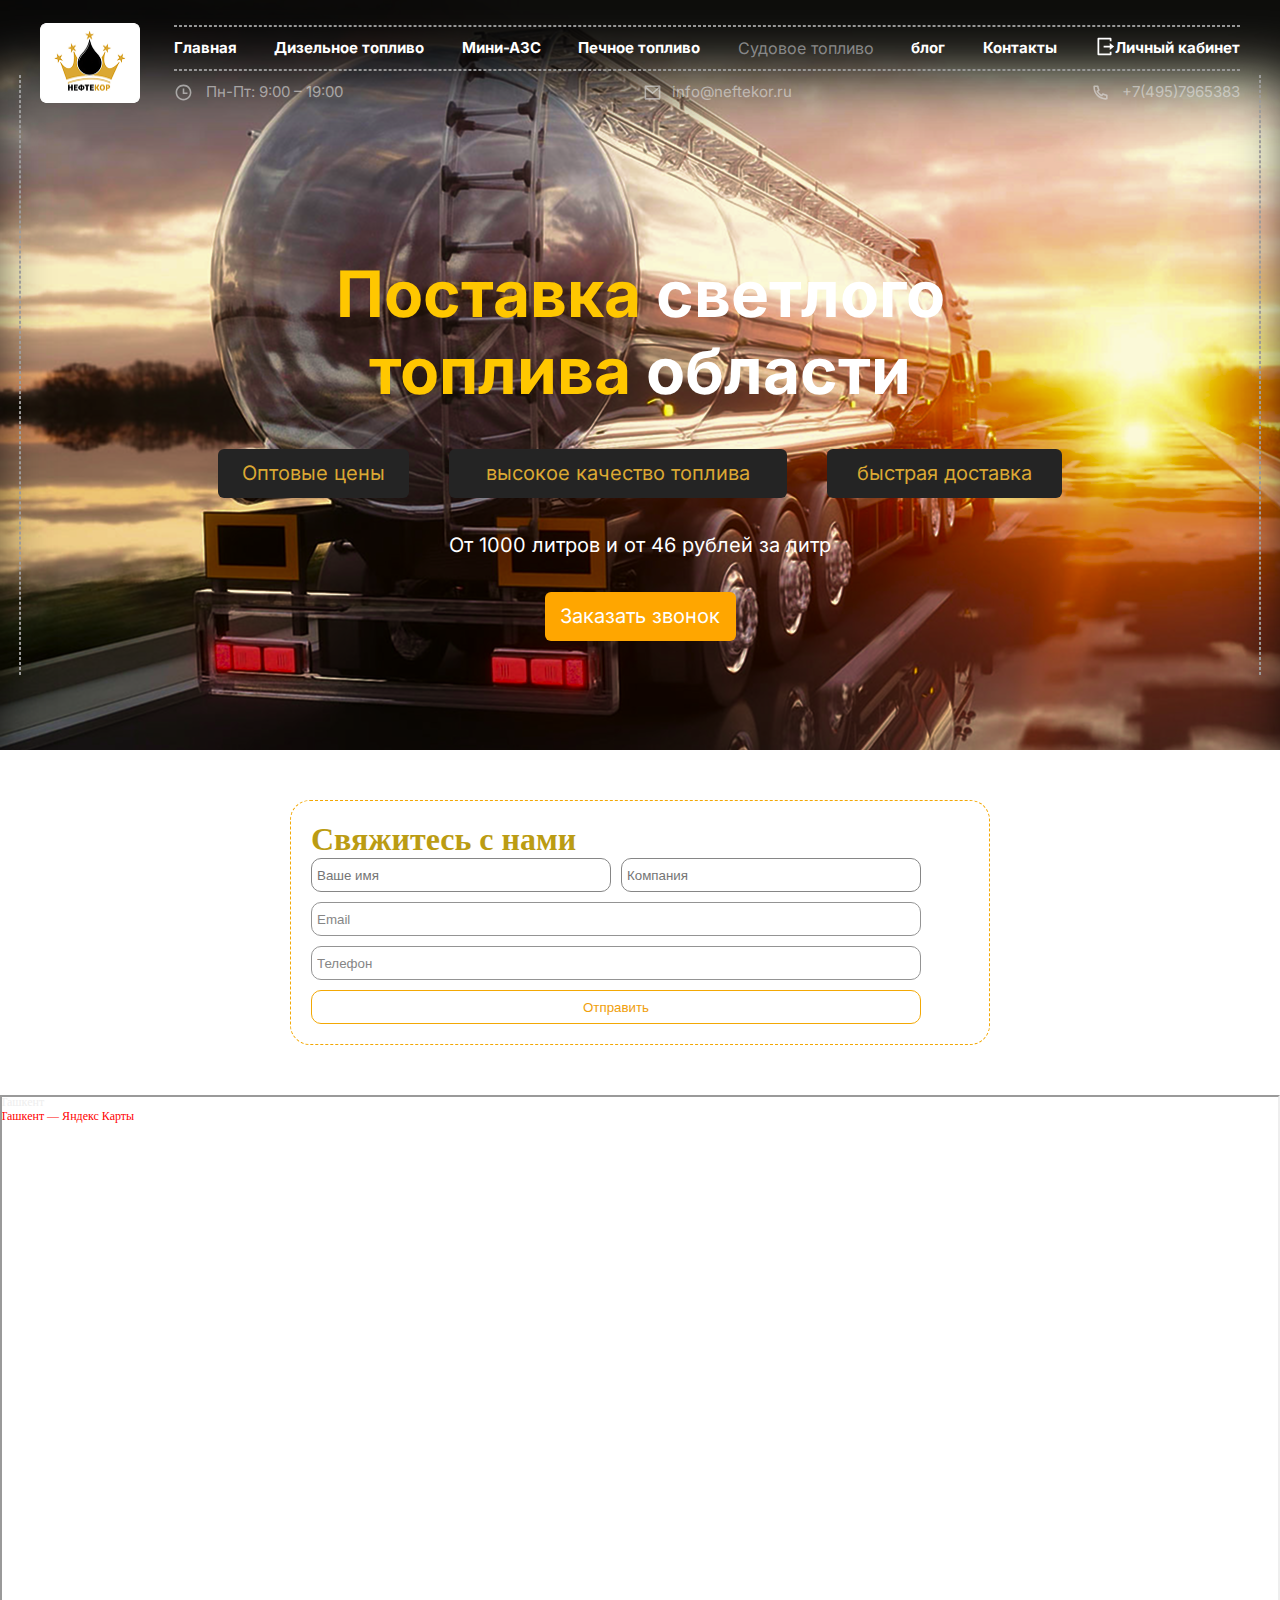
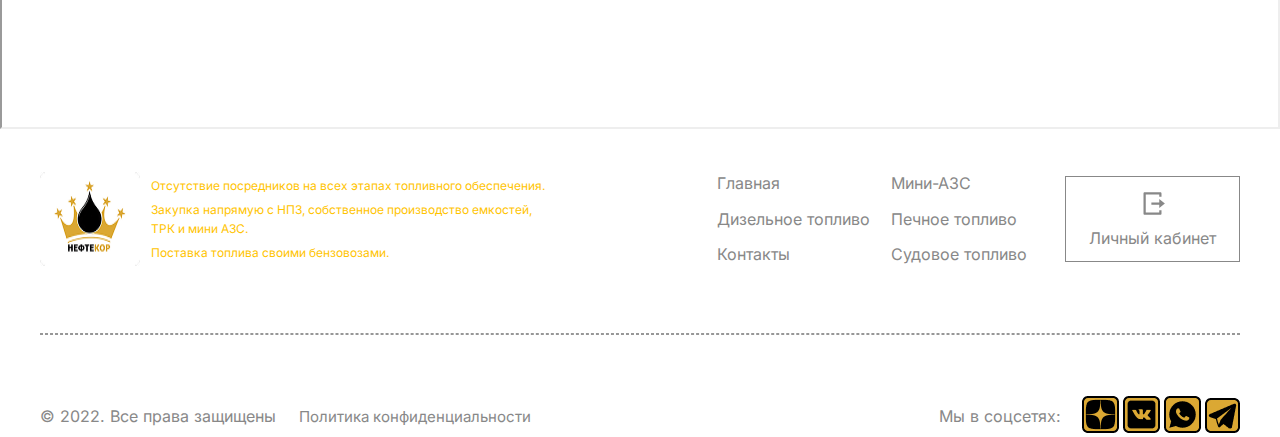
<file: input.html>
<!DOCTYPE html>
<html lang="en">
  <head>
    <meta charset="UTF-8" />
    <meta name="viewport" content="width=device-width, initial-scale=1.0" />
    <title>Печенное топливо</title>
    <link rel="stylesheet" href="./css/fonts.css" />
    <link rel="stylesheet" href="./css/style.css" />
    <link
      rel="shortcut icon"
      href="./img/free-icon-fast-delivery-3757891.png"
      type="image/x-icon"
    />
  </head>
  <body>
    <div class="wrapper">
      <div class="wrapper_stick"></div>
      <div class="wrapper_navbar">
        <div class="header">
          <a href="../index.html"
            ><img src="./img/header-img.png" alt="" class="header_img"
          /></a>
          <div class="header_title">
            <div class="header_title_stick"></div>
            <div class="header_title_list">
              <a href="./index.html"
                ><p class="header_title_list_text">Главная</p></a
              >
              <a href="./disel.html"
                ><p class="header_title_list_text">Дизельное топливо</p></a
              >
              <a href="./mini_azs.html" class="header_title_list_text"
                >Мини-АЗС</a
              >
              <a href="./beaker.html"
                ><p class="header_title_list_text">Печное топливо</p></a
              >
              <a href="./disel_sud.html"
                ><p class="footer_header_right_list_text">Судовое топливо</p></a
              >
                    <a href="./blog.html"><p class="header_title_list_text">блог</p></a>
              <a href="./input.html"
                ><p class="header_title_list_text">Контакты</p></a
              >

              <p class="header_title_list_text">
                <span>
                  <svg
                    class="header_title_list_get-out"
                    xmlns="http://www.w3.org/2000/svg"
                    viewBox="0 0 24 24"
                    fill="currentColor"
                  >
                    <path
                      d="M5 22C4.44772 22 4 21.5523 4 21V3C4 2.44772 4.44772 2 5 2H19C19.5523 2 20 2.44772 20 3V6H18V4H6V20H18V18H20V21C20 21.5523 19.5523 22 19 22H5ZM18 16V13H11V11H18V8L23 12L18 16Z"
                    ></path>
                  </svg>
                </span>
                Личный кабинет
              </p>
            </div>
            <div class="header_title_stick"></div>
            <div class="header_title_info">
              <div class="header_title_info_working-time">
                <svg
                  class="header_title_info_working-time_icon"
                  xmlns="http://www.w3.org/2000/svg"
                  viewBox="0 0 24 24"
                  fill="currentColor"
                >
                  <path
                    d="M12 22C6.47715 22 2 17.5228 2 12C2 6.47715 6.47715 2 12 2C17.5228 2 22 6.47715 22 12C22 17.5228 17.5228 22 12 22ZM12 20C16.4183 20 20 16.4183 20 12C20 7.58172 16.4183 4 12 4C7.58172 4 4 7.58172 4 12C4 16.4183 7.58172 20 12 20ZM13 12H17V14H11V7H13V12Z"
                  ></path>
                </svg>
                <p class="header_title_info_working-time_text">
                  Пн-Пт: 9:00 – 19:00
                </p>
              </div>
              <div class="header_title_info_email">
                <svg
                  class="header_title_info_email_icon"
                  xmlns="http://www.w3.org/2000/svg"
                  viewBox="0 0 24 24"
                  fill="currentColor"
                >
                  <path
                    d="M3 3H21C21.5523 3 22 3.44772 22 4V20C22 20.5523 21.5523 21 21 21H3C2.44772 21 2 20.5523 2 20V4C2 3.44772 2.44772 3 3 3ZM20 7.23792L12.0718 14.338L4 7.21594V19H20V7.23792ZM4.51146 5L12.0619 11.662L19.501 5H4.51146Z"
                  ></path>
                </svg>
                <a
                  href="mailto:info@neftekor.ru"
                  class="header_title_info_email_text"
                >
                  info@neftekor.ru
                </a>
              </div>
              <div class="header_title_info_phone">
                <svg
                  class="header_title_info_phone_icon"
                  xmlns="http://www.w3.org/2000/svg"
                  viewBox="0 0 24 24"
                  fill="currentColor"
                >
                  <path
                    d="M9.36556 10.6821C10.302 12.3288 11.6712 13.698 13.3179 14.6344L14.2024 13.3961C14.4965 12.9845 15.0516 12.8573 15.4956 13.0998C16.9024 13.8683 18.4571 14.3353 20.0789 14.4637C20.599 14.5049 21 14.9389 21 15.4606V19.9234C21 20.4361 20.6122 20.8657 20.1022 20.9181C19.5723 20.9726 19.0377 21 18.5 21C9.93959 21 3 14.0604 3 5.5C3 4.96227 3.02742 4.42771 3.08189 3.89776C3.1343 3.38775 3.56394 3 4.07665 3H8.53942C9.0611 3 9.49513 3.40104 9.5363 3.92109C9.66467 5.54288 10.1317 7.09764 10.9002 8.50444C11.1427 8.9484 11.0155 9.50354 10.6039 9.79757L9.36556 10.6821ZM6.84425 10.0252L8.7442 8.66809C8.20547 7.50514 7.83628 6.27183 7.64727 5H5.00907C5.00303 5.16632 5 5.333 5 5.5C5 12.9558 11.0442 19 18.5 19C18.667 19 18.8337 18.997 19 18.9909V16.3527C17.7282 16.1637 16.4949 15.7945 15.3319 15.2558L13.9748 17.1558C13.4258 16.9425 12.8956 16.6915 12.3874 16.4061L12.3293 16.373C10.3697 15.2587 8.74134 13.6303 7.627 11.6707L7.59394 11.6126C7.30849 11.1044 7.05754 10.5742 6.84425 10.0252Z"
                  ></path>
                </svg>
                <a
                  href="tel:+998947991880"
                  class="header_title_info_phone_text"
                >
                  +7(495)7965383</a
                >
              </div>
            </div>
            <div class="header_title_burger">
              <div class="header_title_burger_line"></div>
              <div class="header_title_burger_line"></div>
              <div class="header_title_burger_line"></div>
            </div>
          </div>
        </div>
        <div class="wrapper_intro">
          <p class="wrapper_intro_title">
            <span>Поставка</span> светлого <span> топлива</span>
            области
          </p>
          <div class="wrapper_intro_block">
            <div class="wrapper_intro_block_div">
              <div class="wrapper_intro_block_div_btn">Оптовые цены</div>
              <div class="wrapper_intro_block_div_btn2">
                высокое качество топлива
              </div>
              <div class="wrapper_intro_block_div_btn3">быстрая доставка</div>
            </div>
            <p class="wrapper_intro_block_text">
              От 1000 литров и от 46 рублей за литр
            </p>
            <div class="wrapper_intro_block_btn">Заказать звонок</div>
          </div>
        </div>
      </div>
      <div class="wrapper_stick"></div>
    </div>

    <div class="input">
      <div class="input_wrapper">
        <h1 class="input_wrapper_title">Свяжитесь с нами</h1>
        <div class="input_wrapper_form">
          <div class="input_wrapper_form_card">
            <input
            type="text"
            placeholder="Ваше имя"
            class="input_wrapper_form_input"
          />
          <input
            type="text"
            placeholder="Компания"
            class="input_wrapper_form_input"
          />
          </div>
          <input
            type="email"
            value="Email"
            class="input_wrapper_form_btn_2"
          />
         
          <input
            type="tel"
            value="Телефон"
            class="input_wrapper_form_btn_2"
          />
          <input
            type="submit"
            value="Отправить"
            class="input_wrapper_form_btn_3"
          />
        </div>
      </div>
    </div>

    <div class="maps">
      <div style="position: relative; overflow: hidden">
        <a
          href="https://yandex.uz/maps/10335/tashkent/?utm_medium=mapframe&utm_source=maps"
          style="color: #eee; font-size: 12px; position: absolute; top: 0px"
          >Ташкент</a
        ><a
          href="https://yandex.uz/maps/10335/tashkent/?ll=69.317433%2C41.277427&utm_medium=mapframe&utm_source=maps&z=12.49"
          style="color: #ff0000; font-size: 12px; position: absolute; top: 14px"
          >Ташкент — Яндекс Карты</a
        ><iframe
          src="https://yandex.uz/map-widget/v1/?ll=69.317433%2C41.277427&z=12.49"
          width="100%"
          height="100%"
          frameborder="1"
          allowfullscreen="true"
          style="position: relative"
        ></iframe>
      </div>
    </div>
    <div class="footer">
      <div class="footer_header">
        <div class="footer_header_left">
          <img
            src="./img/header-img.png"
            alt=""
            class="footer_header_left_img"
          />
          <div class="footer_header_left_list">
            <p class="footer_header_left_list_text">
              Отсутствие посредников на всех этапах топливного обеспечения.
            </p>
            <p class="footer_header_left_list_text">
              Закупка напрямую с НПЗ, собственное производство емкостей, ТРК и
              мини АЗС.
            </p>
            <p class="footer_header_left_list_text">
              Поставка топлива своими бензовозами.
            </p>
          </div>
        </div>
        <div class="footer_header_right">
          <div class="footer_header_right_list">
            <a href="./index.html"
              ><p class="footer_header_right_list_text">Главная</p></a
            >
            <a href="./disel.html"
              ><p class="footer_header_right_list_text">Дизельное топливо</p></a
            >
            <p class="footer_header_right_list_text">Контакты</p>
          </div>
          <div class="footer_header_right_list">
            <p class="footer_header_right_list_text">Мини-АЗС</p>
            <p class="footer_header_right_list_text">Печное топливо</p>
            <p class="footer_header_right_list_text">Судовое топливо</p>
          </div>
          <div class="footer_header_right_div">
            <svg
              class="footer_header_right_div_svg"
              xmlns="http://www.w3.org/2000/svg"
              viewBox="0 0 24 24"
              fill="currentColor"
            >
              <path
                d="M5 22C4.44772 22 4 21.5523 4 21V3C4 2.44772 4.44772 2 5 2H19C19.5523 2 20 2.44772 20 3V6H18V4H6V20H18V18H20V21C20 21.5523 19.5523 22 19 22H5ZM18 16V13H11V11H18V8L23 12L18 16Z"
              ></path>
            </svg>
            <p class="footer_header_right_div_text">Личный кабинет</p>
          </div>
        </div>
      </div>
      <div class="stick"></div>
      <div class="footer_info">
        <div class="footer_info_left">
          <p class="footer_info_text">© 2022. Все права защищены</p>
          <p class="footer_info_subtext">Политика конфиденциальности</p>
        </div>
        <div class="footer_info_right">
          <p class="footer_info_text">Мы в соцсетях:</p>
          <div class="footer_info_right_list">
            <img
              src="./img/Yandex_Zen_logo_icon 1.png"
              alt=""
              class="footer_info_right_list_img"
            />
            <img
              src="./img/VK com 1.png"
              alt=""
              class="footer_info_right_list_img"
            />
            <img
              src="./img/whatsapp 1.png"
              alt=""
              class="footer_info_right_list_img"
            />
            <img
              src="./img/telegram_app 1.png"
              alt=""
              class="footer_info_right_list_img"
            />
          </div>
        </div>
      </div>
    </div>
  </body>
</html>
</file>
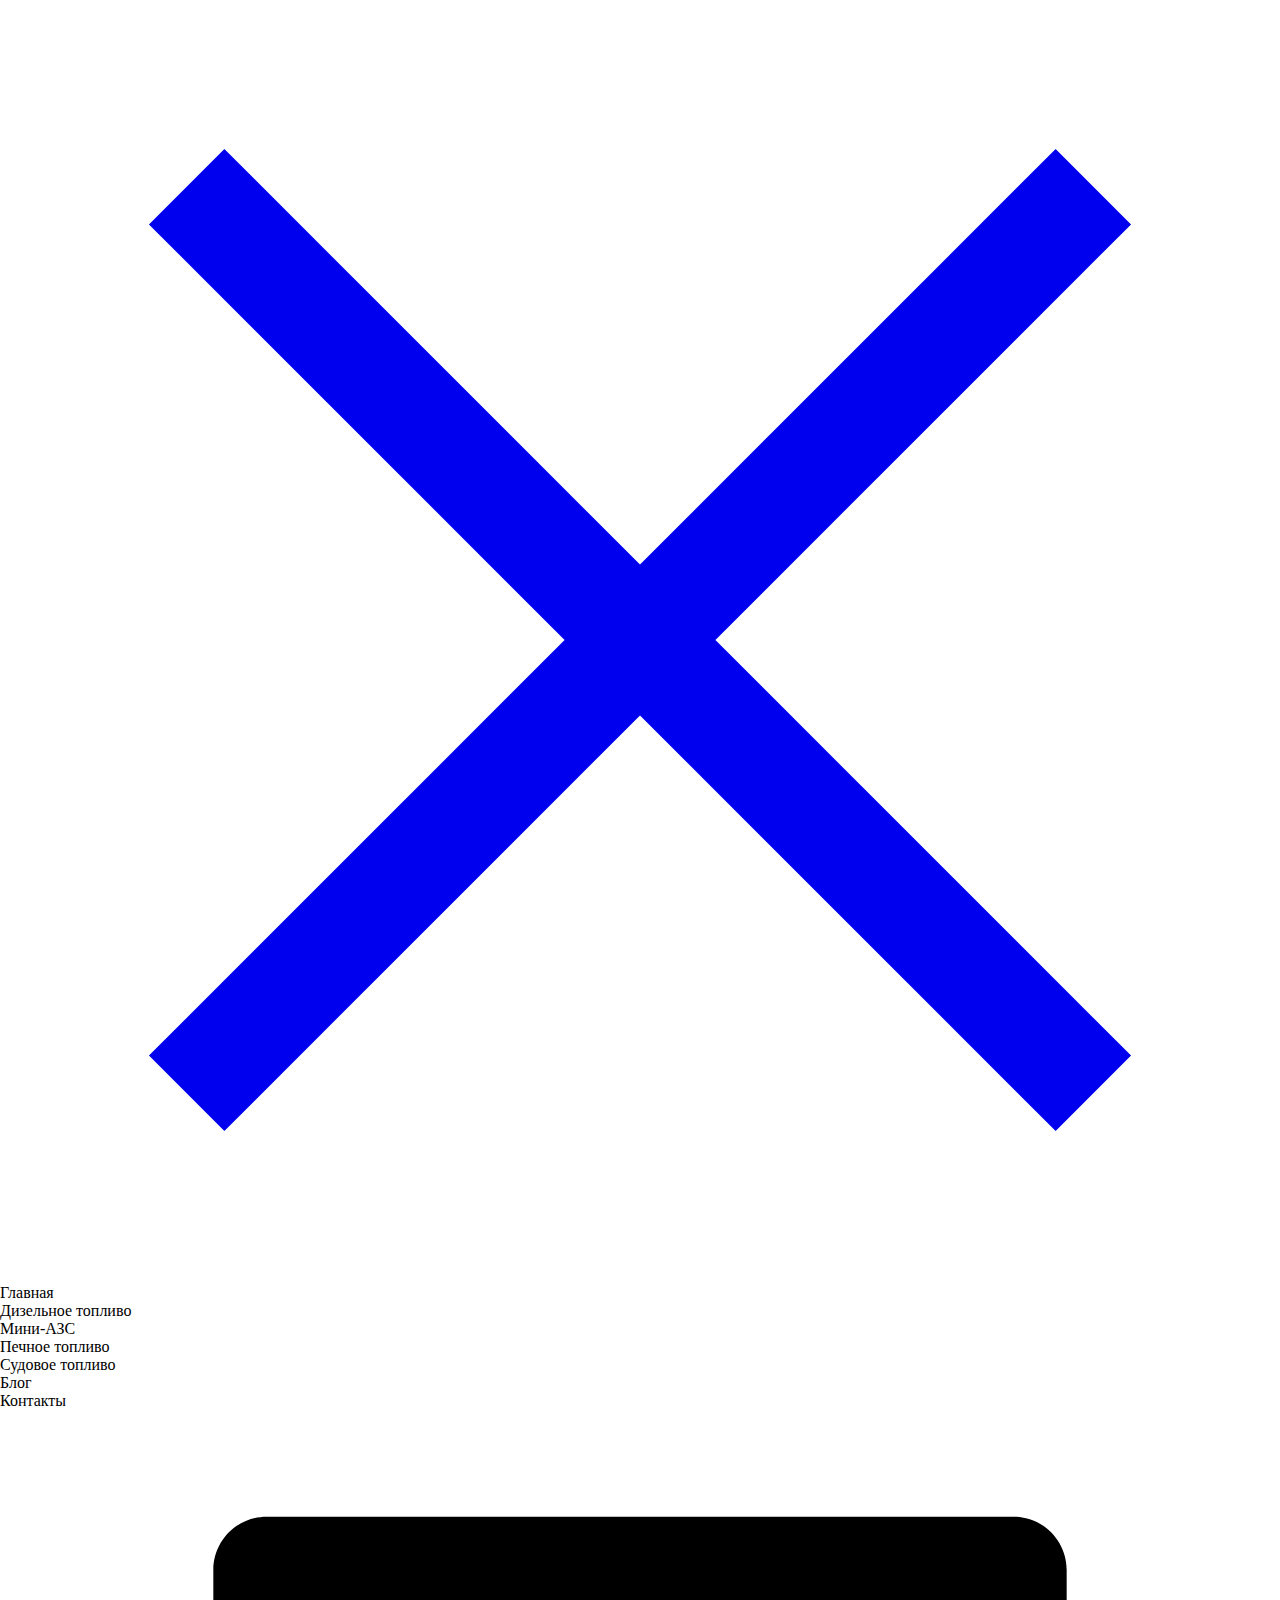
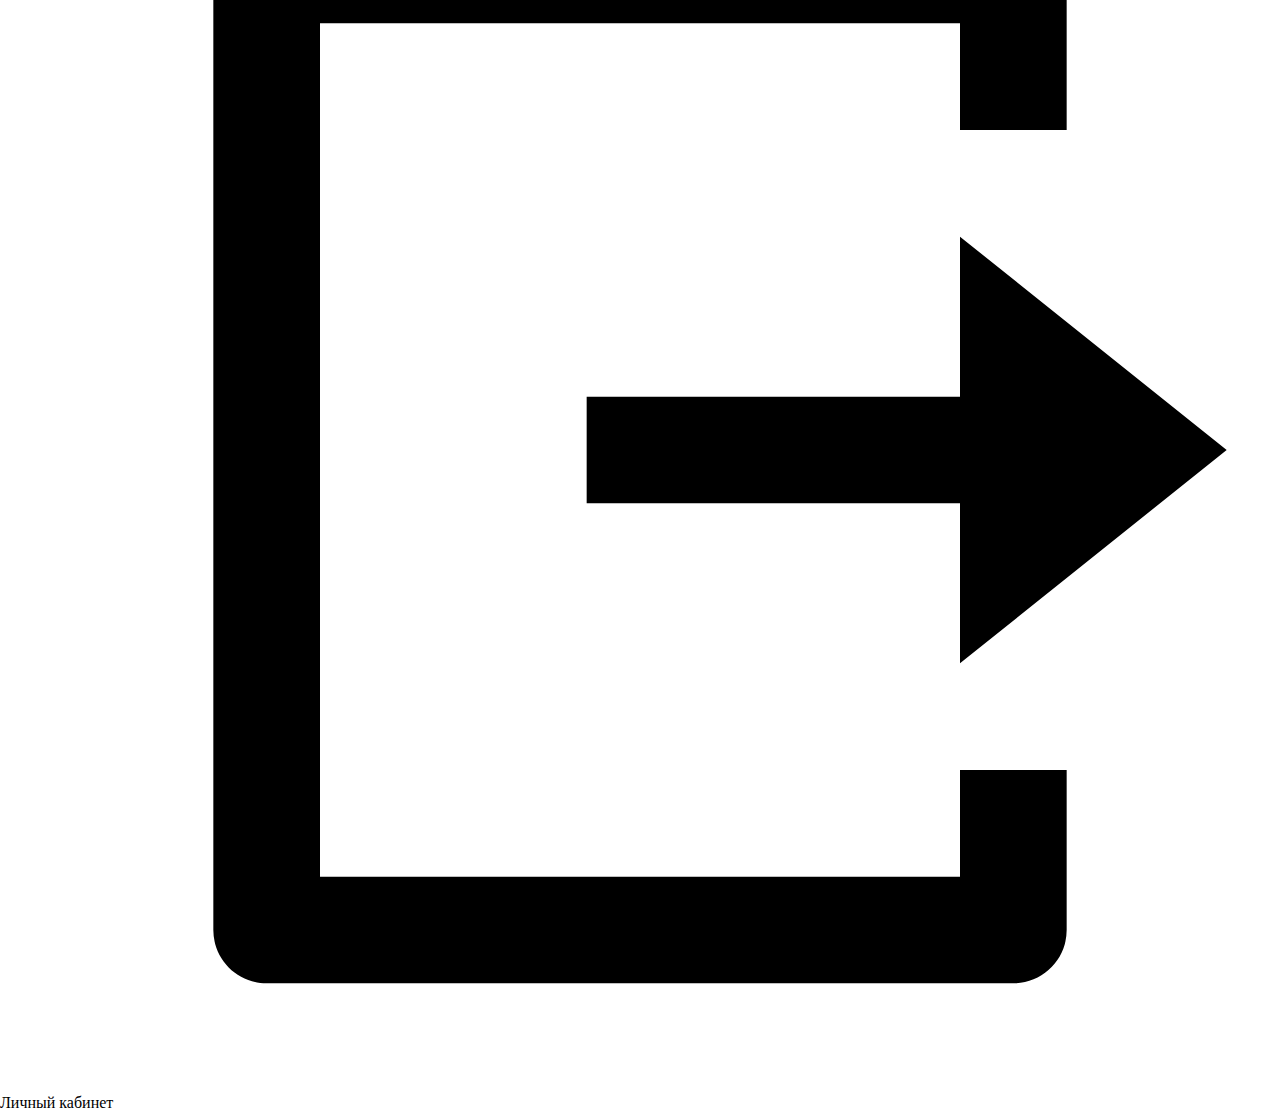
<file: menu.html>
<!DOCTYPE html>
<html lang="en">
<head>
    <meta charset="UTF-8">
    <meta name="viewport" content="width=device-width, initial-scale=1.0">
    <title>Menu</title>
    <link rel="stylesheet" href="./css/fonts.css">
    <link rel="stylesheet" href="./css/style.css">
</head>
<body>
    <div class="menu">
        <div class="menu_wrapper">
            <a href="./index.html"><svg class="menu_svg" xmlns="http://www.w3.org/2000/svg" viewBox="0 0 24 24" fill="currentColor"><path d="M10.5859 12L2.79297 4.20706L4.20718 2.79285L12.0001 10.5857L19.793 2.79285L21.2072 4.20706L13.4143 12L21.2072 19.7928L19.793 21.2071L12.0001 13.4142L4.20718 21.2071L2.79297 19.7928L10.5859 12Z"></path></svg></a>
            <p class="menu_text">Главная</p>
        <p class="menu_text">Дизельное топливо</p>
        <p class="menu_text">Мини-АЗС</p>
        <p class="menu_text">Печное топливо</p>
        <p class="menu_text">Судовое топливо</p>
        <p class="menu_text">Блог</p>
        <p class="menu_text">Контакты</p>
        <p class="menu_text">
        <span>
            <svg xmlns="http://www.w3.org/2000/svg" viewBox="0 0 24 24" fill="currentColor"><path d="M5 22C4.44772 22 4 21.5523 4 21V3C4 2.44772 4.44772 2 5 2H19C19.5523 2 20 2.44772 20 3V6H18V4H6V20H18V18H20V21C20 21.5523 19.5523 22 19 22H5ZM18 16V13H11V11H18V8L23 12L18 16Z"></path></svg>
        </span>Личный кабинет</p>
        </div>
    </div>

</body>
</html>
</file>
<file: css/style.css>
* {
  padding: 0;
  margin: 0;
  box-sizing: border-box;
}

a {
  text-decoration: none;
}

li {
  list-style: none;
}

.navbar {
  width: 100%;
  height: 1142px;
  display: flex;
  justify-content: space-between;
  align-items: center;
  flex-direction: column;
  background-image: url(../img/intro-bg-img.png);
  background-size: cover;
  background-repeat: no-repeat;
  background-attachment: fixed;
  box-shadow: 0px 97px 61px -15px rgba(0, 0, 0, 0.95) inset;
  padding: 20px 0px;
}
.navbar .header {
  width: 1200px;
  height: 80px;
  display: flex;
  justify-content: space-between;
  align-items: center;
  z-index: 3;
}
.navbar .header_img {
  width: 100px;
  height: 80px;
}
.navbar .header_title {
  width: 1066px;
  height: 80px;
  display: flex;
  align-items: center;
  justify-content: space-between;
  flex-direction: column;
}
.navbar .header_title_stick {
  width: 100%;
  height: 0px;
  border: 1px dashed #979797;
}
.navbar .header_title_list {
  width: 100%;
  height: 25px;
  display: flex;
  align-items: center;
  justify-content: space-between;
}
.navbar .header_title_list_text {
  font-family: "Inter";
  font-style: normal;
  font-weight: 700;
  font-size: 15px;
  line-height: 18px;
  color: #ffffff;
  text-align: center;
  display: flex;
  align-items: center;
  transition: all 0.3s linear;
}
.navbar .header_title_list_text:hover {
  color: #ffc700;
  transition: all 0.5s linear;
  transform: scale(1.1);
}
.navbar .header_title_list_get-out {
  width: 21px;
  height: 21px;
  fill: #ffffff;
  transition: all 0.3s linear;
}
.navbar .header_title_list_get-out:hover {
  fill: #ffc700;
  transition: all 0.5s linear;
}
.navbar .header_title_info {
  width: 100%;
  height: 25px;
  display: flex;
  align-items: center;
  justify-content: space-between;
}
.navbar .header_title_info_working-time {
  width: 169px;
  height: 22px;
  display: flex;
  align-items: center;
  justify-content: space-between;
}
.navbar .header_title_info_working-time_icon {
  width: 19px;
  height: 19px;
  fill: rgba(226, 226, 226, 0.6039215686);
}
.navbar .header_title_info_working-time_icon:hover {
  fill: #fdde6e;
  transition: all 0.4s linear;
  transform: scale(1.1);
}
.navbar .header_title_info_working-time_text {
  font-family: "Inter";
  font-style: normal;
  font-weight: 400;
  font-size: 15px;
  line-height: 18px;
  color: rgba(226, 226, 226, 0.6039215686);
  text-align: center;
}
.navbar .header_title_info_working-time_text:hover {
  color: rgba(179, 252, 157, 0.7254901961);
  transition: all 0.7s linear;
  transform: scale(1.1);
}
.navbar .header_title_info_email {
  width: 149px;
  height: 22px;
  display: flex;
  align-items: center;
  justify-content: space-between;
}
.navbar .header_title_info_email_icon {
  width: 19px;
  height: 19px;
  fill: rgba(226, 226, 226, 0.6039215686);
}
.navbar .header_title_info_email_icon:hover {
  fill: #fdde6e;
  transition: all 0.4s linear;
  transform: scale(1.1);
}
.navbar .header_title_info_email_text {
  font-family: "Inter";
  font-style: normal;
  font-weight: 400;
  font-size: 15px;
  line-height: 18px;
  color: rgba(226, 226, 226, 0.6039215686);
  text-align: center;
}
.navbar .header_title_info_email_text:hover {
  color: rgba(179, 252, 157, 0.7254901961);
  transition: all 0.7s linear;
  transform: scale(1.1);
}
.navbar .header_title_info_phone {
  width: 149px;
  height: 22px;
  display: flex;
  align-items: center;
  justify-content: space-between;
}
.navbar .header_title_info_phone_icon {
  width: 19px;
  height: 19px;
  fill: rgba(226, 226, 226, 0.6039215686);
}
.navbar .header_title_info_phone_icon:hover {
  fill: #fdde6e;
  transition: all 0.4s linear;
  transform: scale(1.1);
}
.navbar .header_title_info_phone_text {
  font-family: "Inter";
  font-style: normal;
  font-weight: 400;
  font-size: 15px;
  line-height: 18px;
  color: rgba(226, 226, 226, 0.6039215686);
  text-align: center;
}
.navbar .header_title_info_phone_text:hover {
  color: rgba(179, 252, 157, 0.7254901961);
  transition: all 0.7s linear;
}
.navbar .header_title_burger {
  width: 50px;
  height: 25px;
  display: none;
  flex-direction: column;
  align-items: start;
  justify-content: space-between;
}
.navbar .header_title_burger:hover .header_title_burger_line {
  background-color: #000000;
  transition: all 0.4s linear;
  transform: scale(1.1);
}
.navbar .header_title_burger .header_title_burger_line {
  transition: all 0.6s linear;
}
.navbar .header_title_burger_line {
  width: 40px;
  height: 5px;
  background-color: #000000;
  border-radius: 3px;
}
.navbar .intro {
  width: 1114px;
  height: 423px;
  display: flex;
  flex-direction: column;
  align-items: center;
  justify-content: space-evenly;
  position: relative;
}
.navbar .intro_text {
  width: 1006px;
  font-family: "Inter";
  font-style: normal;
  font-weight: 700;
  font-size: 64px;
  line-height: 77px;
  text-align: center;
  color: #dba833;
  text-align: center;
  z-index: 2;
}
.navbar .intro_text span {
  color: #ffffff;
}
.navbar .intro_subtext {
  font-family: "Inter";
  font-style: normal;
  font-weight: 400;
  font-size: 24px;
  line-height: 29px;
  text-align: center;
  color: #cecece;
  z-index: 2;
}
.navbar .intro_div {
  width: 288px;
  height: 54px;
  background-color: #ffc700;
  display: flex;
  align-items: center;
  justify-content: center;
  border-radius: 7px;
  z-index: 2;
  transition: all 0.4s linear;
}
.navbar .intro_div_text {
  font-family: "Inter";
  font-style: normal;
  font-weight: 700;
  font-size: 20px;
  line-height: 24px;
  text-align: center;
  color: #ffffff;
  transition: all 0.4s linear;
}
.navbar .intro_div:hover {
  transform: scale(1.1);
  border: 1px solid #ffc700;
  transition: all 1s linear;
}
.navbar .intro_div:hover .intro_div_text {
  color: #000000;
  transform: scale(1.1);
  transition: all 1s linear;
}
.navbar .intro_img {
  position: absolute;
  z-index: 0;
}
.navbar .intro_bg {
  width: 100%;
  position: absolute;
  z-index: 1;
}
.navbar .stick {
  width: 100%;
  height: 0px;
  border: 1px dashed #979797;
}
.navbar_text {
  font-family: "Inter";
  font-style: normal;
  font-weight: 700;
  font-size: 48px;
  line-height: 58px;
  text-align: center;
  color: #ffffff;
}

@media (max-width: 500px) {
  .navbar_title_burger:hover .mobile_bar {
    display: flex;
  }
  .navbar {
    background-position-x: center, right;
    width: 100%;
    height: 681px;
  }
  .navbar .header {
    width: 90%;
  }
  .navbar .header_title {
    width: 70%;
    flex-direction: row;
  }
  .navbar .header_title_list {
    display: none;
  }
  .navbar .header_title_info {
    width: 166px;
    height: 80px;
    display: flex;
    flex-direction: column;
    align-items: start;
  }
  .navbar .header_title_burger {
    display: flex;
  }
  .navbar .header_title_stick {
    display: none;
  }
  .navbar .intro {
    width: 90%;
    height: 385px;
  }
  .navbar .intro_text {
    width: 100%;
    font-family: "Inter";
    font-style: normal;
    font-weight: 700;
    font-size: 36px;
    line-height: 44px;
    text-align: center;
    color: #dba833;
  }
  .navbar .intro_subtext {
    font-size: 20px;
    line-height: 24px;
  }
  .navbar .intro_img {
    display: none;
  }
  .navbar .intro_div {
    width: 230px;
    height: 50px;
  }
  .navbar .intro_div_text {
    font-size: 20px;
    line-height: 24px;
  }
}
.disel {
  width: 100%;
  height: 800px;
  display: flex;
  align-items: center;
}
.disel .left {
  width: 50%;
  height: 100%;
  background-image: url(../img/Disel-bg-img1.png);
  background-size: cover;
  background-repeat: no-repeat;
  display: flex;
  align-items: end;
  justify-content: end;
}
.disel .left_box {
  width: 530px;
  height: 400px;
  display: flex;
  align-items: center;
  justify-content: center;
  background: rgba(44, 44, 44, 0.8);
  -webkit-backdrop-filter: blur(2.5px);
          backdrop-filter: blur(2.5px);
  border-radius: 30px;
}
.disel .left_box_info {
  width: 360px;
  height: 206px;
  display: flex;
  flex-direction: column;
  align-items: start;
  justify-content: space-between;
}
.disel .left_box_info_text {
  font-style: normal;
  font-weight: 600;
  font-size: 32px;
  line-height: 39px;
  color: #FFFFFF;
}
.disel .left_box_info_subtext {
  width: 100%;
  font-style: normal;
  font-weight: 400;
  font-size: 20px;
  line-height: 24px;
  color: #CECECE;
}
.disel .left_box_info_div {
  width: 100%;
  height: 50px;
  display: flex;
  align-items: center;
  justify-content: center;
  border-radius: 10px;
  background-color: #ffd000;
  transition: all 0.5s linear;
}
.disel .left_box_info_div_text {
  font-style: normal;
  font-weight: 700;
  font-size: 20px;
  line-height: 24px;
  text-align: center;
  color: #ffffff;
  transition: all 0.5s linear;
}
.disel .left_box_info_div:hover {
  transform: scale(1.1);
  border: 2px solid #ff9900;
  transition: all 0.7s linear;
}
.disel .left_box_info_div:hover .left_box_info_div_text {
  transform: scale(1.1);
  color: #ff9900;
  transition: all 0.7s linear;
}
.disel .right {
  width: 50%;
  height: 100%;
  background-image: url(../img/Disel-bg-img2.png);
  background-size: cover;
  background-repeat: no-repeat;
  display: flex;
  align-items: start;
  justify-content: start;
}
.disel .right_box {
  width: 530px;
  height: 400px;
  display: flex;
  align-items: center;
  justify-content: center;
  border-radius: 30px;
  background: rgba(44, 44, 44, 0.8);
  -webkit-backdrop-filter: blur(2.5px);
          backdrop-filter: blur(2.5px);
}
.disel .right_box_info {
  width: 360px;
  height: 206px;
  display: flex;
  flex-direction: column;
  align-items: start;
  justify-content: space-between;
}
.disel .right_box_info_text {
  font-style: normal;
  font-weight: 600;
  font-size: 32px;
  line-height: 39px;
  color: #FFFFFF;
}
.disel .right_box_info_subtext {
  width: 100%;
  font-style: normal;
  font-weight: 400;
  font-size: 20px;
  line-height: 24px;
  color: #CECECE;
}
.disel .right_box_info_div {
  width: 100%;
  height: 50px;
  display: flex;
  align-items: center;
  justify-content: center;
  border-radius: 10px;
  background-color: #ffd000;
  transition: all 0.5s linear;
}
.disel .right_box_info_div_text {
  font-style: normal;
  font-weight: 700;
  font-size: 20px;
  line-height: 24px;
  text-align: center;
  color: #ffffff;
  transition: all 0.5s linear;
}
.disel .right_box_info_div:hover {
  transform: scale(1.1);
  border: 2px solid #ff9900;
  transition: all 0.7s linear;
}
.disel .right_box_info_div:hover .right_box_info_div_text {
  transform: scale(1.1);
  color: #ff9900;
  transition: all 0.7s linear;
}

@media (max-width: 500px) {
  .disel {
    width: 100%;
    height: 678px;
    display: flex;
    flex-direction: column;
    align-items: center;
    justify-content: center;
  }
  .disel .left {
    width: 100%;
    height: 50%;
    display: flex;
    align-items: center;
    justify-content: center;
  }
  .disel .left_box {
    width: 300px;
    height: 239px;
  }
  .disel .left_box_info {
    width: 236px;
    height: 179px;
    justify-content: space-around;
  }
  .disel .left_box_info_text {
    font-size: 24px;
    line-height: 29px;
  }
  .disel .left_box_info_subtext {
    font-size: 16px;
    line-height: 19px;
  }
  .disel .left_box_info_div {
    height: 40px;
  }
  .disel .left_box_info_div_text {
    font-size: 16px;
    line-height: 19px;
  }
  .disel .right {
    width: 100%;
    height: 50%;
    display: flex;
    align-items: center;
    justify-content: center;
  }
  .disel .right_box {
    width: 300px;
    height: 239px;
  }
  .disel .right_box_info {
    width: 236px;
    height: 179px;
    justify-content: space-around;
  }
  .disel .right_box_info_text {
    font-size: 24px;
    line-height: 29px;
  }
  .disel .right_box_info_subtext {
    font-size: 16px;
    line-height: 19px;
  }
  .disel .right_box_info_div {
    height: 40px;
  }
  .disel .right_box_info_div_text {
    font-size: 16px;
    line-height: 19px;
  }
}
.oil {
  width: 100%;
  height: 400px;
  display: flex;
  align-items: center;
  justify-content: center;
  background-image: url(../img/oil-bg.png);
  background-repeat: no-repeat;
  background-size: cover;
}
.oil_box {
  width: 530px;
  height: 400px;
  display: flex;
  align-items: center;
  justify-content: center;
  background: rgba(44, 44, 44, 0.767);
  -webkit-backdrop-filter: blur(2.5px);
          backdrop-filter: blur(2.5px);
  border-radius: 10px;
}
.oil_box_info {
  width: 360px;
  height: 278px;
  display: flex;
  flex-direction: column;
  align-items: start;
  justify-content: space-between;
}
.oil_box_info_text {
  font-family: "Inter";
  font-style: normal;
  font-weight: 600;
  font-size: 32px;
  line-height: 39px;
  color: #FFFFFF;
}
.oil_box_info_subtext {
  width: 100%;
  font-family: "Inter";
  font-style: normal;
  font-weight: 400;
  font-size: 16px;
  line-height: 24px;
  color: #CECECE;
}
.oil_box_info_div {
  width: 100%;
  height: 50px;
  display: flex;
  align-items: center;
  justify-content: center;
  background: #ff9900;
  border-radius: 6px;
  transition: all 0.5s linear;
}
.oil_box_info_div_text {
  font-family: "Inter";
  font-style: normal;
  font-weight: 600;
  font-size: 16px;
  line-height: 19px;
  color: #FFFFFF;
  transition: all 0.5s linear;
}
.oil_box_info_div:hover {
  transform: scale(1.1);
  border: 2px solid #ff9900;
  transition: all 0.7s linear;
}
.oil_box_info_div:hover .oil_box_info_div_text {
  transform: scale(1.1);
  color: #ff9900;
  transition: all 0.7s linear;
}

@media (max-width: 500px) {
  .oil {
    width: 100%;
    height: 400px;
    display: flex;
    align-items: center;
    justify-content: center;
    background-image: url(../img/oil-bg.png);
    background-repeat: no-repeat;
    background-size: cover;
  }
  .oil_box {
    width: 300px;
    height: 349px;
    display: flex;
    align-items: center;
    justify-content: center;
    background: rgba(44, 44, 44, 0.767);
    -webkit-backdrop-filter: blur(2.5px);
            backdrop-filter: blur(2.5px);
    border-radius: 10px;
  }
  .oil_box_info {
    width: 250px;
    height: 349px;
    justify-content: space-around;
  }
  .oil_box_info_text {
    font-size: 24px;
    line-height: 29px;
  }
  .oil_box_info_subtext {
    font-size: 16px;
    line-height: 19px;
  }
  .oil_box_info_div {
    height: 40px;
  }
}
.azs {
  width: 100%;
  height: 700px;
  display: flex;
  align-items: center;
  justify-content: space-evenly;
}
.azs_stick {
  width: 0px;
  height: 400px;
  border: 3px dashed #BFBFBF;
}
.azs_box {
  width: 1200px;
  height: 591px;
  display: flex;
  flex-direction: column;
  align-items: center;
  justify-content: space-around;
  border: 2px dashed #2D2D2D;
  border-radius: 10px;
}
.azs_box_text {
  font-family: "Rubik";
  font-style: normal;
  font-weight: 700;
  font-size: 48px;
  line-height: 57px;
  text-align: center;
  color: #000000;
}
.azs_box_text span {
  color: #ffd900;
}
.azs_box_subtext {
  width: 845px;
  font-family: "Inter";
  font-style: normal;
  font-weight: 400;
  font-size: 22px;
  line-height: 29px;
  text-align: center;
  color: #5B5B5B;
}
.azs_box_wrapper {
  width: 90%;
  height: 316px;
  display: flex;
  align-items: center;
  justify-content: space-between;
}
.azs_box_contener {
  width: 350px;
  height: 316px;
  display: flex;
  flex-direction: column;
  align-items: center;
  justify-content: space-between;
}
.azs_box_contener img {
  width: 330px;
  height: 200px;
}
.azs_box_contener_text {
  font-family: "Inter";
  font-style: normal;
  font-weight: 600;
  font-size: 24px;
  line-height: 29px;
  text-align: center;
  color: #000000;
}
.azs_box_contener_text span {
  color: #ffd000;
}
.azs_box_contener_subtext {
  width: 262px;
  font-family: "Inter";
  font-style: normal;
  font-weight: 400;
  font-size: 16px;
  line-height: 19px;
  text-align: center;
  color: #5B5B5B;
}
.azs_box_btn {
  width: 444px;
  height: 50px;
  background-color: inherit;
  border: 2px solid #ffd900;
  border-radius: 6px;
  display: flex;
  align-items: center;
  justify-content: center;
  transition: all 0.5s linear;
}
.azs_box_btn_text {
  font-family: "Inter";
  font-style: normal;
  font-weight: 700;
  font-size: 20px;
  line-height: 24px;
  text-align: center;
  color: #DBA833;
  transition: all 0.5s linear;
}
.azs_box_btn:hover {
  background: #000000;
  transform: scale(1.1);
  border: none;
  transition: all 0.7s linear;
}
.azs_box_btn:hover .azs_box_btn_text {
  color: aliceblue;
  transform: scale(1.1);
  transition: all 0.7s linear;
}

@media (max-width: 500px) {
  .azs {
    width: 90%;
    height: 1245px;
    display: flex;
    align-items: center;
    justify-content: center;
    margin: 50px auto;
  }
  .azs_stick {
    display: none;
  }
  .azs_box {
    width: 100%;
    height: 100%;
    justify-content: space-between;
    padding: 20px 0px;
  }
  .azs_box_text {
    width: 299px;
    font-family: "Rubik";
    font-style: normal;
    font-weight: 700;
    font-size: 32px;
    line-height: 38px;
    text-align: center;
    color: #000000;
  }
  .azs_box_subtext {
    width: 292px;
    font-family: "Inter";
    font-style: normal;
    font-weight: 400;
    font-size: 20px;
    line-height: 24px;
    text-align: center;
    color: #5B5B5B;
  }
  .azs_box_wrapper {
    width: 100%;
    height: auto;
    flex-direction: column;
    gap: 20px;
  }
  .azs_box_contener {
    width: 80%;
    height: 280px;
  }
  .azs_box_contener img {
    width: 100%;
  }
  .azs_box_btn {
    width: 80%;
  }
}
.fuel {
  width: 1200px;
  height: 208px;
  margin: 50px auto;
  display: flex;
  flex-direction: column;
  align-items: center;
  justify-content: space-between;
}
.fuel_text {
  font-family: "Rubik";
  font-style: normal;
  font-weight: 700;
  font-size: 48px;
  line-height: 57px;
  text-align: center;
  color: #DBA833;
}
.fuel_text span {
  color: #000000;
}
.fuel_subtext {
  font-family: "Inter";
  font-style: normal;
  font-weight: 400;
  font-size: 24px;
  line-height: 29px;
  text-align: center;
  color: #5B5B5B;
}
.fuel_reklam {
  width: 100%;
  height: 76px;
  display: flex;
  align-items: center;
  justify-content: space-between;
}
.fuel_reklam_img1 {
  width: 247px;
  height: 76px;
}
.fuel_reklam_img2 {
  width: 122px;
  height: 73px;
}
.fuel_reklam_img3 {
  width: 146px;
  height: 75px;
}
.fuel_reklam_img4 {
  width: 214px;
  height: 67px;
}
.fuel_reklam_img5 {
  width: 298px;
  height: 87px;
}

@media (max-width: 500px) {
  .fuel {
    width: 90%;
  }
  .fuel_text {
    width: 339px;
    font-family: "Rubik";
    font-style: normal;
    font-weight: 700;
    font-size: 27px;
    line-height: 32px;
    text-align: center;
    color: #DBA833;
  }
  .fuel_reklam {
    overflow: auto;
  }
}
.supplies {
  width: 1200px;
  height: 617px;
  margin: 50px auto;
  display: flex;
  flex-direction: column;
  align-items: center;
  justify-content: space-between;
  gap: 10px;
}
.supplies_text {
  font-family: "Rubik";
  font-style: normal;
  font-weight: 700;
  font-size: 48px;
  line-height: 57px;
  text-align: center;
  color: #000000;
}
.supplies_text span {
  color: #ffc400;
}
.supplies div {
  border: 4px dashed #ffc400;
  border-radius: 20px;
  outline: none;
}

@media (max-width: 500px) {
  .supplies {
    width: 90%;
    height: 300px;
    margin: 50px auto;
  }
  .supplies_text {
    font-family: "Rubik";
    font-style: normal;
    font-weight: 700;
    font-size: 27px;
    line-height: 32px;
    text-align: center;
    color: #000000;
  }
  .supplies_text span {
    color: #ffc400;
  }
  .supplies div {
    width: 100%;
    height: 226px;
  }
}
.clients {
  width: 1200px;
  height: 180px;
  margin: auto;
  display: flex;
  flex-direction: column;
  align-items: center;
  justify-content: space-between;
}
.clients_text {
  font-family: "Rubik";
  font-style: normal;
  font-weight: 700;
  font-size: 48px;
  line-height: 57px;
  text-align: center;
  color: #DBA833;
}
.clients_subtext {
  font-family: "";
  font-style: normal;
  font-weight: 400;
  font-size: 24px;
  line-height: 29px;
  text-align: center;
  color: #5B5B5B;
}
.clients_box {
  width: 1200px;
  height: 69px;
  display: flex;
  align-items: center;
  justify-content: space-between;
}
.clients_box_img1 {
  width: 148px;
  height: 48px;
}
.clients_box_img2 {
  width: 81px;
  height: 53px;
}
.clients_box_img3 {
  width: 220px;
  height: 36px;
}
.clients_box_img4 {
  width: 119px;
  height: 69px;
}
.clients_box_img5 {
  width: 121px;
  height: 44px;
}
.clients_box_img6 {
  width: 293px;
  height: 56px;
}

@media (max-width: 500px) {
  .clients {
    width: 90%;
    height: 155px;
  }
  .clients_text {
    font-family: "Rubik";
    font-style: normal;
    font-weight: 700;
    font-size: 27px;
    line-height: 32px;
    text-align: center;
    color: #DBA833;
  }
  .clients_subtext {
    font-family: "";
    font-style: normal;
    font-weight: 400;
    font-size: 16px;
    line-height: 19px;
    text-align: center;
    color: #5B5B5B;
  }
  .clients_box {
    width: 90%;
    height: 69px;
    display: flex;
    align-items: center;
    justify-content: space-between;
    overflow: auto;
  }
  .clients_box_img1 {
    width: 148px;
    height: 48px;
  }
  .clients_box_img1 {
    width: 81px;
    height: 53px;
  }
  .clients_box_img1 {
    width: 220px;
    height: 36px;
  }
  .clients_box_img1 {
    width: 119px;
    height: 69px;
  }
  .clients_box_img1 {
    width: 121px;
    height: 44px;
  }
  .clients_box_img1 {
    width: 293px;
    height: 56px;
  }
}
.reviews {
  width: 1200px;
  height: 1301px;
  margin: 70px auto;
  display: flex;
  flex-direction: column;
  align-items: center;
  justify-content: space-around;
  border: 3px dashed rgb(255, 174, 0);
  border-radius: 80px;
}
.reviews_title {
  font-family: "Rubik";
  font-style: normal;
  font-weight: 700;
  font-size: 48px;
  line-height: 57px;
  text-align: center;
  color: #000000;
}
.reviews_box {
  display: flex;
  flex-direction: column;
  align-items: center;
  gap: 20px;
}
.reviews_contener {
  width: 990px;
  height: 360px;
  display: flex;
  align-items: center;
  justify-content: space-between;
  border: 1px dashed rgb(51, 51, 51);
  border-radius: 20px;
}
.reviews_contener_text {
  width: 200px;
  height: 44px;
  font-family: "Inter";
  font-style: normal;
  font-weight: 500;
  font-size: 16px;
  line-height: 22px;
  text-align: center;
  color: #B6B6B6;
  transform: rotate(-90deg);
}
.reviews_contener div:nth-child(1) {
  width: 350px;
  display: flex;
  align-items: center;
  justify-content: space-between;
}
.reviews_contener_img {
  width: 212px;
  height: 300px;
}
.reviews_contener_info {
  width: 600px;
  height: 197px;
  display: flex;
  flex-direction: column;
  justify-content: space-between;
}
.reviews_contener_info_text {
  font-family: "Rubik";
  font-style: normal;
  font-weight: 600;
  font-size: 32px;
  line-height: 38px;
  color: #DBA833;
}
.reviews_contener_info_subtext {
  width: 100%;
  font-family: "Inter";
  font-style: normal;
  font-weight: 500;
  font-size: 14px;
  line-height: 29px;
  color: #5B5B5B;
}

@media (max-width: 500px) {
  .reviews {
    width: 90%;
    height: 360px;
    margin: 50px auto;
    display: flex;
    flex-direction: column;
    align-items: center;
    justify-content: space-around;
    border: 3px dashed rgb(255, 174, 0);
    border-radius: 80px;
  }
  .reviews_title {
    font-family: "Rubik";
    font-style: normal;
    font-weight: 700;
    font-size: 27px;
    line-height: 32px;
    text-align: center;
    color: #000000;
  }
  .reviews_box {
    width: 320px;
    overflow: auto;
    display: flex;
    flex-direction: row;
  }
  .reviews_contener {
    width: 320px;
    height: 256px;
    display: flex;
    align-items: center;
    justify-content: space-between;
    border: 1px dashed rgb(51, 51, 51);
    border-radius: 20px;
  }
  .reviews_contener div:nth-child(1) {
    display: none;
  }
  .reviews_contener_info {
    width: 320px;
    display: flex;
    flex-direction: column;
    justify-content: space-between;
  }
  .reviews_contener_info_text {
    font-family: "Rubik";
    font-style: normal;
    font-weight: 600;
    font-size: 20px;
    line-height: 24px;
    text-align: center;
    color: #DBA833;
  }
  .reviews_contener_info_subtext {
    width: 100%;
    font-family: "Inter";
    font-style: normal;
    font-weight: 500;
    font-size: 14px;
    line-height: 17px;
    text-align: center;
    color: #5B5B5B;
  }
}
.market {
  width: 1050px;
  height: 580px;
  margin: auto;
  display: flex;
  flex-direction: column;
  align-items: center;
  justify-content: space-between;
}
.market_title {
  font-family: "Rubik";
  font-style: normal;
  font-weight: 700;
  font-size: 48px;
  line-height: 57px;
  text-align: center;
  color: #DBA833;
}
.market_title span {
  color: black;
}
.market_box {
  width: 100%;
  height: 430px;
  display: flex;
  align-items: center;
  justify-content: space-between;
}
.market_box_contener {
  width: 310px;
  height: 430px;
  display: flex;
  flex-direction: column;
  align-items: center;
  justify-content: space-between;
  border-radius: 10px;
  border: 1px solid black;
  padding: 0px 0px 20px 0px;
}
.market_box_contener_img {
  width: 310px;
  height: 190px;
  display: flex;
  align-items: center;
  justify-content: center;
  border: 1px solid black;
  border-radius: 10px 10px 0px 0px;
}
.market_box_contener_img1 {
  width: 185px;
  height: 156px;
}
.market_box_contener_title {
  width: 270px;
  font-family: "Rubik";
  font-style: normal;
  font-weight: 600;
  font-size: 20px;
  line-height: 24px;
  color: #000000;
}
.market_box_contener_subtext {
  width: 270px;
  font-family: "Inter";
  font-style: normal;
  font-weight: 400;
  font-size: 16px;
  line-height: 19px;
  color: #000000;
}
.market_box_contener_btn {
  width: 270px;
  height: 40px;
  background: inherit;
  border-radius: 10px;
  border: 1px solid #DBA833;
  display: flex;
  align-items: center;
  justify-content: center;
  transition: all 0.5s linear;
}
.market_box_contener_btn_text {
  font-family: "Inter";
  font-style: normal;
  font-weight: 600;
  font-size: 16px;
  line-height: 19px;
  color: #DBA833;
  transition: all 0.5s linear;
}
.market_box_contener_btn:hover {
  transform: scale(1.1);
  background-color: #000000;
  border: none;
  transition: all 0.5s linear;
}
.market_box_contener_btn:hover .market_box_contener_btn_text {
  transform: scale(1.1);
  color: aliceblue;
  transition: all 0.5s linear;
}
.market_btn {
  width: 350px;
  height: 50px;
  background-color: inherit;
  border: 2px solid #ffd900;
  border-radius: 6px;
  display: flex;
  align-items: center;
  justify-content: center;
  transition: all 0.5s linear;
}
.market_btn_text {
  font-family: "Inter";
  font-style: normal;
  font-weight: 700;
  font-size: 20px;
  line-height: 24px;
  text-align: center;
  color: #DBA833;
  transition: all 0.5s linear;
}
.market_btn:hover {
  transform: scale(1.1);
  background-color: #000000;
  border: none;
  transition: all 0.5s linear;
}
.market_btn:hover .market_btn_text {
  transform: scale(1.1);
  color: aliceblue;
  transition: all 0.5s linear;
}

@media (max-width: 500px) {
  .market {
    width: 90%;
    height: 100%;
    gap: 20px;
  }
  .market_title {
    width: 60%;
    font-family: "Rubik";
    font-style: normal;
    font-weight: 700;
    font-size: 27px;
    line-height: 32px;
    text-align: center;
    color: #DBA833;
  }
  .market_title span {
    color: black;
  }
  .market_box {
    width: 100%;
    height: 100%;
    display: flex;
    flex-direction: column;
    align-items: center;
    justify-content: space-between;
  }
  .market_box_contener {
    width: 310px;
    height: 430px;
    display: flex;
    flex-direction: column;
    align-items: center;
    justify-content: space-between;
    border-radius: 10px;
    border: 1px solid black;
    padding: 0px 0px 20px 0px;
  }
  .market_box_contener:nth-child(2) {
    display: none;
  }
  .market_box_contener:nth-child(3) {
    display: none;
  }
  .market_box_contener_img {
    width: 310px;
    height: 190px;
    display: flex;
    align-items: center;
    justify-content: center;
    border: 1px solid black;
    border-radius: 10px 10px 0px 0px;
  }
  .market_box_contener_img1 {
    width: 185px;
    height: 156px;
  }
  .market_box_contener_title {
    width: 270px;
    font-family: "Rubik";
    font-style: normal;
    font-weight: 600;
    font-size: 20px;
    line-height: 24px;
    color: #000000;
  }
  .market_box_contener_subtext {
    width: 270px;
    font-family: "Inter";
    font-style: normal;
    font-weight: 400;
    font-size: 16px;
    line-height: 19px;
    color: #000000;
  }
  .market_box_contener_btn {
    width: 270px;
    height: 40px;
    background: inherit;
    border-radius: 10px;
    border: 1px solid #DBA833;
    display: flex;
    align-items: center;
    justify-content: center;
    transition: all 0.5s linear;
  }
  .market_box_contener_btn_text {
    font-family: "Inter";
    font-style: normal;
    font-weight: 600;
    font-size: 16px;
    line-height: 19px;
    color: #DBA833;
    transition: all 0.5s linear;
  }
  .market_box_contener_btn:hover {
    transform: scale(1.1);
    background-color: #DBA833;
    border: none;
    transition: all 0.5s linear;
  }
  .market_box_contener_btn:hover .market_box_contener_btn_text {
    transform: scale(1.1);
    color: aliceblue;
    transition: all 0.5s linear;
  }
  .market_btn {
    width: 310px;
    height: 50px;
    background-color: inherit;
    border: 2px solid #ffd900;
    border-radius: 6px;
    display: flex;
    align-items: center;
    justify-content: center;
    transition: all 0.5s linear;
  }
  .market_btn_text {
    font-family: "Inter";
    font-style: normal;
    font-weight: 700;
    font-size: 20px;
    line-height: 24px;
    text-align: center;
    color: #DBA833;
    transition: all 0.5s linear;
  }
  .market_btn:hover {
    transform: scale(1.1);
    background-color: #DBA833;
    border: none;
    transition: all 0.5s linear;
  }
  .market_btn:hover .market_btn_text {
    transform: scale(1.1);
    color: aliceblue;
    transition: all 0.5s linear;
  }
}
.contacts_wrapper {
  width: 100%;
  height: 400px;
  display: flex;
  justify-content: center;
  align-items: center;
  background-image: url(../img/contacts-bg-img.png);
  background-size: cover;
  background-repeat: no-repeat;
  margin-top: 70px;
  z-index: 3;
}

.contacts {
  width: 1200px;
  height: 166px;
  display: flex;
  flex-direction: column;
  justify-content: space-between;
  align-items: start;
  position: relative;
  z-index: 3;
}
.contacts_text {
  font-family: "Rubik";
  font-style: normal;
  font-weight: 700;
  font-size: 48px;
  line-height: 57px;
  color: #ffffff;
}
.contacts_text span {
  color: rgb(255, 166, 0);
}
.contacts_box {
  width: 100%;
  height: 44px;
  display: flex;
  align-items: center;
  justify-content: space-between;
  z-index: 3;
}
.contacts_box_input {
  width: 400px;
  height: 44px;
  background: rgba(30, 30, 30, 0.7);
  border: none;
  -webkit-backdrop-filter: blur(2px);
          backdrop-filter: blur(2px);
  border-radius: 5px;
  z-index: 3;
  font-style: normal;
  font-weight: 500;
  font-size: 20px;
  line-height: 24px;
  color: #FFFFFF;
  padding: 0px 10px;
  z-index: 3;
}
.contacts_box_input:focus {
  outline: none;
}
.contacts_box_btn {
  width: 370px;
  height: 44px;
  background: #FFFFFF;
  border: 2px solid #DBA833;
  -webkit-backdrop-filter: blur(2px);
          backdrop-filter: blur(2px);
  border-radius: 5px;
  z-index: 3;
  font-style: normal;
  font-weight: 700;
  font-size: 20px;
  line-height: 24px;
  color: #DBA833;
  z-index: 3;
}
.contacts_end {
  width: 1200px;
  height: 19px;
  display: flex;
  align-items: end;
  justify-content: end;
}
.contacts_end_text {
  width: 359px;
  font-style: normal;
  font-weight: 700;
  font-size: 16px;
  line-height: 19px;
  color: #FFFFFF;
}
.contacts_shadow {
  width: 100%;
  height: 100%;
  position: absolute;
  z-index: 1;
}

@media (max-width: 500px) {
  .contacts {
    width: 90%;
    height: 303px;
  }
  .contacts_text {
    width: 80%;
    font-family: "Rubik";
    font-style: normal;
    font-weight: 600;
    font-size: 27px;
    line-height: 32px;
    color: #FFFFFF;
    text-align: center;
  }
  .contacts_box {
    width: 90%;
    height: 160px;
    align-items: center;
    flex-direction: column;
  }
  .contacts_box form {
    display: flex;
    flex-direction: column;
    align-items: center;
    justify-content: space-between;
    width: 100%;
    height: 100%;
  }
  .contacts_box_input {
    width: 300px;
  }
  .contacts_box_btn {
    width: 300px;
  }
  .contacts_end {
    width: 90%;
  }
  .contacts_end_text {
    width: 90%;
  }
}
.team_wrapper {
  width: 100%;
  height: 684px;
  display: flex;
  align-items: center;
  justify-content: center;
  background: #1F1F1F;
}

.team {
  width: 990px;
  height: 598px;
  display: flex;
  flex-direction: column;
  align-items: center;
  justify-content: space-between;
  position: relative;
}
.team_text {
  font-family: "Inter";
  font-style: normal;
  font-weight: 700;
  font-size: 48px;
  line-height: 58px;
  text-align: center;
  color: #FFFFFF;
  z-index: 2;
}
.team_text span {
  color: rgb(255, 196, 0);
}
.team_box {
  width: 100%;
  height: 526px;
  display: flex;
  align-items: center;
  justify-content: space-between;
  gap: 20px;
  z-index: 2;
}
.team_box_contener {
  width: 350px;
  height: 100%;
  display: flex;
  flex-direction: column;
  align-items: center;
  justify-content: space-between;
  z-index: 2;
}
.team_box_contener_img {
  width: 350px;
  height: 400px;
  z-index: 2;
}
.team_box_contener_text {
  font-family: "Inter";
  font-style: normal;
  font-weight: 700;
  font-size: 32px;
  line-height: 39px;
  text-align: center;
  color: #DBA833;
  z-index: 2;
}
.team_box_contener_subtext {
  font-family: "Inter";
  font-style: normal;
  font-weight: 700;
  font-size: 18px;
  line-height: 22px;
  text-align: center;
  color: #FFFFFF;
  z-index: 2;
}
.team_box_contener_link {
  font-family: "Inter";
  font-style: normal;
  font-weight: 400;
  font-size: 18px;
  line-height: 22px;
  text-align: center;
  color: #B9B9B9;
  z-index: 2;
}
.team_bg_img1 {
  position: absolute;
  top: 0px;
  left: -300px;
}
.team_bg_img2 {
  position: absolute;
  bottom: 100px;
  right: -300px;
}

@media (max-width: 500px) {
  .team_wrapper {
    height: 1307px;
  }
  .team {
    width: 90%;
    height: 1307px;
    justify-content: start;
    gap: 30px;
  }
  .team_text {
    font-size: 24px;
    line-height: 29px;
  }
  .team_bg_img1 {
    display: none;
  }
  .team_bg_img2 {
    display: none;
  }
  .team_box {
    width: 100%;
    height: 1098px;
    flex-direction: column;
    gap: 20px;
  }
  .team_box_contener {
    width: 256px;
    height: 408px;
  }
  .team_box_contener_img {
    width: 250px;
    height: 285px;
  }
}
.maps {
  width: 100%;
  height: 634px;
}
.maps div {
  width: 100%;
  height: 100%;
}

@media (max-width: 500px) {
  .maps {
    width: 100%;
    height: 400px;
  }
}
.footer {
  width: 1200px;
  height: 265px;
  margin: auto;
  display: flex;
  flex-direction: column;
  align-items: center;
  justify-content: space-between;
  margin-top: 40px;
}
.footer_header {
  width: 1200px;
  height: 100px;
  display: flex;
  justify-content: space-between;
  align-items: center;
}
.footer_header_left {
  width: 506px;
  height: 100px;
  display: flex;
  align-items: center;
  justify-content: space-between;
}
.footer_header_left_img {
  width: 100px;
  height: 94px;
}
.footer_header_left_list {
  width: 395px;
  gap: 5px;
  display: flex;
  flex-direction: column;
}
.footer_header_left_list_text {
  font-family: "Inter";
  font-style: normal;
  font-weight: 400;
  font-size: 12px;
  line-height: 19px;
  color: #ffc400;
}
.footer_header_right {
  width: 523px;
  height: 100px;
  display: flex;
  align-items: center;
  justify-content: space-between;
}
.footer_header_right_list {
  width: 164px;
  height: 90px;
  display: flex;
  flex-direction: column;
  align-items: start;
  justify-content: space-between;
}
.footer_header_right_list_text {
  font-family: "Inter";
  font-style: normal;
  font-weight: 400;
  font-size: 16px;
  line-height: 19px;
  color: #888888;
}
.footer_header_right_div {
  width: 175px;
  height: 86px;
  display: flex;
  flex-direction: column;
  align-items: center;
  justify-content: space-evenly;
  border: 1px solid #888888;
}
.footer_header_right_div_svg {
  width: 27px;
  height: 27px;
  fill: #888888;
}
.footer_header_right_div_text {
  font-family: "Inter";
  font-style: normal;
  font-weight: 400;
  font-size: 16px;
  line-height: 19px;
  color: #888888;
}
.footer .stick {
  width: 100%;
  height: 0px;
  border: 1px dashed #979797;
}
.footer_info {
  width: 1200px;
  height: 35px;
  display: flex;
  align-items: center;
  justify-content: space-between;
}
.footer_info_left {
  width: 491px;
  height: auto;
  display: flex;
  align-items: center;
  justify-content: space-between;
}
.footer_info_text {
  font-family: "Inter";
  font-style: normal;
  font-weight: 400;
  font-size: 16px;
  line-height: 15px;
  color: #888888;
}
.footer_info_subtext {
  font-family: "Inter";
  font-style: normal;
  font-weight: 400;
  font-size: 15px;
  line-height: 15px;
  color: #888888;
}
.footer_info_right {
  width: 301px;
  height: auto;
  display: flex;
  align-items: center;
  justify-content: space-between;
}
.footer_info_right_list {
  gap: 30px;
}

@media (max-width: 500px) {
  .footer {
    width: 90%;
    height: auto;
    gap: 40px;
  }
  .footer_header {
    width: 100%;
    height: auto;
    gap: 20px;
    display: flex;
    flex-direction: column;
    justify-content: space-between;
    align-items: center;
  }
  .footer_header_left {
    width: 100%;
    height: auto;
    display: flex;
    align-items: center;
    justify-content: space-between;
  }
  .footer_header_left_img {
    width: 100px;
    height: 94px;
  }
  .footer_header_left_list {
    width: 100%;
    gap: 5px;
    display: flex;
  }
  .footer_header_left_list_text {
    font-family: "Inter";
    font-style: normal;
    font-weight: 400;
    font-size: 12px;
    line-height: 19px;
    color: #ffc400;
  }
  .footer_header_right {
    width: 100%;
    height: auto;
    gap: 10px;
    display: flex;
    align-items: center;
    justify-content: space-between;
    flex-wrap: wrap;
  }
  .footer_header_right_list {
    width: 45%;
    height: auto;
    display: flex;
    flex-direction: column;
    gap: 6px;
    align-items: start;
    justify-content: space-between;
  }
  .footer_header_right_list_text {
    font-family: "Inter";
    font-style: normal;
    font-weight: 400;
    font-size: 16px;
    line-height: 19px;
    color: #888888;
  }
  .footer_header_right_div {
    width: 100%;
    height: auto;
    display: flex;
    flex-direction: column;
    align-items: center;
    justify-content: space-evenly;
    border: 1px solid #888888;
  }
  .footer_header_right_div_svg {
    width: 27px;
    height: 27px;
    fill: #888888;
  }
  .footer_header_right_div_text {
    font-family: "Inter";
    font-style: normal;
    font-weight: 400;
    font-size: 16px;
    line-height: 19px;
    color: #888888;
  }
  .footer .stick {
    width: 100%;
    height: 0px;
    border: 1px dashed #979797;
  }
  .footer_info {
    width: 100%;
    height: auto;
    display: flex;
    gap: 20px;
    flex-direction: column;
    align-items: center;
    justify-content: space-between;
  }
  .footer_info_left {
    width: 100%;
    height: auto;
    display: flex;
    align-items: center;
    justify-content: space-between;
    flex-wrap: wrap;
    gap: 10px;
  }
  .footer_info_left_text {
    font-family: "Inter";
    font-style: normal;
    font-weight: 400;
    font-size: 16px;
    line-height: 15px;
    color: #888888;
  }
  .footer_info_left_subtext {
    font-family: "Inter";
    font-style: normal;
    font-weight: 400;
    font-size: 15px;
    line-height: 15px;
    color: #888888;
  }
  .footer_info_right {
    width: 100%;
    height: auto;
    display: flex;
    align-items: center;
    justify-content: space-between;
  }
}
.wrapper {
  width: 100%;
  height: 750px;
  background-image: url(../img/image\ 18.png);
  background-size: cover;
  background-repeat: no-repeat;
  display: flex;
  align-items: center;
  justify-content: space-evenly;
  box-shadow: 0px 97px 61px -15px rgba(0, 0, 0, 0.95) inset;
}
.wrapper_navbar {
  width: 1200px;
  height: 740px;
  display: flex;
  flex-direction: column;
  align-items: center;
  justify-content: start;
  gap: 150px;
  padding: 20px 0px;
}
.wrapper_navbar .header {
  width: 1200px;
  height: 80px;
  display: flex;
  justify-content: space-between;
  align-items: center;
  z-index: 3;
}
.wrapper_navbar .header_img {
  width: 100px;
  height: 80px;
}
.wrapper_navbar .header_title {
  width: 1066px;
  height: 80px;
  display: flex;
  align-items: center;
  justify-content: space-between;
  flex-direction: column;
}
.wrapper_navbar .header_title_stick {
  width: 100%;
  height: 0px;
  border: 1px dashed #979797;
}
.wrapper_navbar .header_title_list {
  width: 100%;
  height: 25px;
  display: flex;
  align-items: center;
  justify-content: space-between;
}
.wrapper_navbar .header_title_list_text {
  font-family: "Inter";
  font-style: normal;
  font-weight: 700;
  font-size: 15px;
  line-height: 18px;
  color: #FFFFFF;
  text-align: center;
  display: flex;
  align-items: center;
  transition: all 0.3s linear;
}
.wrapper_navbar .header_title_list_text:hover {
  color: #FFC700;
  transition: all 0.5s linear;
}
.wrapper_navbar .header_title_list_get-out {
  width: 21px;
  height: 21px;
  fill: #FFFFFF;
  transition: all 0.3s linear;
}
.wrapper_navbar .header_title_list_get-out:hover {
  fill: #FFC700;
  transition: all 0.5s linear;
}
.wrapper_navbar .header_title_info {
  width: 100%;
  height: 25px;
  display: flex;
  align-items: center;
  justify-content: space-between;
}
.wrapper_navbar .header_title_info_working-time {
  width: 169px;
  height: 22px;
  display: flex;
  align-items: center;
  justify-content: space-between;
}
.wrapper_navbar .header_title_info_working-time_icon {
  width: 19px;
  height: 19px;
  fill: rgba(226, 226, 226, 0.6039215686);
}
.wrapper_navbar .header_title_info_working-time_icon:hover {
  fill: #fdde6e;
  transition: all 0.4s linear;
}
.wrapper_navbar .header_title_info_working-time_text {
  font-family: "Inter";
  font-style: normal;
  font-weight: 400;
  font-size: 15px;
  line-height: 18px;
  color: rgba(226, 226, 226, 0.6039215686);
  text-align: center;
}
.wrapper_navbar .header_title_info_working-time_text:hover {
  color: rgba(179, 252, 157, 0.7254901961);
  transition: all 0.7s linear;
}
.wrapper_navbar .header_title_info_email {
  width: 149px;
  height: 22px;
  display: flex;
  align-items: center;
  justify-content: space-between;
}
.wrapper_navbar .header_title_info_email_icon {
  width: 19px;
  height: 19px;
  fill: rgba(226, 226, 226, 0.6039215686);
}
.wrapper_navbar .header_title_info_email_icon:hover {
  fill: #fdde6e;
  transition: all 0.4s linear;
}
.wrapper_navbar .header_title_info_email_text {
  font-family: "Inter";
  font-style: normal;
  font-weight: 400;
  font-size: 15px;
  line-height: 18px;
  color: rgba(226, 226, 226, 0.6039215686);
  text-align: center;
}
.wrapper_navbar .header_title_info_email_text:hover {
  color: rgba(179, 252, 157, 0.7254901961);
  transition: all 0.7s linear;
}
.wrapper_navbar .header_title_info_phone {
  width: 149px;
  height: 22px;
  display: flex;
  align-items: center;
  justify-content: space-between;
}
.wrapper_navbar .header_title_info_phone_icon {
  width: 19px;
  height: 19px;
  fill: rgba(226, 226, 226, 0.6039215686);
}
.wrapper_navbar .header_title_info_phone_icon:hover {
  fill: #fdde6e;
  transition: all 0.4s linear;
}
.wrapper_navbar .header_title_info_phone_text {
  font-family: "Inter";
  font-style: normal;
  font-weight: 400;
  font-size: 15px;
  line-height: 18px;
  color: rgba(226, 226, 226, 0.6039215686);
  text-align: center;
}
.wrapper_navbar .header_title_info_phone_text:hover {
  color: rgba(179, 252, 157, 0.7254901961);
  transition: all 0.7s linear;
}
.wrapper_navbar .header_title_burger {
  width: 50px;
  height: 25px;
  display: none;
  flex-direction: column;
  align-items: start;
  justify-content: space-between;
}
.wrapper_navbar .header_title_burger:hover .header_title_burger_line {
  background-color: #fdde6e;
  transition: all 0.4s linear;
}
.wrapper_navbar .header_title_burger .header_title_burger_line {
  transition: all 0.6s linear;
}
.wrapper_navbar .header_title_burger_line {
  width: 40px;
  height: 5px;
  background-color: #000000;
  border-radius: 3px;
}
.wrapper_intro {
  width: 844px;
  height: auto;
  display: flex;
  flex-direction: column;
  align-items: center;
  text-align: center;
  gap: 40px;
}
.wrapper_intro_title {
  width: 826px;
  font-family: "Inter";
  font-style: normal;
  font-weight: 700;
  font-size: 64px;
  line-height: 77px;
  text-align: center;
  color: #ffffff;
}
.wrapper_intro_title span {
  color: #FFC700;
}
.wrapper_intro_block {
  width: 100%;
  height: 192px;
  display: flex;
  flex-direction: column;
  align-items: center;
  text-align: center;
  justify-content: space-between;
}
.wrapper_intro_block_div {
  width: 100%;
  height: 49px;
  display: flex;
  align-items: center;
  justify-content: space-between;
}
.wrapper_intro_block_div_btn {
  width: 191px;
  height: 49px;
  display: flex;
  align-items: center;
  justify-content: center;
  border-radius: 6px;
  background: #242424;
  font-family: "Inter";
  font-style: normal;
  font-weight: 400;
  font-size: 20px;
  line-height: 29px;
  color: #DBA833;
}
.wrapper_intro_block_div_btn2 {
  width: 338px;
  height: 49px;
  display: flex;
  align-items: center;
  justify-content: center;
  border-radius: 6px;
  background: #242424;
  font-family: "Inter";
  font-style: normal;
  font-weight: 400;
  font-size: 20px;
  line-height: 29px;
  color: #DBA833;
}
.wrapper_intro_block_div_btn3 {
  width: 235px;
  height: 49px;
  display: flex;
  align-items: center;
  justify-content: center;
  border-radius: 6px;
  background: #242424;
  font-family: "Inter";
  font-style: normal;
  font-weight: 400;
  font-size: 20px;
  line-height: 29px;
  color: #DBA833;
}
.wrapper_intro_block_text {
  width: 100%;
  font-family: "Inter";
  font-style: normal;
  font-weight: 400;
  font-size: 20px;
  line-height: 29px;
  text-align: center;
  color: #FFFFFF;
}
.wrapper_intro_block_btn {
  width: 191px;
  height: 49px;
  display: flex;
  align-items: center;
  justify-content: center;
  border-radius: 6px;
  background: #ffa600;
  font-family: "Inter";
  font-style: normal;
  font-weight: 400;
  font-size: 20px;
  line-height: 29px;
  color: #ffffff;
}
.wrapper_stick {
  width: 0px;
  height: 600px;
  border-radius: 5px;
  border: 1px dashed #9c9c9c;
}

@media (max-width: 500px) {
  .wrapper {
    height: 681px;
    background-position: center;
  }
  .wrapper_stick {
    display: none;
  }
  .wrapper_navbar {
    width: 90%;
    height: 100%;
    gap: 40px;
  }
  .wrapper_navbar .header {
    width: 90%;
  }
  .wrapper_navbar .header_title {
    width: 70%;
    flex-direction: row;
  }
  .wrapper_navbar .header_title_list {
    display: none;
  }
  .wrapper_navbar .header_title_info {
    width: 166px;
    height: 80px;
    display: flex;
    flex-direction: column;
    align-items: start;
  }
  .wrapper_navbar .header_title_burger {
    display: flex;
  }
  .wrapper_navbar .header_title_stick {
    display: none;
  }
  .wrapper_intro {
    width: 90%;
    gap: 30px;
  }
  .wrapper_intro_title {
    width: 90%;
    font-size: 36px;
    line-height: 100%;
  }
  .wrapper_intro_block {
    gap: 20px;
  }
  .wrapper_intro_block_div {
    width: 90%;
    height: auto;
    gap: 10px;
    flex-direction: column;
  }
  .wrapper_intro_block_div_btn {
    width: 50%;
    font-size: 16px;
  }
  .wrapper_intro_block_div_btn2 {
    width: 70%;
    font-size: 16px;
  }
  .wrapper_intro_block_div_btn3 {
    width: 60%;
    font-size: 16px;
  }
  .wrapper_intro_block_text {
    width: 90%;
    font-size: 16px;
  }
}
.chemistry {
  width: 1084px;
  height: auto;
  gap: 50px;
  margin: 30px auto;
  display: flex;
  flex-direction: column;
  align-items: center;
}
.chemistry_contener {
  width: 100%;
  height: 330px;
  display: flex;
  align-items: center;
  justify-content: space-evenly;
  border-radius: 20px;
  border: 2px dashed #afafaf;
}
.chemistry_contener_img {
  width: 340px;
}
.chemistry_contener_box {
  width: 580px;
  height: 215px;
  display: flex;
  flex-direction: column;
  align-items: center;
  justify-content: space-between;
  text-align: center;
}
.chemistry_contener_box_text {
  width: 710px;
  font-family: "Inter";
  font-style: normal;
  font-weight: 600;
  font-size: 32px;
  line-height: 36px;
  text-align: center;
  color: #000000;
}
.chemistry_contener_box_subtext {
  font-family: "Inter";
  font-style: normal;
  font-weight: 400;
  font-size: 20px;
  line-height: 24px;
  text-align: center;
  color: #5B5B5B;
}
.chemistry_contener_box_btn {
  width: 350px;
  height: 50px;
  border: 2px solid #DBA833;
  border-radius: 5px;
  display: flex;
  align-items: center;
  justify-content: center;
  font-family: "Inter";
  font-style: normal;
  font-weight: 700;
  font-size: 20px;
  line-height: 24px;
  text-align: center;
  color: #DBA833;
}
.chemistry_contener_box_btn:hover {
  background-color: #000000;
  color: #fff;
  transition: all 0.5s linear;
}

@media (max-width: 500px) {
  .chemistry {
    width: 90%;
  }
  .chemistry_contener {
    width: 100%;
    height: 480px;
    display: flex;
    flex-direction: column;
    align-items: center;
    justify-content: space-between;
    border-radius: 20px;
    border: 2px dashed #afafaf;
    padding: 10px;
  }
  .chemistry_contener_img {
    width: 215px;
    margin-left: 60px;
  }
  .chemistry_contener_box {
    width: 100%;
    height: 245px;
    display: flex;
    flex-direction: column;
    align-items: center;
    justify-content: space-between;
    text-align: center;
  }
  .chemistry_contener_box_text {
    width: 320px;
    font-family: "Inter";
    font-style: normal;
    font-weight: 600;
    font-size: 24px;
    line-height: 29px;
    text-align: center;
    color: #000000;
  }
  .chemistry_contener_box_subtext {
    font-family: "Inter";
    font-style: normal;
    font-weight: 400;
    font-size: 16px;
    line-height: 19px;
    text-align: center;
    color: #5B5B5B;
  }
  .chemistry_contener_box_btn {
    width: 250px;
    height: 50px;
    border: 2px solid #DBA833;
    border-radius: 5px;
    display: flex;
    align-items: center;
    justify-content: center;
    font-family: "Inter";
    font-style: normal;
    font-weight: 700;
    font-size: 20px;
    line-height: 24px;
    text-align: center;
    color: #DBA833;
  }
}
.mobile_bar {
  width: 70%;
  height: 100vh;
  position: absolute;
  display: none;
  flex-direction: column;
  align-items: center;
  justify-content: center;
  gap: 50px;
  z-index: 99;
  background: #000000;
  position: fixed;
}
.mobile_bar_text {
  font-family: "Inter";
  font-size: 20px;
  font-weight: 600;
  color: antiquewhite;
}
.mobile_bar_text:hover {
  color: rgb(255, 251, 0);
  transition: all 1s linear;
}

.navbar_title_burger:hover .mobile_bar {
  display: flex;
}

.navbar {
  width: 100%;
  height: 1142px;
  display: flex;
  justify-content: space-between;
  align-items: center;
  flex-direction: column;
  background-image: url(../img/image.png);
  background-size: cover;
  background-repeat: no-repeat;
  background-attachment: fixed;
  box-shadow: 0px 97px 61px -15px rgba(0, 0, 0, 0.95) inset;
  padding: 20px 0px;
}
.navbar .header {
  width: 1200px;
  height: 80px;
  display: flex;
  justify-content: space-between;
  align-items: center;
  z-index: 3;
}
.navbar .header_img {
  width: 100px;
  height: 80px;
}
.navbar .header_title {
  width: 1066px;
  height: 80px;
  display: flex;
  align-items: center;
  justify-content: space-between;
  flex-direction: column;
}
.navbar .header_title_stick {
  width: 100%;
  height: 0px;
  border: 1px dashed #979797;
}
.navbar .header_title_list {
  width: 100%;
  height: 25px;
  display: flex;
  align-items: center;
  justify-content: space-between;
}
.navbar .header_title_list_text {
  font-family: "Inter";
  font-style: normal;
  font-weight: 700;
  font-size: 15px;
  line-height: 18px;
  color: #ffffff;
  text-align: center;
  display: flex;
  align-items: center;
  transition: all 0.3s linear;
}
.navbar .header_title_list_text:hover {
  color: #ffc700;
  transition: all 0.5s linear;
  transform: scale(1.1);
}
.navbar .header_title_list_get-out {
  width: 21px;
  height: 21px;
  fill: #ffffff;
  transition: all 0.3s linear;
}
.navbar .header_title_list_get-out:hover {
  fill: #ffc700;
  transition: all 0.5s linear;
}
.navbar .header_title_info {
  width: 100%;
  height: 25px;
  display: flex;
  align-items: center;
  justify-content: space-between;
}
.navbar .header_title_info_working-time {
  width: 169px;
  height: 22px;
  display: flex;
  align-items: center;
  justify-content: space-between;
}
.navbar .header_title_info_working-time_icon {
  width: 19px;
  height: 19px;
  fill: rgba(226, 226, 226, 0.6039215686);
}
.navbar .header_title_info_working-time_icon:hover {
  fill: #fdde6e;
  transition: all 0.4s linear;
  transform: scale(1.1);
}
.navbar .header_title_info_working-time_text {
  font-family: "Inter";
  font-style: normal;
  font-weight: 400;
  font-size: 15px;
  line-height: 18px;
  color: rgba(226, 226, 226, 0.6039215686);
  text-align: center;
}
.navbar .header_title_info_working-time_text:hover {
  color: rgba(179, 252, 157, 0.7254901961);
  transition: all 0.7s linear;
  transform: scale(1.1);
}
.navbar .header_title_info_email {
  width: 149px;
  height: 22px;
  display: flex;
  align-items: center;
  justify-content: space-between;
}
.navbar .header_title_info_email_icon {
  width: 19px;
  height: 19px;
  fill: rgba(226, 226, 226, 0.6039215686);
}
.navbar .header_title_info_email_icon:hover {
  fill: #fdde6e;
  transition: all 0.4s linear;
  transform: scale(1.1);
}
.navbar .header_title_info_email_text {
  font-family: "Inter";
  font-style: normal;
  font-weight: 400;
  font-size: 15px;
  line-height: 18px;
  color: rgba(226, 226, 226, 0.6039215686);
  text-align: center;
}
.navbar .header_title_info_email_text:hover {
  color: rgba(179, 252, 157, 0.7254901961);
  transition: all 0.7s linear;
  transform: scale(1.1);
}
.navbar .header_title_info_phone {
  width: 149px;
  height: 22px;
  display: flex;
  align-items: center;
  justify-content: space-between;
}
.navbar .header_title_info_phone_icon {
  width: 19px;
  height: 19px;
  fill: rgba(226, 226, 226, 0.6039215686);
}
.navbar .header_title_info_phone_icon:hover {
  fill: #fdde6e;
  transition: all 0.4s linear;
  transform: scale(1.1);
}
.navbar .header_title_info_phone_text {
  font-family: "Inter";
  font-style: normal;
  font-weight: 400;
  font-size: 15px;
  line-height: 18px;
  color: rgba(226, 226, 226, 0.6039215686);
  text-align: center;
}
.navbar .header_title_info_phone_text:hover {
  color: rgba(179, 252, 157, 0.7254901961);
  transition: all 0.7s linear;
}
.navbar .header_title_burger {
  width: 50px;
  height: 25px;
  display: none;
  flex-direction: column;
  align-items: start;
  justify-content: space-between;
}
.navbar .header_title_burger:hover .header_title_burger_line {
  background-color: #000000;
  transition: all 0.4s linear;
  transform: scale(1.1);
}
.navbar .header_title_burger .header_title_burger_line {
  transition: all 0.6s linear;
}
.navbar .header_title_burger_line {
  width: 40px;
  height: 5px;
  background-color: #000000;
  border-radius: 3px;
}
.navbar .intro {
  width: 1114px;
  height: 423px;
  display: flex;
  flex-direction: column;
  align-items: center;
  justify-content: space-evenly;
  position: relative;
}
.navbar .intro_text {
  width: 1006px;
  font-family: "Inter";
  font-style: normal;
  font-weight: 700;
  font-size: 64px;
  line-height: 77px;
  text-align: center;
  color: #dba833;
  text-align: center;
  z-index: 2;
}
.navbar .intro_text span {
  color: #ffffff;
}
.navbar .intro_subtext {
  font-family: "Inter";
  font-style: normal;
  font-weight: 400;
  font-size: 24px;
  line-height: 29px;
  text-align: center;
  color: #cecece;
  z-index: 2;
}
.navbar .intro_div {
  width: 288px;
  height: 54px;
  background-color: #ffc700;
  display: flex;
  align-items: center;
  justify-content: center;
  border-radius: 7px;
  z-index: 2;
  transition: all 0.4s linear;
}
.navbar .intro_div_text {
  font-family: "Inter";
  font-style: normal;
  font-weight: 700;
  font-size: 20px;
  line-height: 24px;
  text-align: center;
  color: #ffffff;
  transition: all 0.4s linear;
}
.navbar .intro_div:hover {
  transform: scale(1.1);
  border: 1px solid #ffc700;
  transition: all 1s linear;
}
.navbar .intro_div:hover .intro_div_text {
  color: #000000;
  transform: scale(1.1);
  transition: all 1s linear;
}
.navbar .intro_img {
  position: absolute;
  z-index: 0;
}
.navbar .intro_bg {
  width: 100%;
  position: absolute;
  z-index: 1;
}
.navbar .stick {
  width: 100%;
  height: 0px;
  border: 1px dashed #979797;
}
.navbar_text {
  font-family: "Inter";
  font-style: normal;
  font-weight: 700;
  font-size: 48px;
  line-height: 58px;
  text-align: center;
  color: #ffffff;
}

@media (max-width: 500px) {
  .navbar_title_burger:hover .mobile_bar {
    display: flex;
  }
  .navbar {
    background-position-x: center, right;
    width: 100%;
    height: 681px;
  }
  .navbar .header {
    width: 90%;
  }
  .navbar .header_title {
    width: 70%;
    flex-direction: row;
  }
  .navbar .header_title_list {
    display: none;
  }
  .navbar .header_title_info {
    width: 166px;
    height: 80px;
    display: flex;
    flex-direction: column;
    align-items: start;
  }
  .navbar .header_title_burger {
    display: flex;
  }
  .navbar .header_title_stick {
    display: none;
  }
  .navbar .intro {
    width: 90%;
    height: 385px;
  }
  .navbar .intro_text {
    width: 100%;
    font-family: "Inter";
    font-style: normal;
    font-weight: 700;
    font-size: 36px;
    line-height: 44px;
    text-align: center;
    color: #dba833;
  }
  .navbar .intro_subtext {
    font-size: 20px;
    line-height: 24px;
  }
  .navbar .intro_img {
    display: none;
  }
  .navbar .intro_div {
    width: 230px;
    height: 50px;
  }
  .navbar .intro_div_text {
    font-size: 20px;
    line-height: 24px;
  }
}
.section-images {
  width: 100%;
  display: flex;
  flex-direction: column;
  align-items: center;
  margin-bottom: 60px;
}
.section-images-title {
  font-style: normal;
  font-weight: 700;
  font-size: 48px;
  line-height: 57px;
  text-align: center;
  color: #000000;
}
.section-images-title-sp {
  color: #DBA833;
}
.section-images-box {
  display: flex;
  align-items: center;
  gap: 10px;
  flex-direction: column;
  margin-top: 40px;
}
.section-images-items {
  display: flex;
  align-items: center;
  gap: 5px;
  height: 400px;
}
.section-images-items-img:nth-child(odd) {
  width: 60%;
  height: 400px;
}
.section-images-items:nth-child(2) {
  flex-direction: row-reverse;
}
@media only screen and (max-width: 500px) {
  .section-images-title {
    width: 95%;
    font-style: normal;
    font-weight: 700;
    font-size: 27px;
    line-height: 32px;
    text-align: center;
  }
  .section-images-box {
    width: 100%;
    gap: 5px;
    margin-top: 25px;
  }
  .section-images-items {
    width: 95%;
    height: 150px;
    gap: 3px;
  }
  .section-images-items-img {
    width: 40%;
    height: 150px;
  }
  .section-images-items-img:nth-child(odd) {
    width: 60%;
    height: 150px;
  }
}

.section-doc {
  display: flex;
  align-items: center;
  flex-direction: column;
  gap: 10px;
  margin-bottom: 50px;
}
.section-doc-title {
  width: 580px;
  height: 114px;
  font-style: normal;
  font-weight: 700;
  font-size: 48px;
  line-height: 57px;
  text-align: center;
  color: #000000;
}
.section-doc-title-sp {
  color: #DBA833;
}
.section-doc-text {
  font-family: "Inter";
  font-style: normal;
  font-weight: 400;
  font-size: 24px;
  line-height: 29px;
  text-align: center;
  color: #5B5B5B;
}
.section-doc-img {
  width: 100%;
  height: auto;
  margin-top: 25px;
}
@media only screen and (max-width: 500px) {
  .section-doc {
    gap: 5px;
  }
  .section-doc-title {
    width: 95%;
    height: auto;
    font-style: normal;
    font-weight: 700;
    font-size: 27px;
    line-height: 32px;
    text-align: center;
  }
  .section-doc-text {
    width: 95%;
    font-family: "Inter";
    font-style: normal;
    font-weight: 400;
    font-size: 16px;
    line-height: 19px;
    text-align: center;
  }
  .section-doc-img {
    width: 95%;
  }
}

.mini-azs {
  display: flex;
  align-items: center;
  justify-content: center;
  gap: 10px;
  flex-direction: column;
  margin-bottom: 100px;
  margin-top: 40px;
}
.mini-azs-title {
  width: 1132px;
  height: 57px;
  font-style: normal;
  font-weight: 700;
  font-size: 48px;
  line-height: 57px;
  text-align: center;
  color: #000000;
}
.mini-azs-title-sp {
  color: #DBA833;
}
.mini-azs-text {
  width: 662px;
  height: 29px;
  font-family: "Inter";
  font-style: normal;
  font-weight: 400;
  font-size: 24px;
  line-height: 29px;
  text-align: center;
  color: #5B5B5B;
}
.mini-azs-box {
  display: flex;
  align-items: center;
  justify-content: center;
  gap: 30px;
}
.mini-azs-items {
  display: flex;
  align-items: center;
  flex-direction: column;
  text-align: center;
  gap: 10px;
  border: 1px dashed #DBA833;
  border-radius: 16px;
  width: 350px;
  height: 240px;
  padding: 25px 20px 20px 20px;
}
.mini-azs-items-text {
  width: 95%;
  font-style: normal;
  font-weight: 400;
  font-size: 20px;
  line-height: 24px;
  text-align: center;
  color: #DBA833;
}
.mini-azs-pump {
  color: #DBA833;
  width: 108px;
  height: 111px;
}
@media only screen and (max-width: 500px) {
  .mini-azs {
    gap: 20px;
  }
  .mini-azs-title {
    width: 90%;
    font-style: normal;
    font-weight: 700;
    font-size: 27px;
    line-height: 32px;
    text-align: center;
  }
  .mini-azs-text {
    width: 90%;
    font-family: "Inter";
    font-style: normal;
    font-weight: 400;
    font-size: 20px;
    line-height: 19px;
    text-align: center;
    color: #5B5B5B;
  }
  .mini-azs-box {
    width: 100%;
    flex-direction: column;
  }
}

.section {
  width: 100%;
  margin-top: 120px;
}
.section-cont {
  display: flex;
  flex-direction: column;
  margin: auto;
  align-items: center;
}

.light {
  width: 1084px;
  height: 368px;
  margin: 60px auto;
  display: flex;
  align-items: center;
  justify-content: space-evenly;
  border: 2px dashed #afafaf;
  border-radius: 20px;
}
.light_contener {
  width: 580px;
  height: 245px;
  display: flex;
  flex-direction: column;
  align-items: center;
  justify-content: space-between;
  text-align: center;
  gap: 10px;
}
.light_contener_title {
  font-family: "Inter";
  font-style: normal;
  font-weight: 600;
  font-size: 32px;
  line-height: 39px;
  text-align: center;
  color: #000000;
}
.light_contener_text {
  width: 100%;
  font-family: "Inter";
  font-style: normal;
  font-weight: 400;
  font-size: 20px;
  line-height: 24px;
  text-align: center;
  color: #5B5B5B;
}
.light_contener_btn {
  width: 350px;
  height: 50px;
  background: #ffffff;
  border-radius: 5px;
  border: 2px solid #FFA600;
  display: flex;
  align-items: center;
  justify-content: center;
  font-family: "Inter";
  font-style: normal;
  font-weight: 400;
  font-size: 20px;
  line-height: 24px;
  text-align: center;
  color: #ffa600;
  transition: all 0.5s linear;
}
.light_contener_btn:hover {
  background: #000000;
  border: none;
  color: aliceblue;
  transition: all 0.5s linear;
}

@media (max-width: 500px) {
  .light {
    width: 90%;
    height: 568px;
    margin: 60px auto;
    display: flex;
    flex-direction: column;
    align-items: center;
    border: 2px dashed #afafaf;
    border-radius: 20px;
  }
  .light_img {
    width: 180px;
    height: 190px;
  }
  .light_contener {
    width: 100%;
    height: 245px;
    display: flex;
    flex-direction: column;
    align-items: center;
    justify-content: space-between;
    text-align: center;
    gap: 10px;
  }
  .light_contener_title {
    font-family: "Inter";
    font-style: normal;
    font-weight: 600;
    font-size: 22px;
    line-height: 39px;
    text-align: center;
    color: #000000;
  }
  .light_contener_text {
    width: 90%;
    font-family: "Inter";
    font-style: normal;
    font-weight: 400;
    font-size: 14px;
    line-height: 24px;
    text-align: center;
    color: #5B5B5B;
  }
  .light_contener_btn {
    width: 200px;
    height: 30px;
    background: #ffffff;
    border-radius: 5px;
    border: 2px solid #FFA600;
    display: flex;
    align-items: center;
    justify-content: center;
    font-family: "Inter";
    font-style: normal;
    font-weight: 400;
    font-size: 20px;
    line-height: 24px;
    text-align: center;
    color: #ffa600;
  }
}
.profitable {
  width: 1110px;
  height: auto;
  margin: auto;
  display: flex;
  align-items: center;
  gap: 30px;
  flex-direction: column;
}
.profitable_title {
  width: 80%;
  font-family: "Rubik";
  font-style: normal;
  font-weight: 700;
  font-size: 38px;
  line-height: 57px;
  text-align: center;
  color: #000000;
}
.profitable_title span {
  color: #DBA833;
}
.profitable_box {
  width: 100%;
  height: auto;
  margin-top: 40px;
  display: flex;
  align-items: center;
  justify-content: space-between;
}
.profitable_box_content {
  width: 350px;
  height: 150px;
  display: flex;
  flex-direction: column;
  align-items: center;
  justify-content: center;
  gap: 10px;
  border: 2px dashed #DBA833;
  border-radius: 10px;
}
.profitable_box_content_text {
  font-family: "Rubik";
  font-style: normal;
  font-weight: 400;
  font-size: 18px;
  line-height: 24px;
  text-align: center;
  color: #DBA833;
}
.profitable_box_content_img {
  width: 100px;
  height: 100px;
}

@media (max-width: 500px) {
  .profitable {
    width: 90%;
  }
  .profitable_title {
    font-size: 27px;
    line-height: 32px;
  }
  .profitable_box {
    flex-direction: column;
    gap: 20px;
  }
  .profitable_box_content {
    width: 100%;
    height: 150px;
  }
}
.use {
  width: 1300px;
  height: auto;
  margin: 80px auto;
  display: flex;
  flex-direction: column;
  align-items: center;
  gap: 20px;
}
.use_title {
  font-family: "Rubik";
  font-style: normal;
  font-weight: 700;
  font-size: 48px;
  line-height: 45px;
  text-align: center;
  color: #000000;
}
.use_title span {
  color: #DBA833;
}
.use_text {
  font-family: "Inter";
  font-style: normal;
  font-weight: 400;
  font-size: 24px;
  line-height: 29px;
  text-align: center;
  color: #5B5B5B;
}
.use_box {
  width: 100%;
  height: auto;
  display: flex;
  align-items: center;
  justify-content: space-between;
}
.use_box_content1 {
  width: 39%;
  height: 340px;
  display: flex;
  align-items: end;
  justify-content: end;
  background-image: url(../img/factory.png);
  background-repeat: no-repeat;
  background-size: cover;
}
.use_box_content2 {
  width: 20%;
  height: 340px;
  display: flex;
  align-items: end;
  justify-content: center;
  background-image: url(../img/disk.png);
  background-repeat: no-repeat;
  background-size: cover;
}
.use_box_content3 {
  width: 39%;
  height: 340px;
  display: flex;
  align-items: end;
  justify-content: start;
  background-image: url(../img/greenhouse.png);
  background-repeat: no-repeat;
  background-size: cover;
}
.use_box_content_contener {
  width: 240px;
  height: 120px;
  display: flex;
  align-items: center;
  justify-content: center;
  background: #ffffff;
  border: 2px solid #DBA833;
  border-radius: 10px;
}
.use_box_content_contener_text {
  font-family: "Inter";
  font-style: normal;
  font-weight: 400;
  font-size: 18px;
  line-height: 29px;
  text-align: center;
  color: #000000;
}

@media (max-width: 500px) {
  .use {
    width: 90%;
  }
  .use_title {
    font-size: 27px;
    line-height: 32px;
  }
  .use_text {
    font-size: 18px;
    line-height: 22px;
  }
  .use_box {
    flex-direction: column;
    gap: 20px;
  }
  .use_box_content1 {
    width: 100%;
    height: 200px;
    align-items: end;
    justify-content: center;
  }
  .use_box_content2 {
    width: 100%;
    height: 200px;
    align-items: end;
    justify-content: center;
  }
  .use_box_content3 {
    width: 100%;
    height: 200px;
    align-items: end;
    justify-content: center;
  }
  .use_box_content_contener {
    width: 171px;
    height: 98px;
  }
  .use_box_content_contener_text {
    font-size: 14px;
    line-height: 17px;
  }
}
.neftecor {
  width: 100%;
  height: 450px;
  display: flex;
  align-items: center;
  justify-content: center;
  background-image: url(../img/1.png);
  background-size: cover;
  background-repeat: no-repeat;
  margin: 50px auto;
}
.neftecor_box {
  width: 100%;
  height: 100%;
  display: flex;
  flex-direction: column;
  align-items: center;
  justify-content: center;
  gap: 20px;
}
.neftecor_box_title {
  font-family: "Inter";
  font-style: normal;
  font-weight: 700;
  font-size: 32px;
  line-height: 39px;
  text-align: center;
  color: #FFFFFF;
}
.neftecor_box_title span {
  color: #DBA833;
}
.neftecor_box_text {
  font-family: "Inter";
  font-style: normal;
  font-weight: 400;
  font-size: 20px;
  line-height: 24px;
  text-align: center;
  color: #FFFFFF;
}
.neftecor_box_btn {
  width: 191px;
  height: 49px;
  display: flex;
  align-items: center;
  justify-content: center;
  border-radius: 6px;
  background: #ffa600;
  font-family: "Inter";
  font-style: normal;
  font-weight: 600;
  font-size: 20px;
  line-height: 29px;
  color: #ffffff;
  transition: all 0.5s linear;
}
.neftecor_box_btn:hover {
  background: inherit;
  border: 2px solid #DBA833;
  color: #DBA833;
  transition: all 0.5s linear;
}

.input {
  margin: 0 auto;
  width: 100%;
  padding: 0 15px;
}
.input_wrapper {
  border: 1px dashed #f3a805;
  border-radius: 20px;
  padding: 20px;
  width: 700px;
  margin: 50px auto;
}
.input_wrapper_title {
  font-family: "Rubik";
  color: rgb(187, 156, 19);
}
.input_wrapper_form {
  display: flex;
  flex-direction: column;
  gap: 10px;
}
.input_wrapper_form_card {
  display: flex;
  gap: 10px;
}
.input_wrapper_form_input {
  width: 300px;
  border-radius: 10px;
  height: 34px;
  border: 1px solid #868686;
  padding: 5px;
  color: #868686;
}
.input_wrapper_form_btn {
  width: 300px;
  border-radius: 10px;
  height: 34px;
  border: 1px solid #949494;
  padding: 5px;
  color: #868686;
}
.input_wrapper_form_btn_2 {
  width: 610px;
  border-radius: 10px;
  height: 34px;
  border: 1px solid #949494;
  padding: 5px;
  color: #868686;
}
.input_wrapper_form_btn_3 {
  border: 1px solid #f3a805;
  padding: 5px;
  color: #f0a00c;
  border-radius: 10px;
  width: 610px;
  height: 34px;
  background: inherit;
}
@media (max-width: 500px) {
  .input_wrapper {
    width: 90%;
  }
  .input_wrapper_form_input {
    width: 100%;
  }
  .input_wrapper_form_btn {
    width: 100%;
  }
  .input_wrapper_form_btn_2 {
    width: 100%;
  }
  .input_wrapper_form_btn_3 {
    width: 100%;
  }
}/*# sourceMappingURL=style.css.map */
</file>
<file: css/fonts.css>
/* inter-100 - cyrillic */
@font-face {
  font-display: swap; /* Check https://developer.mozilla.org/en-US/docs/Web/CSS/@font-face/font-display for other options. */
  font-family: 'Inter';
  font-style: normal;
  font-weight: 100;
  src: url('../fonts/inter-v20-cyrillic-100.woff2') format('woff2'); /* Chrome 36+, Opera 23+, Firefox 39+, Safari 12+, iOS 10+ */
}
/* inter-200 - cyrillic */
@font-face {
  font-display: swap; /* Check https://developer.mozilla.org/en-US/docs/Web/CSS/@font-face/font-display for other options. */
  font-family: 'Inter';
  font-style: normal;
  font-weight: 200;
  src: url('../fonts/inter-v20-cyrillic-200.woff2') format('woff2'); /* Chrome 36+, Opera 23+, Firefox 39+, Safari 12+, iOS 10+ */
}
/* inter-300 - cyrillic */
@font-face {
  font-display: swap; /* Check https://developer.mozilla.org/en-US/docs/Web/CSS/@font-face/font-display for other options. */
  font-family: 'Inter';
  font-style: normal;
  font-weight: 300;
  src: url('../fonts/inter-v20-cyrillic-300.woff2') format('woff2'); /* Chrome 36+, Opera 23+, Firefox 39+, Safari 12+, iOS 10+ */
}
/* inter-regular - cyrillic */
@font-face {
  font-display: swap; /* Check https://developer.mozilla.org/en-US/docs/Web/CSS/@font-face/font-display for other options. */
  font-family: 'Inter';
  font-style: normal;
  font-weight: 400;
  src: url('../fonts/inter-v20-cyrillic-regular.woff2') format('woff2'); /* Chrome 36+, Opera 23+, Firefox 39+, Safari 12+, iOS 10+ */
}
/* inter-500 - cyrillic */
@font-face {
  font-display: swap; /* Check https://developer.mozilla.org/en-US/docs/Web/CSS/@font-face/font-display for other options. */
  font-family: 'Inter';
  font-style: normal;
  font-weight: 500;
  src: url('../fonts/inter-v20-cyrillic-500.woff2') format('woff2'); /* Chrome 36+, Opera 23+, Firefox 39+, Safari 12+, iOS 10+ */
}
/* inter-600 - cyrillic */
@font-face {
  font-display: swap; /* Check https://developer.mozilla.org/en-US/docs/Web/CSS/@font-face/font-display for other options. */
  font-family: 'Inter';
  font-style: normal;
  font-weight: 600;
  src: url('../fonts/inter-v20-cyrillic-600.woff2') format('woff2'); /* Chrome 36+, Opera 23+, Firefox 39+, Safari 12+, iOS 10+ */
}
/* inter-700 - cyrillic */
@font-face {
  font-display: swap; /* Check https://developer.mozilla.org/en-US/docs/Web/CSS/@font-face/font-display for other options. */
  font-family: 'Inter';
  font-style: normal;
  font-weight: 700;
  src: url('../fonts/inter-v20-cyrillic-700.woff2') format('woff2'); /* Chrome 36+, Opera 23+, Firefox 39+, Safari 12+, iOS 10+ */
}
/* inter-800 - cyrillic */
@font-face {
  font-display: swap; /* Check https://developer.mozilla.org/en-US/docs/Web/CSS/@font-face/font-display for other options. */
  font-family: 'Inter';
  font-style: normal;
  font-weight: 800;
  src: url('../fonts/inter-v20-cyrillic-800.woff2') format('woff2'); /* Chrome 36+, Opera 23+, Firefox 39+, Safari 12+, iOS 10+ */
}
/* inter-900 - cyrillic */
@font-face {
  font-display: swap; /* Check https://developer.mozilla.org/en-US/docs/Web/CSS/@font-face/font-display for other options. */
  font-family: 'Inter';
  font-style: normal;
  font-weight: 900;
  src: url('../fonts/inter-v20-cyrillic-900.woff2') format('woff2'); /* Chrome 36+, Opera 23+, Firefox 39+, Safari 12+, iOS 10+ */
}
</file>
